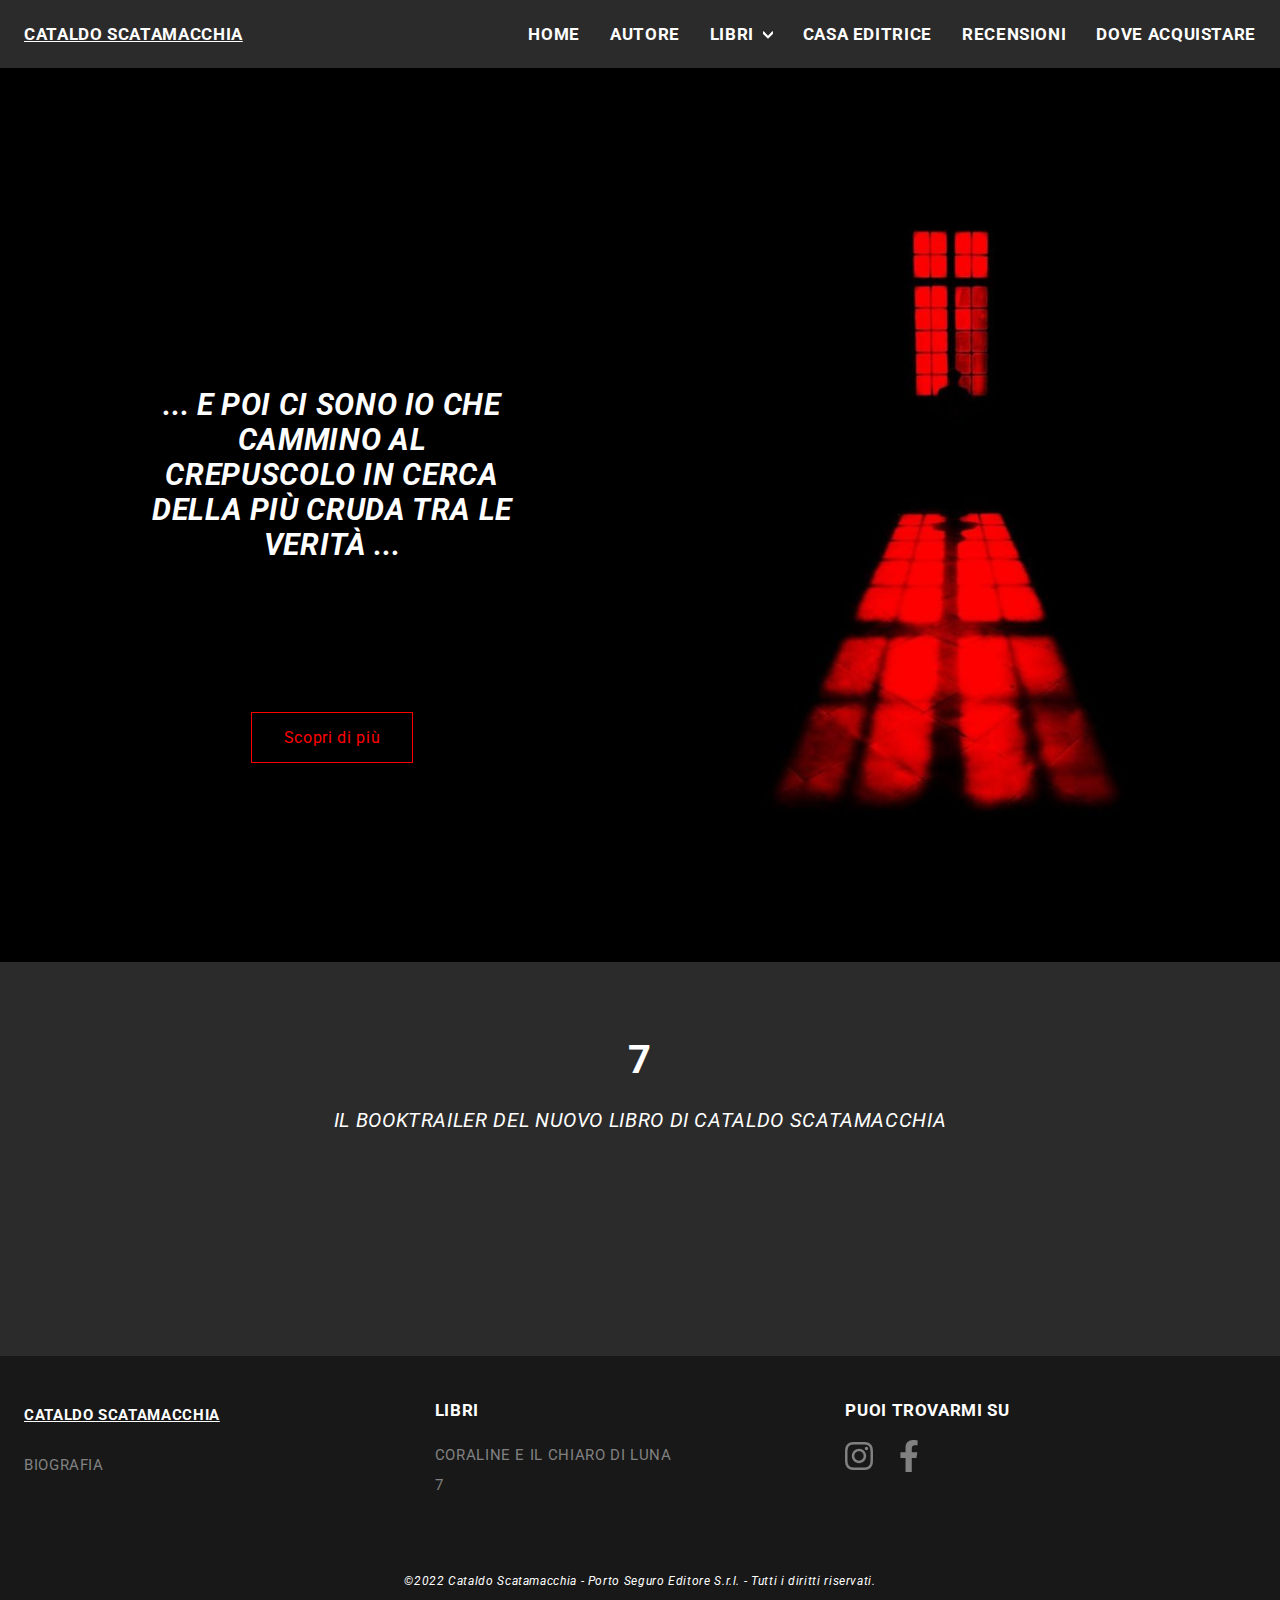
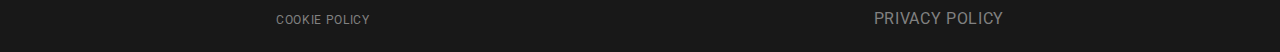
<file: index.html>
<!DOCTYPE html>
<html lang="it">

<head>
    <meta charset="UTF-8">
    <meta name="description" content="Cataldo Scatamacchia, classe 1988, laureato in Sociologia e specializzato in Scienze
    Criminologiche per l’Investigazione e la Sicurezza.">
    <meta name="keywords" content="libri, thriller psicologici, 7, Caroline e il chiaro di luna, racconti brevi">
    <meta name="author" content="Cataldo Scatamacchia">
    <meta http-equiv="X-UA-Compatible" content="IE=edge">
    <meta name="viewport" content="width=device-width, initial-scale=1.0">


    <title>7 - Cataldo Scatamacchia</title>
    <link rel="stylesheet" href="styles/style.css">
    <link rel="stylesheet" href="styles/responsive.css">
    <script src="scripts/sidenav.js"></script>
    <script src="scripts/collapsible.js"></script>
    <link rel="preconnect" href="https://fonts.googleapis.com">
    <link rel="preconnect" href="https://fonts.gstatic.com" crossorigin>
    <link href="https://fonts.googleapis.com/css2?family=Roboto:wght@300&display=swap" rel="stylesheet">
</head>

<body>
    <header>
        <div class="container">
            <nav>
                <div class="nav-logo">
                    <a href="/">Cataldo Scatamacchia</a>
                </div>
                <div class="nav-list">
                    <ul>
                        <li><a href="/">Home</a></li>
                        <li><a href="/autore.html">Autore</a></li>
                        <li class="dropdown">
                            <a class="dropbtn">Libri<span style="margin-right: 4px;"></span>
                                <svg version="1.2" xmlns="http://www.w3.org/2000/svg" viewBox="0 0 513 513">
                                    <path id="Layer"
                                        d="m512 85.3v106.7c0 5.7-2.2 11.1-6.2 15.1l-234.7 234.7c-4.2 4.1-9.6 6.2-15.1 6.2-5.5 0-10.9-2.1-15.1-6.2l-234.6-234.7c-4.1-4-6.3-9.4-6.3-15.1v-106.7c0-8.6 5.2-16.4 13.2-19.7 7.9-3.3 17.1-1.4 23.2 4.7l219.6 219.5 219.6-219.5c6.1-6.1 15.3-8 23.2-4.7 8 3.3 13.2 11.1 13.2 19.7z" />
                                </svg>
                            </a>
                            <div class="dropdown-content">
                                <a href="coraline-e-il-chiaro-di-luna.html">Coraline e il chiaro di luna</a>
                                <a href="7.html">7</a>
                            </div>
                        </li>
                        <li><a href="/casa-editrice.html">Casa editrice</a></li>
                        <li><a href="/recensioni.html">Recensioni</a></li>
                        <li><a href="/dove-acquistare.html">Dove acquistare</a></li>
                    </ul>
                </div>
                <div class="nav-menu">
                    <span onclick="openNav()">&#9776;</span>
                </div>
            </nav>
        </div>
        <div id="mySidenav" class="sidenav">
            <a href="javascript:void(0)" class="closebtn" onclick="closeNav()">&times;</a>
            <ul>
                <li><a href="/">Home</a></li>
                <li><a href="/autore.html">Autore</a></li>
                <details>
                    <summary>Libri</summary>
                    <ul>
                        <li><a href="coraline-e-il-chiaro-di-luna.html">Coraline e il chiaro di luna</a></li>
                        <li><a href="7.html">7</a></li>
                    </ul>
                </details>
                <li><a href="/casa-editrice.html">Casa editrice</a></li>
                <li><a href="/recensioni.html">Recensioni</a></li>
                <li><a href="/dove-acquistare.html">Dove acquistare</a></li>
            </ul>
        </div>
    </header>
    <main>
        <div class="home">
            <section id="presentation">
                <div class="container">
                    <div class="flex-container">
                        <div class="flex-item" style="text-align: center;">
                            <h1>... e poi ci sono io che cammino al crepuscolo in cerca della più cruda tra le verità
                                ...</h1>
                            <a class="btn" href="7.html"><span>Scopri di più</span></a>
                        </div>
                        <div class="flex-item">
                            <img src="images/copertina.jpg" alt="7 - Cataldo Scatamacchia">
                        </div>
                    </div>
                </div>
            </section>
            <section class="video">
                <div class="container">
                    <h2 style="margin-top: 50px">7</h2>
                    <p style="margin-top: 25px; text-transform: uppercase;">Il booktrailer del nuovo libro di Cataldo Scatamacchia</p>
                    <div style="margin-top: 50px" class="video" id="player"></div>


                    <div id="scroll-container" style="margin-top: 50px; margin-bottom: 50px;">
                        <div id="scroll-text">
                            <a href="mailto:info@veronicarossidesign.com">Veronica Rossi - Graphic Designer</a><br>
                            <a href="mailto:cattaneomaux@hotmail.com">Maurizio Cattaneo - Voice actor</a><br>
                            <a href="mailto:marianid@mac.com">Danilo Mariani - Musician and Composer</a><br>
                            <a href="mailto:manuelbucci99@gmail.com">Manuel Bucci - Movie Director and Actor</a><br>
                            <a href="mailto:coltellaro28@yahoo.com">Dennis Coltellaro - Videomaker and Camera
                                Operator</a><br>
                            <div>
                            </div>
                        </div>
                    </div>
            </section>
        </div>
    </main>
    <footer>
        <div class="container">
            <div class="foot-top">
                <div class="ft-item ft-left">
                    <div class="ft-logo">
                        <a href="/">Cataldo Scatamacchia</a>
                    </div>
                    <div class="ft-biography">
                        <a href="autore.html">Biografia</a>
                    </div>
                </div>
                <div class="ft-item ft-center">
                    <h2>Libri</h2>
                    <ul>
                        <li><a href="coraline-e-il-chiaro-di-luna.html">Coraline e il chiaro di luna</a></li>
                        <li><a href="7.html">7</a></li>
                    </ul>
                </div>
                <div class="ft-item ft-right">
                    <h2>Puoi trovarmi su</h2>
                    <ul class="social">
                        <li>
                            <a class="instagram" href="https://www.instagram.com/scatamacchia.c/" target="_blank">
                                <svg xmlns="http://www.w3.org/2000/svg" viewBox="0 0 448 512">
                                    <!--! Font Awesome Pro 6.2.0 by @fontawesome - https://fontawesome.com License - https://fontawesome.com/license (Commercial License) Copyright 2022 Fonticons, Inc. -->
                                    <path
                                        d="M224.1 141c-63.6 0-114.9 51.3-114.9 114.9s51.3 114.9 114.9 114.9S339 319.5 339 255.9 287.7 141 224.1 141zm0 189.6c-41.1 0-74.7-33.5-74.7-74.7s33.5-74.7 74.7-74.7 74.7 33.5 74.7 74.7-33.6 74.7-74.7 74.7zm146.4-194.3c0 14.9-12 26.8-26.8 26.8-14.9 0-26.8-12-26.8-26.8s12-26.8 26.8-26.8 26.8 12 26.8 26.8zm76.1 27.2c-1.7-35.9-9.9-67.7-36.2-93.9-26.2-26.2-58-34.4-93.9-36.2-37-2.1-147.9-2.1-184.9 0-35.8 1.7-67.6 9.9-93.9 36.1s-34.4 58-36.2 93.9c-2.1 37-2.1 147.9 0 184.9 1.7 35.9 9.9 67.7 36.2 93.9s58 34.4 93.9 36.2c37 2.1 147.9 2.1 184.9 0 35.9-1.7 67.7-9.9 93.9-36.2 26.2-26.2 34.4-58 36.2-93.9 2.1-37 2.1-147.8 0-184.8zM398.8 388c-7.8 19.6-22.9 34.7-42.6 42.6-29.5 11.7-99.5 9-132.1 9s-102.7 2.6-132.1-9c-19.6-7.8-34.7-22.9-42.6-42.6-11.7-29.5-9-99.5-9-132.1s-2.6-102.7 9-132.1c7.8-19.6 22.9-34.7 42.6-42.6 29.5-11.7 99.5-9 132.1-9s102.7-2.6 132.1 9c19.6 7.8 34.7 22.9 42.6 42.6 11.7 29.5 9 99.5 9 132.1s2.7 102.7-9 132.1z" />
                                </svg>
                            </a>
                        </li>
                        <li>
                            <a class="facebook" href="https://www.facebook.com/cscatamacchia" target="_blank">
                                <svg version="1.2" xmlns="http://www.w3.org/2000/svg" viewBox="0 0 512 512">
                                    <path id="Layer"
                                        d="m300.4 288l0.1 224h-100.2v-224h-81.4v-92.7h81.4v-70.6c0-80.3 47.8-124.7 121.1-124.7 35 0 71.7 6.3 71.7 6.3v78.8l-40.4 0.1c-39.8 0-52.2 24.7-52.2 50v60.1h88.9l-14.3 92.7z" />
                                </svg>
                            </a>
                        </li>
                    </ul>
                </div>
            </div>
            <div class="foot-bottom">
                <div class="text">
                    <p>
                        <small>©2022 Cataldo Scatamacchia - Porto Seguro Editore S.r.l. - Tutti i diritti riservati.
                        </small>
                    </p>
                </div>
                <div class="policies">
                    <a href="cookie-policy.html"><small>Cookie Policy</small></a>
                    <a href="https://www.iubenda.com/privacy-policy/94538976"
                        class="iubenda-black iubenda-noiframe iubenda-embed iubenda-noiframe "
                        title="Privacy Policy ">Privacy Policy</a>
                    <script type="text/javascript">(function (w, d) { var loader = function () { var s = d.createElement("script"), tag = d.getElementsByTagName("script")[0]; s.src = "https://cdn.iubenda.com/iubenda.js"; tag.parentNode.insertBefore(s, tag); }; if (w.addEventListener) { w.addEventListener("load", loader, false); } else if (w.attachEvent) { w.attachEvent("onload", loader); } else { w.onload = loader; } })(window, document);
                    </script>
                </div>
            </div>
        </div>
    </footer>
</body>

</html>
<style>
    footer {
        margin-top: 0;
    }
</style>
<script>
    // 2. This code loads the IFrame Player API code asynchronously.
    var tag = document.createElement('script');

    tag.src = "https://www.youtube.com/iframe_api";
    var firstScriptTag = document.getElementsByTagName('script')[0];
    firstScriptTag.parentNode.insertBefore(tag, firstScriptTag);

    // 3. This function creates an <iframe> (and YouTube player)
    //    after the API code downloads.
    var player;
    function onYouTubeIframeAPIReady() {
        player = new YT.Player('player', {
            height: '360',
            width: '640',
            videoId: 'ew1aSUfXGKU',
            events: {
                'onReady': onPlayerReady,
                'onStateChange': onPlayerStateChange
            }
        });
    }

    // 4. The API will call this function when the video player is ready.
    function onPlayerReady(event) {
        event.target.playVideo();
    }

    // 5. The API calls this function when the player's state changes.
    //    The function indicates that when playing a video (state=1),
    //    the player should play for six seconds and then stop.
    var done = false;
    function onPlayerStateChange(event) {
        if (event.data == YT.PlayerState.PLAYING && !done) {
            setTimeout(stopVideo, 6000);
            done = true;
        }
    }
    function stopVideo() {
        player.stopVideo();
    }
</script>
<style>
    .video {
        display: block;
        margin: auto;
        text-align: center;
    }

    h2 {
        font-size: 40px;
    }

    .video p {
        font-size: 20px;
    }
</style>
<style>
    #scroll-container {
        border-radius: 5px;
        height: 100px;
        overflow: hidden;
    }

    #scroll-container a {
        line-height: 30px;
    }

    #scroll-text {
        height: 100%;
        text-align: center;

        /* animation properties */
        -moz-transform: translateY(100%);
        -webkit-transform: translateY(100%);
        transform: translateY(100%);

        -moz-animation: my-animation 5s linear infinite;
        -webkit-animation: my-animation 5s linear infinite;
        animation: my-animation 5s linear infinite;
    }

    /* for Firefox */
    @-moz-keyframes my-animation {
        from {
            -moz-transform: translateY(100%);
        }

        to {
            -moz-transform: translateY(-100%);
        }
    }

    /* for Chrome */
    @-webkit-keyframes my-animation {
        from {
            -webkit-transform: translateY(100%);
        }

        to {
            -webkit-transform: translateY(-100%);
        }
    }

    @keyframes my-animation {
        from {
            -moz-transform: translateY(100%);
            -webkit-transform: translateY(100%);
            transform: translateY(100%);
        }

        to {
            -moz-transform: translateY(-100%);
            -webkit-transform: translateY(-100%);
            transform: translateY(-100%);
        }
    }
</style>
</file>
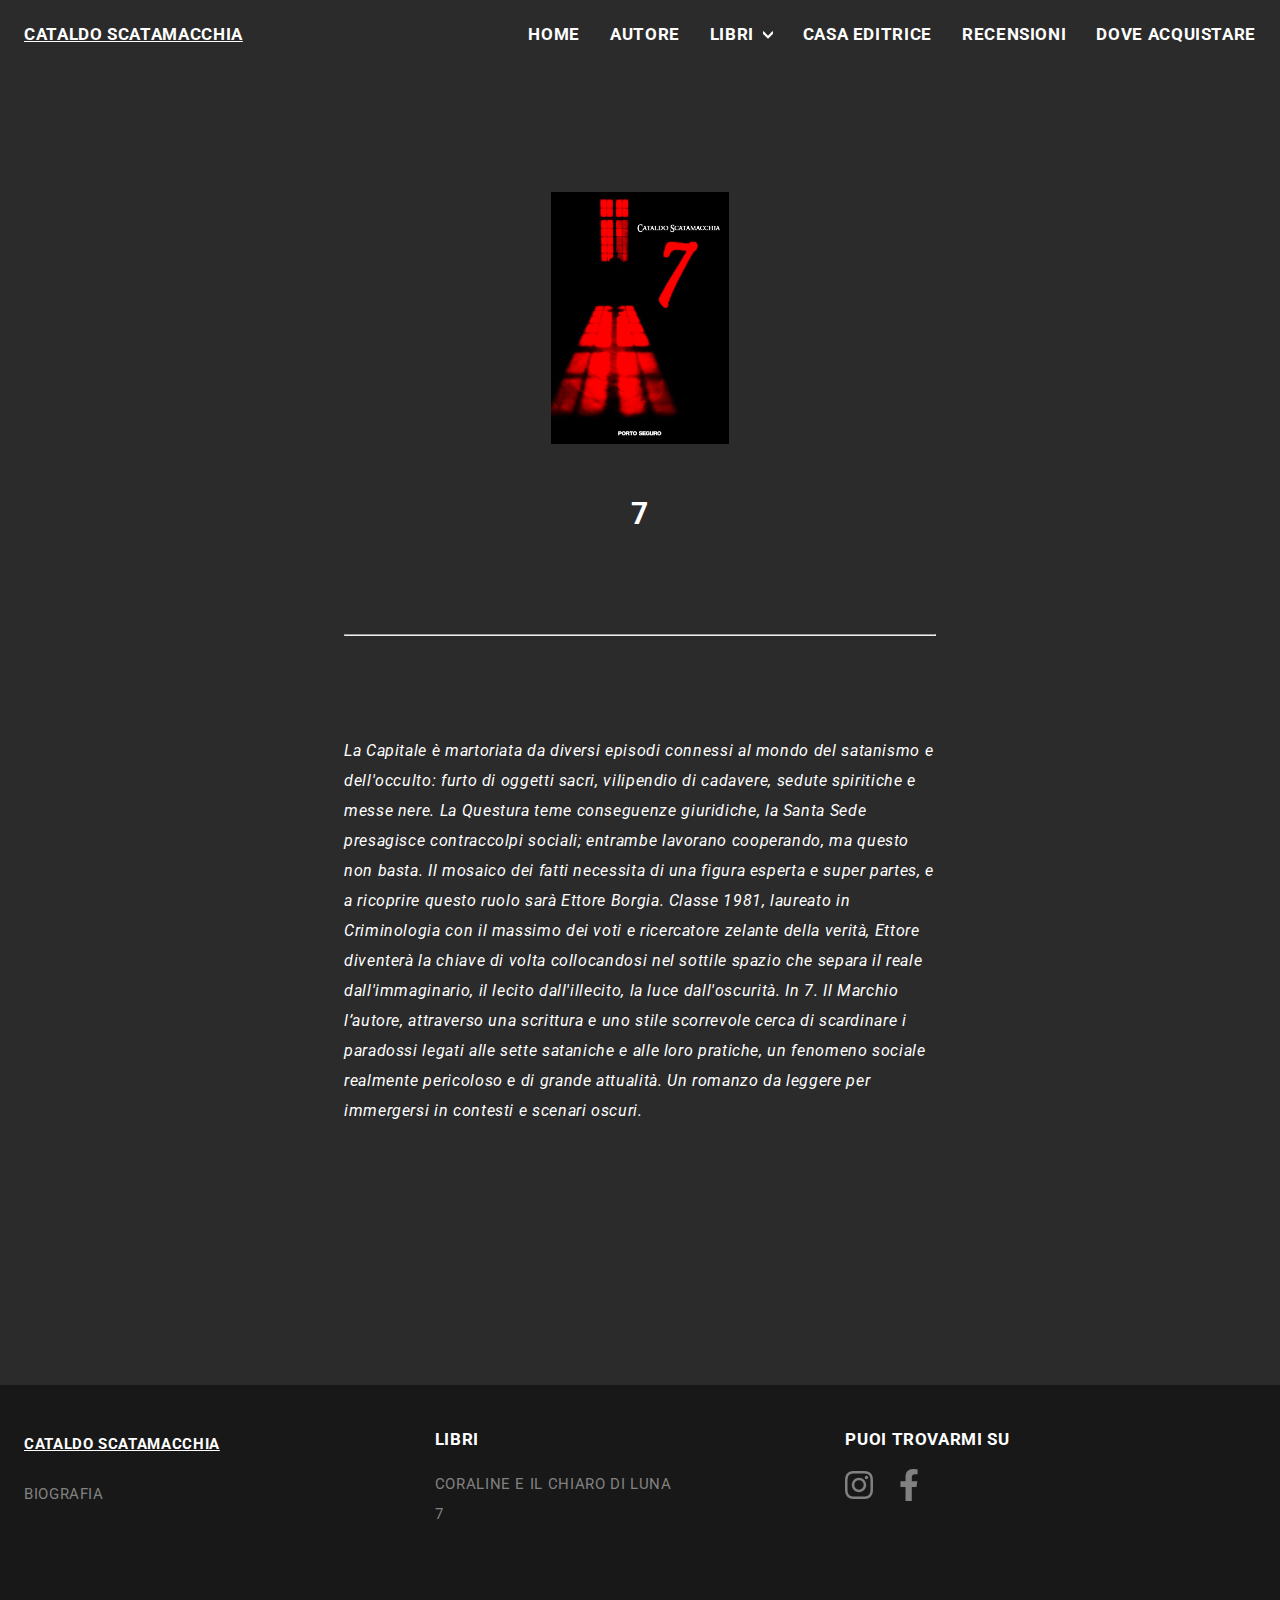
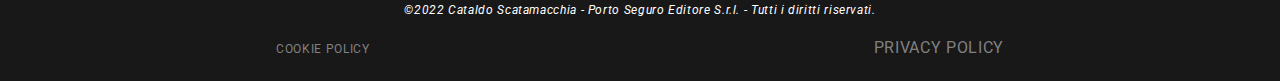
<file: 7.html>
<!DOCTYPE html>
<html lang="it">

<head>
    <meta charset="UTF-8">
    <meta name="description" content="Cataldo Scatamacchia, classe 1988, laureato in Sociologia e specializzato in Scienze
    Criminologiche per l’Investigazione e la Sicurezza.">
    <meta name="keywords" content="libri, thriller psicologici, 7, Caroline e il chiaro di luna, racconti brevi">
    <meta name="author" content="Cataldo Scatamacchia">
    <meta http-equiv="X-UA-Compatible" content="IE=edge">
    <meta name="viewport" content="width=device-width, initial-scale=1.0">
    <title>Cataldo Scatamacchia - 7</title>
    <link rel="stylesheet" href="../styles/style.css">
    <link rel="stylesheet" href="../styles/responsive.css">
    <script src="scripts/sidenav.js"></script>
    <link rel="preconnect" href="https://fonts.googleapis.com">
    <link rel="preconnect" href="https://fonts.gstatic.com" crossorigin>
    <link href="https://fonts.googleapis.com/css2?family=Roboto:wght@300&display=swap" rel="stylesheet">
</head>

<body>
    <header>
        <div class="container">
            <nav>
                <div class="nav-logo">
                    <a href="/">Cataldo Scatamacchia</a>
                </div>
                <div class="nav-list">
                    <ul>
                        <li><a href="/">Home</a></li>
                        <li><a href="/autore.html">Autore</a></li>
                        <li class="dropdown">
                            <a class="dropbtn">Libri<span style="margin-right: 4px;"></span>
                                <svg version="1.2" xmlns="http://www.w3.org/2000/svg" viewBox="0 0 513 513">
                                    <path id="Layer"
                                        d="m512 85.3v106.7c0 5.7-2.2 11.1-6.2 15.1l-234.7 234.7c-4.2 4.1-9.6 6.2-15.1 6.2-5.5 0-10.9-2.1-15.1-6.2l-234.6-234.7c-4.1-4-6.3-9.4-6.3-15.1v-106.7c0-8.6 5.2-16.4 13.2-19.7 7.9-3.3 17.1-1.4 23.2 4.7l219.6 219.5 219.6-219.5c6.1-6.1 15.3-8 23.2-4.7 8 3.3 13.2 11.1 13.2 19.7z" />
                                </svg>
                            </a>
                            <div class="dropdown-content">
                                <a href="coraline-e-il-chiaro-di-luna.html">Coraline e il chiaro di luna</a>
                                <a href="7.html">7</a>
                            </div>
                        </li>
                        <li><a href="/casa-editrice.html">Casa editrice</a></li>
                        <li><a href="/recensioni.html">Recensioni</a></li>
                        <li><a href="/dove-acquistare.html">Dove acquistare</a></li>
                    </ul>
                </div>
                <div class="nav-menu">
                    <span onclick="openNav()">&#9776;</span>
                </div>
            </nav>
        </div>
        <div id="mySidenav" class="sidenav">
            <a href="javascript:void(0)" class="closebtn" onclick="closeNav()">&times;</a>
            <ul>
                <li><a href="/">Home</a></li>
                <li><a href="/autore.html">Autore</a></li>
                <details>
                    <summary>Libri</summary>
                    <ul>
                        <li><a href="coraline-e-il-chiaro-di-luna.html">Coraline e il chiaro di luna</a></li>
                        <li><a href="7.html">7</a></li>
                    </ul>
                </details>
                <li><a href="/casa-editrice.html">Casa editrice</a></li>
                <li><a href="/recensioni.html">Recensioni</a></li>
                <li><a href="/dove-acquistare.html">Dove acquistare</a></li>
            </ul>
        </div>
        </div>
    </header>
    <main>
        <div class="book">
            <div class="container">
                <figure>
                    <img src="images/7.jpg" alt="7">
                    <figcaption>7</figcaption>
                </figure>
                <hr>
                <p>
                    La Capitale è martoriata da diversi episodi connessi al mondo del satanismo e dell'occulto: furto di
                    oggetti sacri, vilipendio di cadavere, sedute spiritiche e messe nere. La Questura teme conseguenze
                    giuridiche, la Santa Sede presagisce contraccolpi sociali; entrambe lavorano cooperando, ma questo
                    non basta. Il mosaico dei fatti necessita di una figura esperta e super partes, e a ricoprire questo
                    ruolo sarà Ettore Borgia. Classe 1981, laureato in Criminologia con il massimo dei voti e
                    ricercatore zelante della verità, Ettore diventerà la chiave di volta collocandosi nel sottile
                    spazio che separa il reale dall'immaginario, il lecito dall'illecito, la luce dall'oscurità. In 7.
                    Il Marchio l’autore, attraverso una scrittura e uno stile scorrevole cerca di scardinare i paradossi
                    legati alle sette sataniche e alle loro pratiche, un fenomeno sociale realmente pericoloso e di
                    grande attualità. Un romanzo da leggere per immergersi in contesti e scenari oscuri.
                </p>
            </div>
        </div>
    </main>
    <footer>
        <div class="container">
            <div class="foot-top">
                <div class="ft-item ft-left">
                    <div class="ft-logo">
                        <a href="/">Cataldo Scatamacchia</a>
                    </div>
                    <div class="ft-biography">
                        <a href="autore.html">Biografia</a>
                    </div>
                </div>
                <div class="ft-item ft-center">
                    <h2>Libri</h2>
                    <ul>
                        <li><a href="coraline-e-il-chiaro-di-luna.html">Coraline e il chiaro di luna</a></li>
                        <li><a href="7.html">7</a></li>
                    </ul>
                </div>
                <div class="ft-item ft-right">
                    <h2>Puoi trovarmi su</h2>
                    <ul class="social">
                        <li>
                            <a class="instagram" href="https://www.instagram.com/scatamacchia.c/" target="_blank">
                                <svg xmlns="http://www.w3.org/2000/svg" viewBox="0 0 448 512">
                                    <!--! Font Awesome Pro 6.2.0 by @fontawesome - https://fontawesome.com License - https://fontawesome.com/license (Commercial License) Copyright 2022 Fonticons, Inc. -->
                                    <path
                                        d="M224.1 141c-63.6 0-114.9 51.3-114.9 114.9s51.3 114.9 114.9 114.9S339 319.5 339 255.9 287.7 141 224.1 141zm0 189.6c-41.1 0-74.7-33.5-74.7-74.7s33.5-74.7 74.7-74.7 74.7 33.5 74.7 74.7-33.6 74.7-74.7 74.7zm146.4-194.3c0 14.9-12 26.8-26.8 26.8-14.9 0-26.8-12-26.8-26.8s12-26.8 26.8-26.8 26.8 12 26.8 26.8zm76.1 27.2c-1.7-35.9-9.9-67.7-36.2-93.9-26.2-26.2-58-34.4-93.9-36.2-37-2.1-147.9-2.1-184.9 0-35.8 1.7-67.6 9.9-93.9 36.1s-34.4 58-36.2 93.9c-2.1 37-2.1 147.9 0 184.9 1.7 35.9 9.9 67.7 36.2 93.9s58 34.4 93.9 36.2c37 2.1 147.9 2.1 184.9 0 35.9-1.7 67.7-9.9 93.9-36.2 26.2-26.2 34.4-58 36.2-93.9 2.1-37 2.1-147.8 0-184.8zM398.8 388c-7.8 19.6-22.9 34.7-42.6 42.6-29.5 11.7-99.5 9-132.1 9s-102.7 2.6-132.1-9c-19.6-7.8-34.7-22.9-42.6-42.6-11.7-29.5-9-99.5-9-132.1s-2.6-102.7 9-132.1c7.8-19.6 22.9-34.7 42.6-42.6 29.5-11.7 99.5-9 132.1-9s102.7-2.6 132.1 9c19.6 7.8 34.7 22.9 42.6 42.6 11.7 29.5 9 99.5 9 132.1s2.7 102.7-9 132.1z" />
                                </svg>
                            </a>
                        </li>
                        <li>
                            <a class="facebook" href="https://www.facebook.com/cscatamacchia" target="_blank">
                                <svg version="1.2" xmlns="http://www.w3.org/2000/svg" viewBox="0 0 512 512">
                                    <path id="Layer"
                                        d="m300.4 288l0.1 224h-100.2v-224h-81.4v-92.7h81.4v-70.6c0-80.3 47.8-124.7 121.1-124.7 35 0 71.7 6.3 71.7 6.3v78.8l-40.4 0.1c-39.8 0-52.2 24.7-52.2 50v60.1h88.9l-14.3 92.7z" />
                                </svg>
                            </a>
                        </li>
                    </ul>
                </div>
            </div>
            <div class="foot-bottom">
                <div class="text">
                    <p>
                        <small>©2022 Cataldo Scatamacchia - Porto Seguro Editore S.r.l. - Tutti i diritti riservati.
                        </small>
                    </p>
                </div>
                <div class="policies">
                    <a href="cookie-policy.html"><small>Cookie Policy</small></a>
                    <a href="https://www.iubenda.com/privacy-policy/94538976"
                        class="iubenda-black iubenda-noiframe iubenda-embed iubenda-noiframe "
                        title="Privacy Policy ">Privacy Policy</a>
                    <script type="text/javascript">(function (w, d) { var loader = function () { var s = d.createElement("script"), tag = d.getElementsByTagName("script")[0]; s.src = "https://cdn.iubenda.com/iubenda.js"; tag.parentNode.insertBefore(s, tag); }; if (w.addEventListener) { w.addEventListener("load", loader, false); } else if (w.attachEvent) { w.attachEvent("onload", loader); } else { w.onload = loader; } })(window, document);
                    </script>
                </div>
            </div>
        </div>
    </footer>
</body>

</html>
</file>
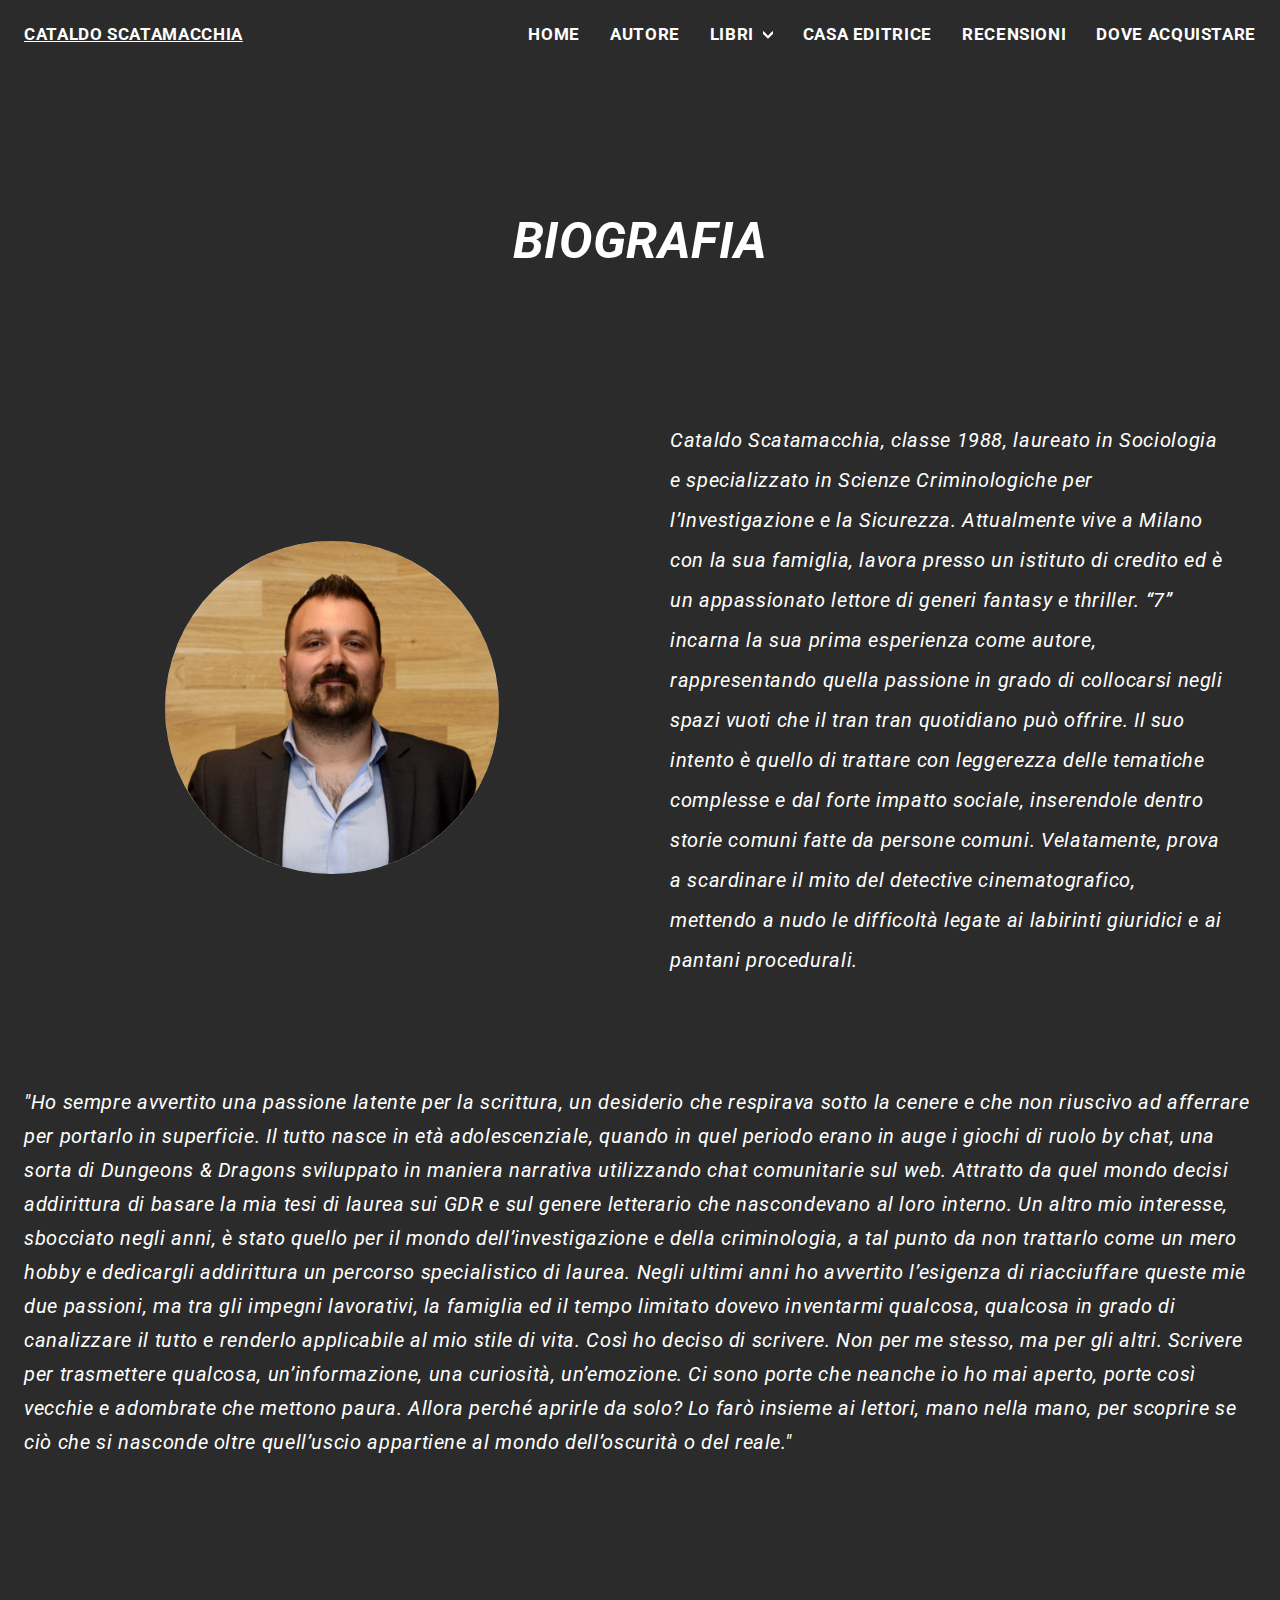
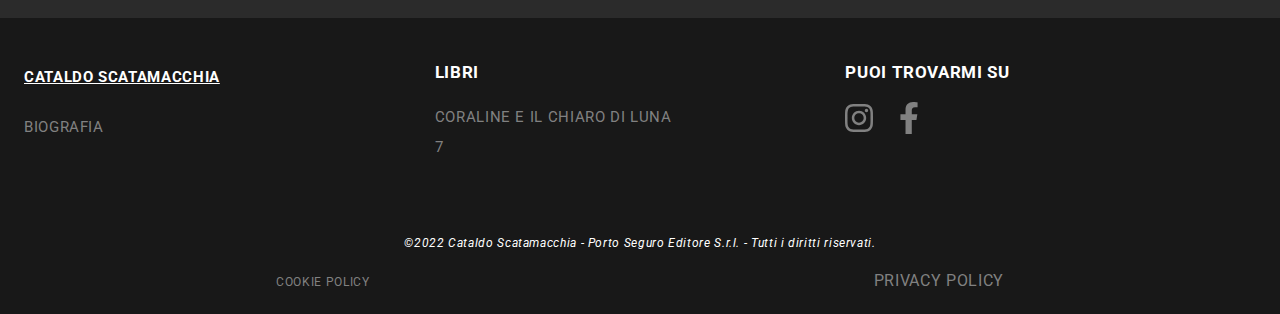
<file: autore.html>
<!DOCTYPE html>
<html lang="it">

<head>
    <meta charset="UTF-8">
    <meta name="description" content="Cataldo Scatamacchia, classe 1988, laureato in Sociologia e specializzato in Scienze
    Criminologiche per l’Investigazione e la Sicurezza.">
    <meta name="keywords"
        content="libri, cataldo, scatamacchia, thriller psicologici, 7, Caroline e il chiaro di luna, racconti brevi">
    <meta name="author" content="Cataldo Scatamacchia">
    <meta http-equiv="X-UA-Compatible" content="IE=edge">
    <meta name="viewport" content="width=device-width, initial-scale=1.0">
    <title>7 - Cataldo Scatamacchia - Autore</title>
    <link rel="stylesheet" href="styles/style.css">
    <link rel="stylesheet" href="styles/responsive.css">
    <script src="scripts/sidenav.js"></script>
    <link rel="preconnect" href="https://fonts.googleapis.com">
    <link rel="preconnect" href="https://fonts.gstatic.com" crossorigin>
    <link href="https://fonts.googleapis.com/css2?family=Roboto:wght@300&display=swap" rel="stylesheet">
</head>

<body>
    <header>
        <div class="container">
            <nav>
                <div class="nav-logo">
                    <a href="/">Cataldo Scatamacchia</a>
                </div>
                <div class="nav-list">
                    <ul>
                        <li><a href="/">Home</a></li>
                        <li><a href="/autore.html">Autore</a></li>
                        <li class="dropdown">
                            <a class="dropbtn">Libri<span style="margin-right: 4px;"></span>
                                <svg version="1.2" xmlns="http://www.w3.org/2000/svg" viewBox="0 0 513 513">
                                    <path id="Layer"
                                        d="m512 85.3v106.7c0 5.7-2.2 11.1-6.2 15.1l-234.7 234.7c-4.2 4.1-9.6 6.2-15.1 6.2-5.5 0-10.9-2.1-15.1-6.2l-234.6-234.7c-4.1-4-6.3-9.4-6.3-15.1v-106.7c0-8.6 5.2-16.4 13.2-19.7 7.9-3.3 17.1-1.4 23.2 4.7l219.6 219.5 219.6-219.5c6.1-6.1 15.3-8 23.2-4.7 8 3.3 13.2 11.1 13.2 19.7z" />
                                </svg>
                            </a>
                            <div class="dropdown-content">
                                <a href="coraline-e-il-chiaro-di-luna.html">Coraline e il chiaro di luna</a>
                                <a href="7.html">7</a>
                            </div>
                        </li>
                        <li><a href="/casa-editrice.html">Casa editrice</a></li>
                        <li><a href="/recensioni.html">Recensioni</a></li>
                        <li><a href="/dove-acquistare.html">Dove acquistare</a></li>
                    </ul>
                </div>
                <div class="nav-menu">
                    <span onclick="openNav()">&#9776;</span>
                </div>
            </nav>
        </div>
        <div id="mySidenav" class="sidenav">
            <a href="javascript:void(0)" class="closebtn" onclick="closeNav()">&times;</a>
            <ul>
                <li><a href="/">Home</a></li>
                <li><a href="/autore.html">Autore</a></li>
                <details>
                    <summary>Libri</summary>
                    <ul>
                        <li><a href="coraline-e-il-chiaro-di-luna.html">Coraline e il chiaro di luna</a></li>
                        <li><a href="7.html">7</a></li>
                    </ul>
                </details>
                <li><a href="/casa-editrice.html">Casa editrice</a></li>
                <li><a href="/recensioni.html">Recensioni</a></li>
                <li><a href="/dove-acquistare.html">Dove acquistare</a></li>
            </ul>
        </div>
        </div>
    </header>

    <main>
        <div class="autore">
            <div class="container">
                <h1>Biografia</h1>
                <section>
                    <div class="flex-container">
                        <div class="flex-item image">
                            <figure>
                                <img src="images/Cataldo_Scatamacchia.webp" alt="Cataldo Scatamacchia">
                            </figure>
                        </div>
                        <div class="flex-item description">
                            <p>Cataldo Scatamacchia, classe 1988, laureato in Sociologia e specializzato in Scienze
                                Criminologiche per l’Investigazione e la Sicurezza.

                                Attualmente vive a Milano con la sua famiglia, lavora presso un istituto di credito ed è
                                un
                                appassionato lettore di generi fantasy e thriller.

                                “7” incarna la sua prima esperienza come autore, rappresentando quella passione in grado
                                di
                                collocarsi negli spazi vuoti che il tran tran quotidiano può offrire.

                                Il suo intento è quello di trattare con leggerezza delle tematiche complesse e dal forte
                                impatto sociale, inserendole dentro storie comuni fatte da persone comuni. Velatamente,
                                prova a scardinare il mito del detective cinematografico, mettendo a nudo le difficoltà
                                legate ai labirinti giuridici e ai pantani procedurali.</p>
                        </div>
                </section>


                <section style="margin-top: 60px;">
                    <p><i style="font-size: 20px; line-height: 34px;">
                            "Ho sempre avvertito una passione latente per la scrittura, un desiderio che respirava sotto
                            la
                            cenere e che non riuscivo ad afferrare per portarlo in superficie.
                            Il tutto nasce in età adolescenziale, quando in quel periodo erano in auge i giochi di ruolo
                            by
                            chat, una sorta di Dungeons & Dragons sviluppato in maniera narrativa utilizzando chat
                            comunitarie sul web.
                            Attratto da quel mondo decisi addirittura di basare la mia tesi di laurea sui GDR e sul
                            genere
                            letterario che nascondevano al loro interno.

                            Un altro mio interesse, sbocciato negli anni, è stato quello per il mondo
                            dell’investigazione e
                            della criminologia, a tal punto da non trattarlo come un mero hobby e dedicargli addirittura
                            un
                            percorso specialistico di laurea.
                            Negli ultimi anni ho avvertito l’esigenza di riacciuffare queste mie due passioni, ma tra
                            gli
                            impegni lavorativi, la famiglia ed il tempo limitato dovevo inventarmi qualcosa, qualcosa in
                            grado di canalizzare il tutto e renderlo applicabile al mio stile di vita.
                            Così ho deciso di scrivere. Non per me stesso, ma per gli altri. Scrivere per trasmettere
                            qualcosa, un’informazione, una curiosità, un’emozione.
                            Ci sono porte che neanche io ho mai aperto, porte così vecchie e adombrate che mettono
                            paura.
                            Allora perché aprirle da solo? Lo farò insieme ai lettori, mano nella mano, per scoprire se
                            ciò
                            che si nasconde oltre quell’uscio appartiene al mondo dell’oscurità o del reale."
                        </i></p>
                </section>
            </div>
        </div>
    </main>
    <footer>
        <div class="container">
            <div class="foot-top">
                <div class="ft-item ft-left">
                    <div class="ft-logo">
                        <a href="/">Cataldo Scatamacchia</a>
                    </div>
                    <div class="ft-biography">
                        <a href="autore.html">Biografia</a>
                    </div>
                </div>
                <div class="ft-item ft-center">
                    <h2>Libri</h2>
                    <ul>
                        <li><a href="coraline-e-il-chiaro-di-luna.html">Coraline e il chiaro di luna</a></li>
                        <li><a href="7.html">7</a></li>
                    </ul>
                </div>
                <div class="ft-item ft-right">
                    <h2>Puoi trovarmi su</h2>
                    <ul class="social">
                        <li>
                            <a class="instagram" href="https://www.instagram.com/scatamacchia.c/" target="_blank">
                                <svg xmlns="http://www.w3.org/2000/svg" viewBox="0 0 448 512">
                                    <!--! Font Awesome Pro 6.2.0 by @fontawesome - https://fontawesome.com License - https://fontawesome.com/license (Commercial License) Copyright 2022 Fonticons, Inc. -->
                                    <path
                                        d="M224.1 141c-63.6 0-114.9 51.3-114.9 114.9s51.3 114.9 114.9 114.9S339 319.5 339 255.9 287.7 141 224.1 141zm0 189.6c-41.1 0-74.7-33.5-74.7-74.7s33.5-74.7 74.7-74.7 74.7 33.5 74.7 74.7-33.6 74.7-74.7 74.7zm146.4-194.3c0 14.9-12 26.8-26.8 26.8-14.9 0-26.8-12-26.8-26.8s12-26.8 26.8-26.8 26.8 12 26.8 26.8zm76.1 27.2c-1.7-35.9-9.9-67.7-36.2-93.9-26.2-26.2-58-34.4-93.9-36.2-37-2.1-147.9-2.1-184.9 0-35.8 1.7-67.6 9.9-93.9 36.1s-34.4 58-36.2 93.9c-2.1 37-2.1 147.9 0 184.9 1.7 35.9 9.9 67.7 36.2 93.9s58 34.4 93.9 36.2c37 2.1 147.9 2.1 184.9 0 35.9-1.7 67.7-9.9 93.9-36.2 26.2-26.2 34.4-58 36.2-93.9 2.1-37 2.1-147.8 0-184.8zM398.8 388c-7.8 19.6-22.9 34.7-42.6 42.6-29.5 11.7-99.5 9-132.1 9s-102.7 2.6-132.1-9c-19.6-7.8-34.7-22.9-42.6-42.6-11.7-29.5-9-99.5-9-132.1s-2.6-102.7 9-132.1c7.8-19.6 22.9-34.7 42.6-42.6 29.5-11.7 99.5-9 132.1-9s102.7-2.6 132.1 9c19.6 7.8 34.7 22.9 42.6 42.6 11.7 29.5 9 99.5 9 132.1s2.7 102.7-9 132.1z" />
                                </svg>
                            </a>
                        </li>
                        <li>
                            <a class="facebook" href="https://www.facebook.com/cscatamacchia" target="_blank">
                                <svg version="1.2" xmlns="http://www.w3.org/2000/svg" viewBox="0 0 512 512">
                                    <path id="Layer"
                                        d="m300.4 288l0.1 224h-100.2v-224h-81.4v-92.7h81.4v-70.6c0-80.3 47.8-124.7 121.1-124.7 35 0 71.7 6.3 71.7 6.3v78.8l-40.4 0.1c-39.8 0-52.2 24.7-52.2 50v60.1h88.9l-14.3 92.7z" />
                                </svg>
                            </a>
                        </li>
                    </ul>
                </div>
            </div>
            <div class="foot-bottom">
                <div class="text">
                    <p>
                        <small>©2022 Cataldo Scatamacchia - Porto Seguro Editore S.r.l. - Tutti i diritti riservati.
                        </small>
                    </p>
                </div>
                <div class="policies">
                    <a href="cookie-policy.html"><small>Cookie Policy</small></a>
                    <a href="https://www.iubenda.com/privacy-policy/94538976"
                        class="iubenda-black iubenda-noiframe iubenda-embed iubenda-noiframe "
                        title="Privacy Policy ">Privacy Policy</a>
                    <script type="text/javascript">(function (w, d) { var loader = function () { var s = d.createElement("script"), tag = d.getElementsByTagName("script")[0]; s.src = "https://cdn.iubenda.com/iubenda.js"; tag.parentNode.insertBefore(s, tag); }; if (w.addEventListener) { w.addEventListener("load", loader, false); } else if (w.attachEvent) { w.attachEvent("onload", loader); } else { w.onload = loader; } })(window, document);
                    </script>
                </div>
            </div>
        </div>
    </footer>
</body>

</html>
<style>

</style>
</file>
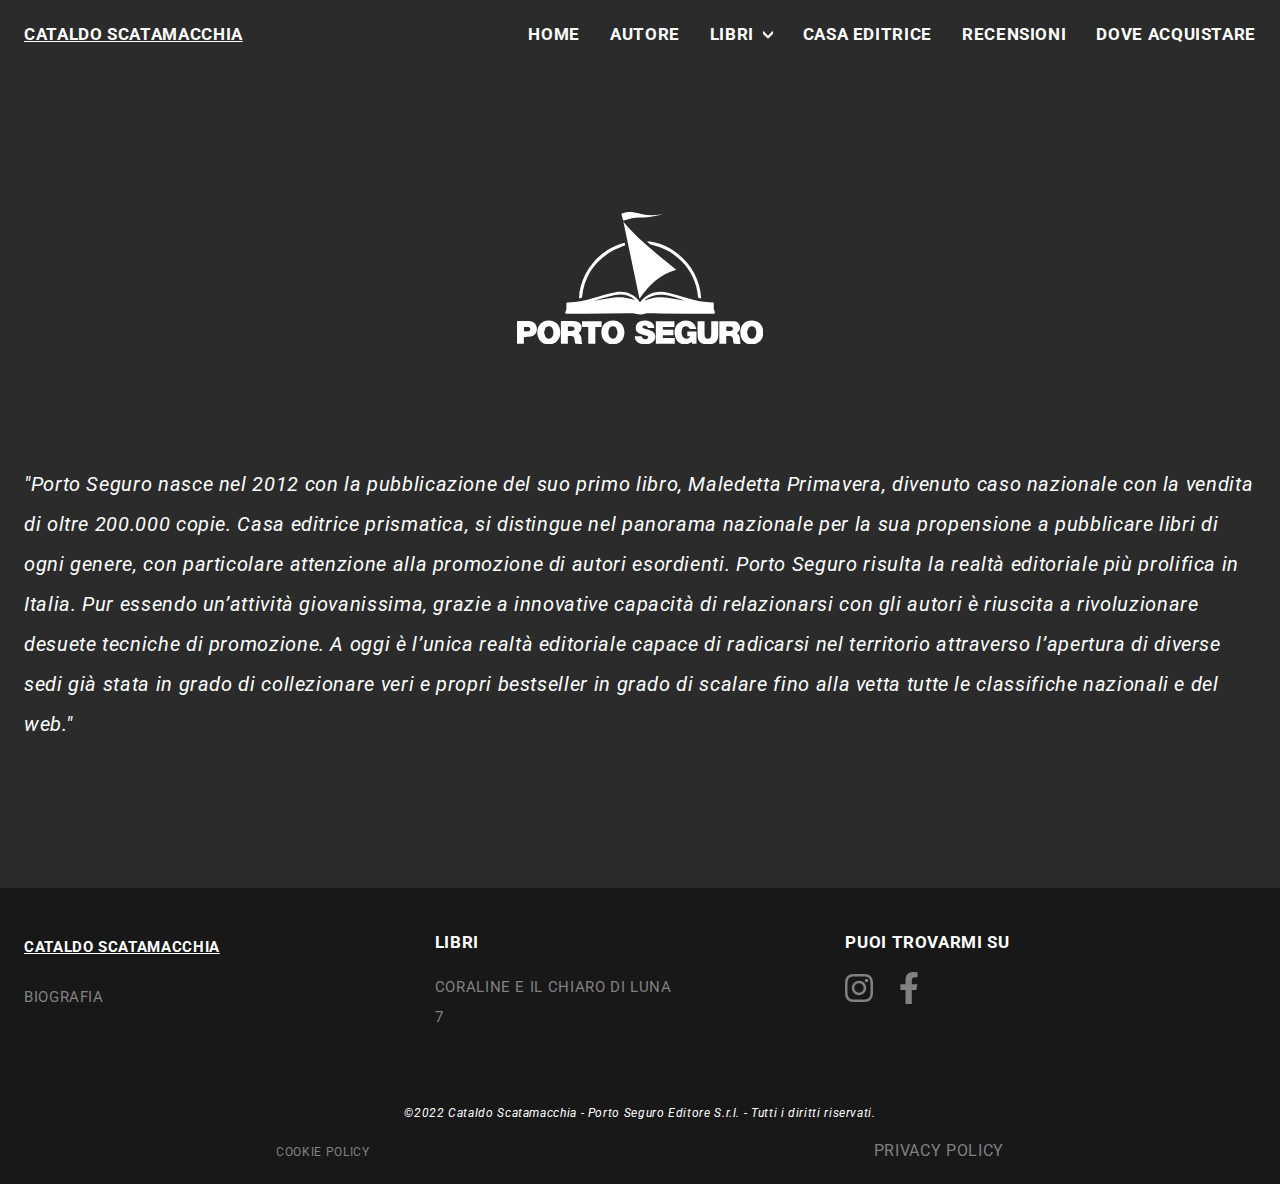
<file: casa-editrice.html>
<!DOCTYPE html>
<html lang="it">

<head>
    <meta charset="UTF-8">
    <meta name="description" content="Cataldo Scatamacchia, classe 1988, laureato in Sociologia e specializzato in Scienze
    Criminologiche per l’Investigazione e la Sicurezza.">
    <meta name="keywords" content="libri, thriller psicologici, 7, Caroline e il chiaro di luna, racconti brevi">
    <meta name="author" content="Cataldo Scatamacchia">
    <meta http-equiv="X-UA-Compatible" content="IE=edge">
    <meta name="viewport" content="width=device-width, initial-scale=1.0">
    <title>7 - Cataldo Scatamacchia - Casa editrice</title>
    <link rel="stylesheet" href="styles/style.css">
    <link rel="stylesheet" href="styles/responsive.css">
    <script src="scripts/sidenav.js"></script>
    <link rel="preconnect" href="https://fonts.googleapis.com">
    <link rel="preconnect" href="https://fonts.gstatic.com" crossorigin>
    <link href="https://fonts.googleapis.com/css2?family=Roboto:wght@300&display=swap" rel="stylesheet">
</head>

<body>
    <header>
        <div class="container">
            <nav>
                <div class="nav-logo">
                    <a href="/">Cataldo Scatamacchia</a>
                </div>
                <div class="nav-list">
                    <ul>
                        <li><a href="/">Home</a></li>
                        <li><a href="/autore.html">Autore</a></li>
                        <li class="dropdown">
                            <a class="dropbtn">Libri<span style="margin-right: 4px;"></span>
                                <svg version="1.2" xmlns="http://www.w3.org/2000/svg" viewBox="0 0 513 513">
                                    <path id="Layer"
                                        d="m512 85.3v106.7c0 5.7-2.2 11.1-6.2 15.1l-234.7 234.7c-4.2 4.1-9.6 6.2-15.1 6.2-5.5 0-10.9-2.1-15.1-6.2l-234.6-234.7c-4.1-4-6.3-9.4-6.3-15.1v-106.7c0-8.6 5.2-16.4 13.2-19.7 7.9-3.3 17.1-1.4 23.2 4.7l219.6 219.5 219.6-219.5c6.1-6.1 15.3-8 23.2-4.7 8 3.3 13.2 11.1 13.2 19.7z" />
                                </svg>
                            </a>
                            <div class="dropdown-content">
                                <a href="coraline-e-il-chiaro-di-luna.html">Coraline e il chiaro di luna</a>
                                <a href="7.html">7</a>
                            </div>
                        </li>
                        <li><a href="/casa-editrice.html">Casa editrice</a></li>
                        <li><a href="/recensioni.html">Recensioni</a></li>
                        <li><a href="/dove-acquistare.html">Dove acquistare</a></li>
                    </ul>
                </div>
                <div class="nav-menu">
                    <span onclick="openNav()">&#9776;</span>
                </div>
            </nav>
        </div>
        <div id="mySidenav" class="sidenav">
            <a href="javascript:void(0)" class="closebtn" onclick="closeNav()">&times;</a>
            <ul>
                <li><a href="/">Home</a></li>
                <li><a href="/autore.html">Autore</a></li>
                <details>
                    <summary>Libri</summary>
                    <ul>
                        <li><a href="coraline-e-il-chiaro-di-luna.html">Coraline e il chiaro di luna</a></li>
                        <li><a href="7.html">7</a></li>
                    </ul>
                </details>
                <li><a href="/casa-editrice.html">Casa editrice</a></li>
                <li><a href="/recensioni.html">Recensioni</a></li>
                <li><a href="/dove-acquistare.html">Dove acquistare</a></li>
            </ul>
        </div>
        </div>
    </header>

    <main>
        <div class="casa-editrice">
            <div class="container">
                <svg xmlns="http://www.w3.org/2000/svg" id="Livello_1" data-name="Livello 1"
                    viewBox="0 0 942.71 506.74">
                    <defs>
                        <style>
                            .cls-1 {
                                fill: #fff;
                            }

                            .cls-2 {
                                fill: #fefefe;
                            }
                        </style>
                    </defs>
                    <title>2 PORTO SEGURO BIANCO</title>
                    <path class="cls-1"
                        d="M939.17,576.49c0,8.65-.18,17,.14,25.3.07,1.89,2.16,3.62,2.78,5.59.9,2.91,2,6,1.64,8.93-.13,1.2-3.63,2.94-5.59,2.92Q837,618.6,735.85,617.65c-17.32-.14-34.64-.16-52-.15a17.4,17.4,0,0,0-5.34.91c-11.33,3.7-23,4.51-34.37,1.6-10.71-2.74-21.33-2.6-32.06-2.53q-86.49.57-173,1.3c-20.57.16-41.15.49-61.72.43-2.29,0-6.38-1.89-6.5-3.19-.27-2.88,1.4-6,2.4-8.92.58-1.7,2-3.29,2.05-5,.21-8.5.1-17,.1-25.63,11.7-.88,22.84-1.43,33.91-2.59,32-3.34,62.51-12.93,93.19-22,20.26-6,40.72-12.1,61.53-15.28,37-5.66,68.34,5.95,91.72,36.23a16.74,16.74,0,0,0,1.64,1.54c8.94-11.89,19.63-21.65,32.8-28.54,23.85-12.47,49.06-13.28,74.39-7.13C788.58,544.52,812.1,552,835.71,559c32.94,9.8,66.32,16.8,100.88,16.9A15.18,15.18,0,0,1,939.17,576.49Zm-107.89-7.07c-27.41-8.93-54.21-19.63-83-22.76-25.88-2.83-49.88,2.16-70.94,18.27-1.09.83-2,1.88-3.69,3.46,7.92-2.67,14.73-5.34,21.74-7.26,25.9-7.1,52.08-5.8,78.21-1.72C792.88,562.41,812.06,566.06,831.28,569.42Zm-191.69-2.61a6.18,6.18,0,0,0-.94-.86C616,548.09,589.75,542,562.1,547.54c-26.24,5.22-51.84,13.68-77.72,20.74-.36.1-.63.53-1.56,1.37,15.26-2.78,29.64-5.46,44.05-8,24.12-4.25,48.4-7.76,72.84-4.09C613.44,559.62,626.85,563.79,639.59,566.81Z"
                        transform="translate(-186.39 -229.68)"></path>
                    <path class="cls-1"
                        d="M593.41,267.1c11.36,12.73,22,25.57,33.6,37.5,36.11,37.17,75.67,70.53,115.72,103.3,16.39,13.42,33.1,26.45,49.65,39.66,1.21,1,2.34,2,3.92,3.42-62.86,16.58-104.55,59.54-141.15,110.63Z"
                        transform="translate(-186.39 -229.68)"></path>
                    <path class="cls-1"
                        d="M354.32,647c11.58,0,22.93,0,34.28,0,6.92,0,13.89-.31,20.75.36,12.24,1.19,20.53,7.86,23.16,17.72,2.91,10.9-.76,20.92-10.87,28.78,15,9.68,9.76,26.12,14,40.47-8.41,0-16.26.14-24.1-.16-1.14,0-2.9-2.09-3.17-3.45-1-5-1.4-10.06-2.1-15.09-1.22-8.78-4.43-11.59-13.24-11.63-3.83,0-7.66,0-12.16,0v30H354.32Zm26.78,37.61c6.59,0,12.48.35,18.3-.12,4.34-.35,6.85-3.37,7-7.87.1-4.23-2.06-7.3-6.19-7.79-6.29-.75-12.68-.77-19.06-1.1Z"
                        transform="translate(-186.39 -229.68)"></path>
                    <path class="cls-1"
                        d="M960.57,647.56c19.18,0,38.07-.62,56.89.24,10.42.48,18.32,6.47,21.36,17.2s-.44,20.28-10.76,29c6.8,4.18,10,10.66,11,18.19,1,7,1.49,14.08,2.31,22.1-7.79,0-15.8.18-23.79-.19-1.14-.06-2.79-2.67-3.1-4.31-.9-4.79-1.12-9.7-1.82-14.53-1.21-8.41-4.5-11.22-12.93-11.27-4,0-8,0-12.66,0v30H960.57Zm26.75,37.09c6.47,0,12.36.35,18.19-.11,4.24-.34,7-3,7.2-7.67s-2.13-7.63-6.54-8.13c-6.16-.7-12.41-.71-18.85-1Z"
                        transform="translate(-186.39 -229.68)"></path>
                    <path class="cls-1"
                        d="M744.37,701.1v10.31H790V734H717.61V647.56H788.8v21.8H744.49v10.85H784.9V701.1Z"
                        transform="translate(-186.39 -229.68)"></path>
                    <path class="cls-1"
                        d="M872.45,677.72c-8.25,0-15.55.15-22.84-.13a5.61,5.61,0,0,1-3.86-2.83c-2.51-5.12-6.49-7.88-12.07-7.88-6,0-11.47,2.07-14.13,7.89-4.63,10.14-5,20.6,0,30.68,3.35,6.69,9.56,9.16,16.86,8.82,5.61-.26,10.19-2.29,12.89-8.82l-11.2-.74V686.48h35v47.45H856.65c-.36-2.25-.71-4.4-.87-5.41-7.54,2.64-14.84,6.84-22.47,7.55-23.77,2.2-41.36-14.75-43.87-40.81-3.26-33.93,24.87-57.84,57-48.34C861.26,651.31,869,662,872.45,677.72Z"
                        transform="translate(-186.39 -229.68)"></path>
                    <path class="cls-1"
                        d="M1085.18,645.1c26,.17,44.23,19.22,43.92,46s-18.84,45.47-44.8,45.33-43.74-19-43.61-46.22S1058.66,644.94,1085.18,645.1Zm-18.52,45.17c1.36,5.32,2,10.42,4,15,2.49,5.84,7.46,9,14,9,6.24,0,11.16-2.78,13.83-8.34,4.94-10.3,5.17-21-.27-31.05a15.19,15.19,0,0,0-27.16.42C1068.74,679.87,1068.07,685.26,1066.66,690.27Z"
                        transform="translate(-186.39 -229.68)"></path>
                    <path class="cls-1"
                        d="M597.4,690.48c.11,26.95-18.12,45.92-44.15,45.93-25.83,0-44-18.65-44.1-45.31-.1-27.45,17.43-45.88,43.78-46S597.28,663.27,597.4,690.48Zm-26.1.59c-1.34-5.35-2-10.46-3.92-15.05-2.45-5.89-7.54-9.07-14-9.14-6.14-.06-11.17,2.72-13.9,8.3-5,10.29-5.2,21,.17,31.05a15.24,15.24,0,0,0,27.2-.24C569.23,701.45,569.89,696,571.3,691.07Z"
                        transform="translate(-186.39 -229.68)"></path>
                    <path class="cls-1"
                        d="M264.05,690.55c0-27.18,18-45.54,44.38-45.44s44,18.57,43.89,45.91c-.09,26.63-18.29,45.37-44.05,45.39C282.23,736.43,264,717.54,264.05,690.55Zm26.07.19c1.41,5.2,2.18,10.28,4.17,14.81,2.57,5.85,7.66,8.82,14.18,8.73a14.64,14.64,0,0,0,13.94-9.19,34.2,34.2,0,0,0-.26-29.47,14.6,14.6,0,0,0-13.62-8.72c-6.45-.14-11.67,2.84-14.21,8.69C292.26,680.32,291.49,685.61,290.12,690.74Z"
                        transform="translate(-186.39 -229.68)"></path>
                    <path class="cls-1"
                        d="M877.5,647.37H904c0,4.81,0,9.43,0,14,0,12.84-.19,25.68.24,38.5.34,9.94,4.36,14.19,12.23,14.4,6.85.17,10.76-2.61,12.25-9.37a49.87,49.87,0,0,0,.85-10.3c.08-15.63,0-31.27,0-47.27H956a45.83,45.83,0,0,1,.49,4.69c0,16.09.11,32.19,0,48.28-.15,22.52-11.25,34.51-33.7,35.75a83.69,83.69,0,0,1-21.19-1.57c-13.84-2.87-22.84-11.66-23.69-25.9-1.1-18.48-.61-37-.78-55.57C877.16,651.27,877.37,649.49,877.5,647.37Z"
                        transform="translate(-186.39 -229.68)"></path>
                    <path class="cls-1"
                        d="M711.52,673.19H687.78c-4.45-7.81-9.77-10.58-16.84-8.09-1.85.66-4.23,2.57-4.5,4.21s1.56,4.31,3.16,5.11c3.79,1.86,8,2.92,12,4.2,6.59,2.08,13.52,3.38,19.74,6.23,17,7.81,19.4,30.55,4.83,42.45s-43.83,12.2-58.55.52c-7.11-5.65-10.55-13-10.39-22.57h25.82c3.93,10.1,8.36,13.26,17.57,11,3-.72,6.56-3.65,7.6-6.42,1.56-4.13-2.67-5.83-6-6.91-7.34-2.4-14.82-4.41-22.16-6.83-14.48-4.77-19.76-11.3-19.47-23.66s7.73-21.84,20.74-25.46a52.82,52.82,0,0,1,33.6,1.28C705.82,652.41,711.64,661.36,711.52,673.19Z"
                        transform="translate(-186.39 -229.68)"></path>
                    <path class="cls-1"
                        d="M212.64,708.5V734H186.39V647.6a26.31,26.31,0,0,1,3.87-.57c13.63,0,27.27-.2,40.9,0,21.71.35,34.58,16.08,30.77,37.32-2.09,11.62-9.87,20-22.26,22.11C231.14,707.94,222.35,707.84,212.64,708.5Zm.47-22.08c6,0,11.6.43,17.14-.14,4.63-.47,7-4,6.89-8.59s-2.79-7.6-7.58-7.79c-5.38-.22-10.78,0-16.45,0Z"
                        transform="translate(-186.39 -229.68)"></path>
                    <path class="cls-2"
                        d="M891.15,560.28c-2.46-.37-4.44-.84-6.44-.94-4-.19-5.15-2.21-5.55-6.15-5.3-52.12-26.21-97.11-62.75-134.6-30.17-30.95-66.52-51.3-108.61-61.31-11.24-2.67-16.34-5.83-24.29-15.44C787.69,349.58,886,442.58,891.15,560.28Z"
                        transform="translate(-186.39 -229.68)"></path>
                    <path class="cls-1" d="M459.09,734V669.79H435.27V647.57H510v21.78H486.1V734Z"
                        transform="translate(-186.39 -229.68)"></path>
                    <path class="cls-1"
                        d="M598.5,347.33c.83,4,1.57,7.45,2.07,9.81-16.76,7.21-33.57,12.73-48.69,21.25-68.24,38.42-107.38,96.74-116.3,174.8-1,8.68-7.34,5.26-11.68,7.21C424.9,476,488.71,375.29,598.5,347.33Z"
                        transform="translate(-186.39 -229.68)"></path>
                    <path class="cls-1"
                        d="M592.48,262.68l-6.83-26.49c14.8-5.73,29.67-7.91,44.73-5.61,13.64,2.08,27,6.08,40.53,8.72,22.48,4.38,45,2.95,67.51-.24a8.36,8.36,0,0,1,5.61.63c-16.83,3.18-33.56,7.11-50.51,9.32-13.23,1.72-26.72,1.62-40.11,1.78-18.77.22-36.67,4.81-54.5,10C597,261.31,595.06,261.91,592.48,262.68Z"
                        transform="translate(-186.39 -229.68)"></path>
                </svg>
                <blockquote class="cit"
                    cite="https://www.portoseguroeditore.com/chi-siamo-2/#:~:text=Porto%20Seguro%20nasce,e%20del%20web.">
                    <i>"Porto Seguro nasce nel 2012 con la pubblicazione del suo primo libro, Maledetta Primavera,
                        divenuto
                        caso
                        nazionale con la vendita di oltre 200.000 copie.

                        Casa editrice prismatica, si distingue nel panorama nazionale per la sua propensione a
                        pubblicare
                        libri
                        di ogni genere, con particolare attenzione alla promozione di autori esordienti.

                        Porto Seguro risulta la realtà editoriale più prolifica in Italia.
                        Pur essendo un’attività giovanissima, grazie a innovative capacità di relazionarsi con gli
                        autori è
                        riuscita a rivoluzionare desuete tecniche di promozione.

                        A oggi è l’unica realtà editoriale capace di radicarsi nel territorio attraverso l’apertura di
                        diverse
                        sedi già stata in grado di collezionare veri e propri bestseller in grado di scalare fino alla
                        vetta
                        tutte le classifiche nazionali e del web."</i>
                </blockquote>
            </div>
        </div>
    </main>
    <footer>
        <div class="container">
            <div class="foot-top">
                <div class="ft-item ft-left">
                    <div class="ft-logo">
                        <a href="/">Cataldo Scatamacchia</a>
                    </div>
                    <div class="ft-biography">
                        <a href="autore.html">Biografia</a>
                    </div>
                </div>
                <div class="ft-item ft-center">
                    <h2>Libri</h2>
                    <ul>
                        <li><a href="coraline-e-il-chiaro-di-luna.html">Coraline e il chiaro di luna</a></li>
                        <li><a href="7.html">7</a></li>
                    </ul>
                </div>
                <div class="ft-item ft-right">
                    <h2>Puoi trovarmi su</h2>
                    <ul class="social">
                        <li>
                            <a class="instagram" href="https://www.instagram.com/scatamacchia.c/" target="_blank">
                                <svg xmlns="http://www.w3.org/2000/svg" viewBox="0 0 448 512">
                                    <!--! Font Awesome Pro 6.2.0 by @fontawesome - https://fontawesome.com License - https://fontawesome.com/license (Commercial License) Copyright 2022 Fonticons, Inc. -->
                                    <path
                                        d="M224.1 141c-63.6 0-114.9 51.3-114.9 114.9s51.3 114.9 114.9 114.9S339 319.5 339 255.9 287.7 141 224.1 141zm0 189.6c-41.1 0-74.7-33.5-74.7-74.7s33.5-74.7 74.7-74.7 74.7 33.5 74.7 74.7-33.6 74.7-74.7 74.7zm146.4-194.3c0 14.9-12 26.8-26.8 26.8-14.9 0-26.8-12-26.8-26.8s12-26.8 26.8-26.8 26.8 12 26.8 26.8zm76.1 27.2c-1.7-35.9-9.9-67.7-36.2-93.9-26.2-26.2-58-34.4-93.9-36.2-37-2.1-147.9-2.1-184.9 0-35.8 1.7-67.6 9.9-93.9 36.1s-34.4 58-36.2 93.9c-2.1 37-2.1 147.9 0 184.9 1.7 35.9 9.9 67.7 36.2 93.9s58 34.4 93.9 36.2c37 2.1 147.9 2.1 184.9 0 35.9-1.7 67.7-9.9 93.9-36.2 26.2-26.2 34.4-58 36.2-93.9 2.1-37 2.1-147.8 0-184.8zM398.8 388c-7.8 19.6-22.9 34.7-42.6 42.6-29.5 11.7-99.5 9-132.1 9s-102.7 2.6-132.1-9c-19.6-7.8-34.7-22.9-42.6-42.6-11.7-29.5-9-99.5-9-132.1s-2.6-102.7 9-132.1c7.8-19.6 22.9-34.7 42.6-42.6 29.5-11.7 99.5-9 132.1-9s102.7-2.6 132.1 9c19.6 7.8 34.7 22.9 42.6 42.6 11.7 29.5 9 99.5 9 132.1s2.7 102.7-9 132.1z" />
                                </svg>
                            </a>
                        </li>
                        <li>
                            <a class="facebook" href="https://www.facebook.com/cscatamacchia" target="_blank">
                                <svg version="1.2" xmlns="http://www.w3.org/2000/svg" viewBox="0 0 512 512">
                                    <path id="Layer"
                                        d="m300.4 288l0.1 224h-100.2v-224h-81.4v-92.7h81.4v-70.6c0-80.3 47.8-124.7 121.1-124.7 35 0 71.7 6.3 71.7 6.3v78.8l-40.4 0.1c-39.8 0-52.2 24.7-52.2 50v60.1h88.9l-14.3 92.7z" />
                                </svg>
                            </a>
                        </li>
                    </ul>
                </div>
            </div>
            <div class="foot-bottom">
                <div class="text">
                    <p>
                        <small>©2022 Cataldo Scatamacchia - Porto Seguro Editore S.r.l. - Tutti i diritti riservati.
                        </small>
                    </p>
                </div>
                <div class="policies">
                    <a href="cookie-policy.html"><small>Cookie Policy</small></a>
                    <a href="https://www.iubenda.com/privacy-policy/94538976"
                        class="iubenda-black iubenda-noiframe iubenda-embed iubenda-noiframe "
                        title="Privacy Policy ">Privacy Policy</a>
                    <script type="text/javascript">(function (w, d) { var loader = function () { var s = d.createElement("script"), tag = d.getElementsByTagName("script")[0]; s.src = "https://cdn.iubenda.com/iubenda.js"; tag.parentNode.insertBefore(s, tag); }; if (w.addEventListener) { w.addEventListener("load", loader, false); } else if (w.attachEvent) { w.attachEvent("onload", loader); } else { w.onload = loader; } })(window, document);
                    </script>
                </div>
            </div>
        </div>
    </footer>
</body>

</html>

<style>
    i {
        line-height: 50px;
        text-align: center;
        font-size: 32px
    }

    cite {
        font-size: 32px;
        font-weight: bold;
    }
</style>
</file>
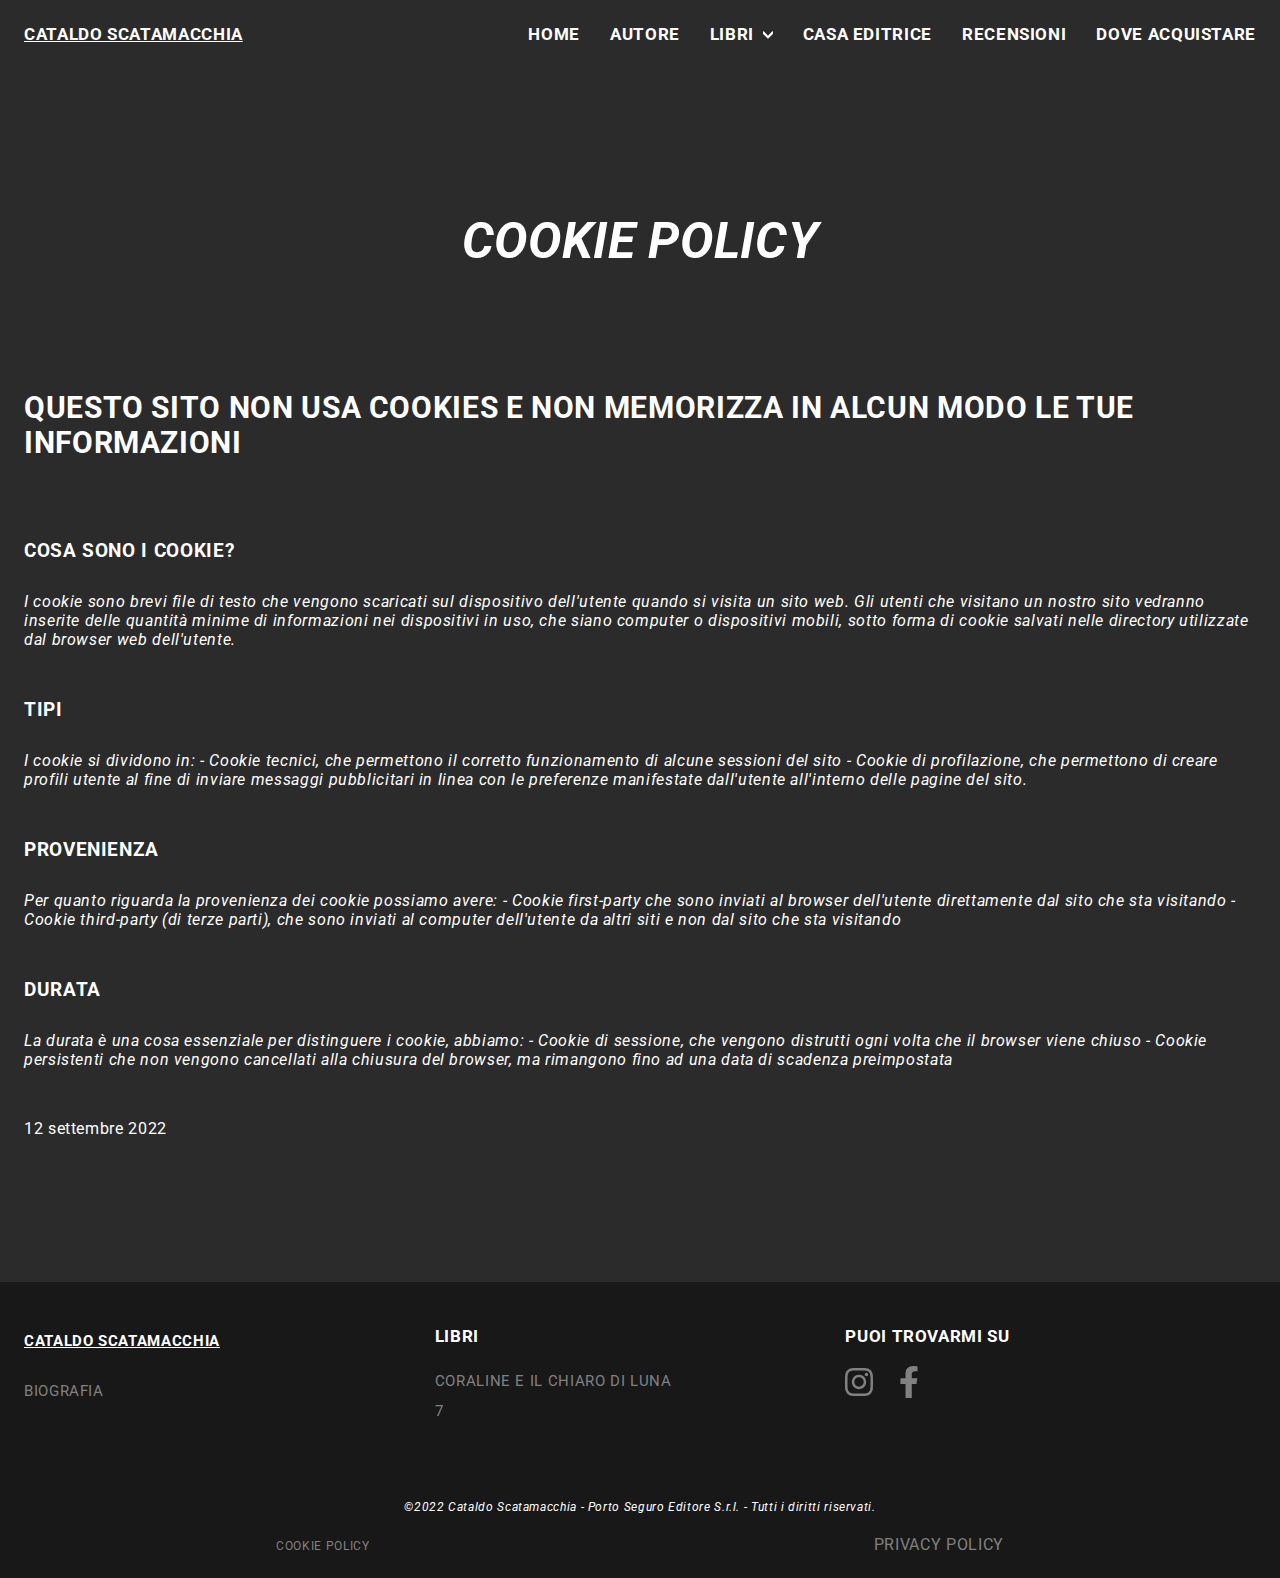
<file: cookie-policy.html>
<!DOCTYPE html>
<html lang="it">

<head>
    <meta charset="UTF-8">
    <meta name="description" content="Cataldo Scatamacchia, classe 1988, laureato in Sociologia e specializzato in Scienze
    Criminologiche per l’Investigazione e la Sicurezza.">
    <meta name="keywords" content="libri, thriller psicologici, 7, Caroline e il chiaro di luna, racconti brevi">
    <meta name="author" content="Cataldo Scatamacchia">
    <meta http-equiv="X-UA-Compatible" content="IE=edge">
    <meta name="viewport" content="width=device-width, initial-scale=1.0">
    <title>Cataldo Scatamacchia - Cookie Policy</title>
    <link rel="stylesheet" href="styles/style.css">
    <link rel="stylesheet" href="styles/responsive.css">
    <script src="scripts/sidenav.js"></script>
    <script src="scripts/collapsible.js"></script>
    <link rel="preconnect" href="https://fonts.googleapis.com">
    <link rel="preconnect" href="https://fonts.gstatic.com" crossorigin>
    <link href="https://fonts.googleapis.com/css2?family=Roboto:wght@300&display=swap" rel="stylesheet">
</head>

<body>
    <header>
        <div class="container">
            <nav>
                <div class="nav-logo">
                    <a href="/">Cataldo Scatamacchia</a>
                </div>
                <div class="nav-list">
                    <ul>
                        <li><a href="/">Home</a></li>
                        <li><a href="/autore.html">Autore</a></li>
                        <li class="dropdown">
                            <a class="dropbtn">Libri<span style="margin-right: 4px;"></span>
                                <svg version="1.2" xmlns="http://www.w3.org/2000/svg" viewBox="0 0 513 513">
                                    <path id="Layer"
                                        d="m512 85.3v106.7c0 5.7-2.2 11.1-6.2 15.1l-234.7 234.7c-4.2 4.1-9.6 6.2-15.1 6.2-5.5 0-10.9-2.1-15.1-6.2l-234.6-234.7c-4.1-4-6.3-9.4-6.3-15.1v-106.7c0-8.6 5.2-16.4 13.2-19.7 7.9-3.3 17.1-1.4 23.2 4.7l219.6 219.5 219.6-219.5c6.1-6.1 15.3-8 23.2-4.7 8 3.3 13.2 11.1 13.2 19.7z" />
                                </svg>
                            </a>
                            <div class="dropdown-content">
                                <a href="coraline-e-il-chiaro-di-luna.html">Coraline e il chiaro di luna</a>
                                <a href="7.html">7</a>
                            </div>
                        </li>
                        <li><a href="/casa-editrice.html">Casa editrice</a></li>
                        <li><a href="/recensioni.html">Recensioni</a></li>
                        <li><a href="/dove-acquistare.html">Dove acquistare</a></li>
                    </ul>
                </div>
                <div class="nav-menu">
                    <span onclick="openNav()">&#9776;</span>
                </div>
            </nav>
        </div>
        <div id="mySidenav" class="sidenav">
            <a href="javascript:void(0)" class="closebtn" onclick="closeNav()">&times;</a>
            <ul>
                <li><a href="/">Home</a></li>
                <li><a href="/autore.html">Autore</a></li>
                <details>
                    <summary>Libri</summary>
                    <ul>
                        <li><a href="coraline-e-il-chiaro-di-luna.html">Coraline e il chiaro di luna</a></li>
                        <li><a href="7.html">7</a></li>
                    </ul>
                </details>
                <li><a href="/casa-editrice.html">Casa editrice</a></li>
                <li><a href="/recensioni.html">Recensioni</a></li>
                <li><a href="/dove-acquistare.html">Dove acquistare</a></li>
            </ul>
        </div>
    </header>
    <main>
        <div class="cookie-policy">
            <div class="container">
                <h1>Cookie Policy</h1>
                <h2>
                    Questo sito non usa cookies e non memorizza in alcun modo le tue informazioni
                </h2>
                <div class="qea">
                    <h3>Cosa sono i cookie?</h3>
                    <p>I cookie sono brevi file di testo che vengono scaricati sul dispositivo dell'utente quando si
                        visita
                        un
                        sito web. Gli utenti che visitano un nostro sito vedranno inserite delle quantità minime di
                        informazioni
                        nei dispositivi in uso, che siano computer o dispositivi mobili, sotto forma di cookie salvati
                        nelle
                        directory utilizzate dal browser web dell'utente.</p>
                </div>
                <div class="qea">
                    <h3>Tipi</h3>
                    <p>I cookie si dividono in:
                        - Cookie tecnici, che permettono il corretto funzionamento di alcune sessioni del sito
                        - Cookie di profilazione, che permettono di creare profili utente al fine di inviare messaggi
                        pubblicitari in linea con le preferenze manifestate dall'utente all'interno delle pagine del
                        sito.
                    </p>
                </div>
                <div class="qea">
                    <h3>Provenienza</h3>
                    <p>Per quanto riguarda la provenienza dei cookie possiamo avere:
                        - Cookie first-party che sono inviati al browser dell'utente direttamente dal sito che sta
                        visitando
                        - Cookie third-party (di terze parti), che sono inviati al computer dell'utente da altri siti e
                        non
                        dal
                        sito che sta visitando</p>
                </div>
                <div class="qea">
                    <h3>Durata</h3>
                    <p>La durata è una cosa essenziale per distinguere i cookie, abbiamo:
                        - Cookie di sessione, che vengono distrutti ogni volta che il browser viene chiuso
                        - Cookie persistenti che non vengono cancellati alla chiusura del browser, ma rimangono fino ad
                        una
                        data
                        di scadenza preimpostata</p>
                </div>
                <span>12 settembre 2022
                </span>
            </div>
        </div>
    </main>
    <footer>
        <div class="container">
            <div class="foot-top">
                <div class="ft-item ft-left">
                    <div class="ft-logo">
                        <a href="/">Cataldo Scatamacchia</a>
                    </div>
                    <div class="ft-biography">
                        <a href="autore.html">Biografia</a>
                    </div>
                </div>
                <div class="ft-item ft-center">
                    <h2>Libri</h2>
                    <ul>
                        <li><a href="coraline-e-il-chiaro-di-luna.html">Coraline e il chiaro di luna</a></li>
                        <li><a href="7.html">7</a></li>
                    </ul>
                </div>
                <div class="ft-item ft-right">
                    <h2>Puoi trovarmi su</h2>
                    <ul class="social">
                        <li>
                            <a class="instagram" href="https://www.instagram.com/scatamacchia.c/" target="_blank">
                                <svg xmlns="http://www.w3.org/2000/svg" viewBox="0 0 448 512">
                                    <!--! Font Awesome Pro 6.2.0 by @fontawesome - https://fontawesome.com License - https://fontawesome.com/license (Commercial License) Copyright 2022 Fonticons, Inc. -->
                                    <path
                                        d="M224.1 141c-63.6 0-114.9 51.3-114.9 114.9s51.3 114.9 114.9 114.9S339 319.5 339 255.9 287.7 141 224.1 141zm0 189.6c-41.1 0-74.7-33.5-74.7-74.7s33.5-74.7 74.7-74.7 74.7 33.5 74.7 74.7-33.6 74.7-74.7 74.7zm146.4-194.3c0 14.9-12 26.8-26.8 26.8-14.9 0-26.8-12-26.8-26.8s12-26.8 26.8-26.8 26.8 12 26.8 26.8zm76.1 27.2c-1.7-35.9-9.9-67.7-36.2-93.9-26.2-26.2-58-34.4-93.9-36.2-37-2.1-147.9-2.1-184.9 0-35.8 1.7-67.6 9.9-93.9 36.1s-34.4 58-36.2 93.9c-2.1 37-2.1 147.9 0 184.9 1.7 35.9 9.9 67.7 36.2 93.9s58 34.4 93.9 36.2c37 2.1 147.9 2.1 184.9 0 35.9-1.7 67.7-9.9 93.9-36.2 26.2-26.2 34.4-58 36.2-93.9 2.1-37 2.1-147.8 0-184.8zM398.8 388c-7.8 19.6-22.9 34.7-42.6 42.6-29.5 11.7-99.5 9-132.1 9s-102.7 2.6-132.1-9c-19.6-7.8-34.7-22.9-42.6-42.6-11.7-29.5-9-99.5-9-132.1s-2.6-102.7 9-132.1c7.8-19.6 22.9-34.7 42.6-42.6 29.5-11.7 99.5-9 132.1-9s102.7-2.6 132.1 9c19.6 7.8 34.7 22.9 42.6 42.6 11.7 29.5 9 99.5 9 132.1s2.7 102.7-9 132.1z" />
                                </svg>
                            </a>
                        </li>
                        <li>
                            <a class="facebook" href="https://www.facebook.com/cscatamacchia" target="_blank">
                                <svg version="1.2" xmlns="http://www.w3.org/2000/svg" viewBox="0 0 512 512">
                                    <path id="Layer"
                                        d="m300.4 288l0.1 224h-100.2v-224h-81.4v-92.7h81.4v-70.6c0-80.3 47.8-124.7 121.1-124.7 35 0 71.7 6.3 71.7 6.3v78.8l-40.4 0.1c-39.8 0-52.2 24.7-52.2 50v60.1h88.9l-14.3 92.7z" />
                                </svg>
                            </a>
                        </li>
                    </ul>
                </div>
            </div>
            <div class="foot-bottom">
                <div class="text">
                    <p>
                        <small>©2022 Cataldo Scatamacchia - Porto Seguro Editore S.r.l. - Tutti i diritti riservati.
                        </small>
                    </p>
                </div>
                <div class="policies">
                    <a href="cookie-policy.html"><small>Cookie Policy</small></a>
                    <a href="https://www.iubenda.com/privacy-policy/94538976"
                        class="iubenda-black iubenda-noiframe iubenda-embed iubenda-noiframe "
                        title="Privacy Policy ">Privacy Policy</a>
                    <script type="text/javascript">(function (w, d) { var loader = function () { var s = d.createElement("script"), tag = d.getElementsByTagName("script")[0]; s.src = "https://cdn.iubenda.com/iubenda.js"; tag.parentNode.insertBefore(s, tag); }; if (w.addEventListener) { w.addEventListener("load", loader, false); } else if (w.attachEvent) { w.attachEvent("onload", loader); } else { w.onload = loader; } })(window, document);
                    </script>
                </div>
            </div>
        </div>
    </footer>
</body>

</html>
</file>
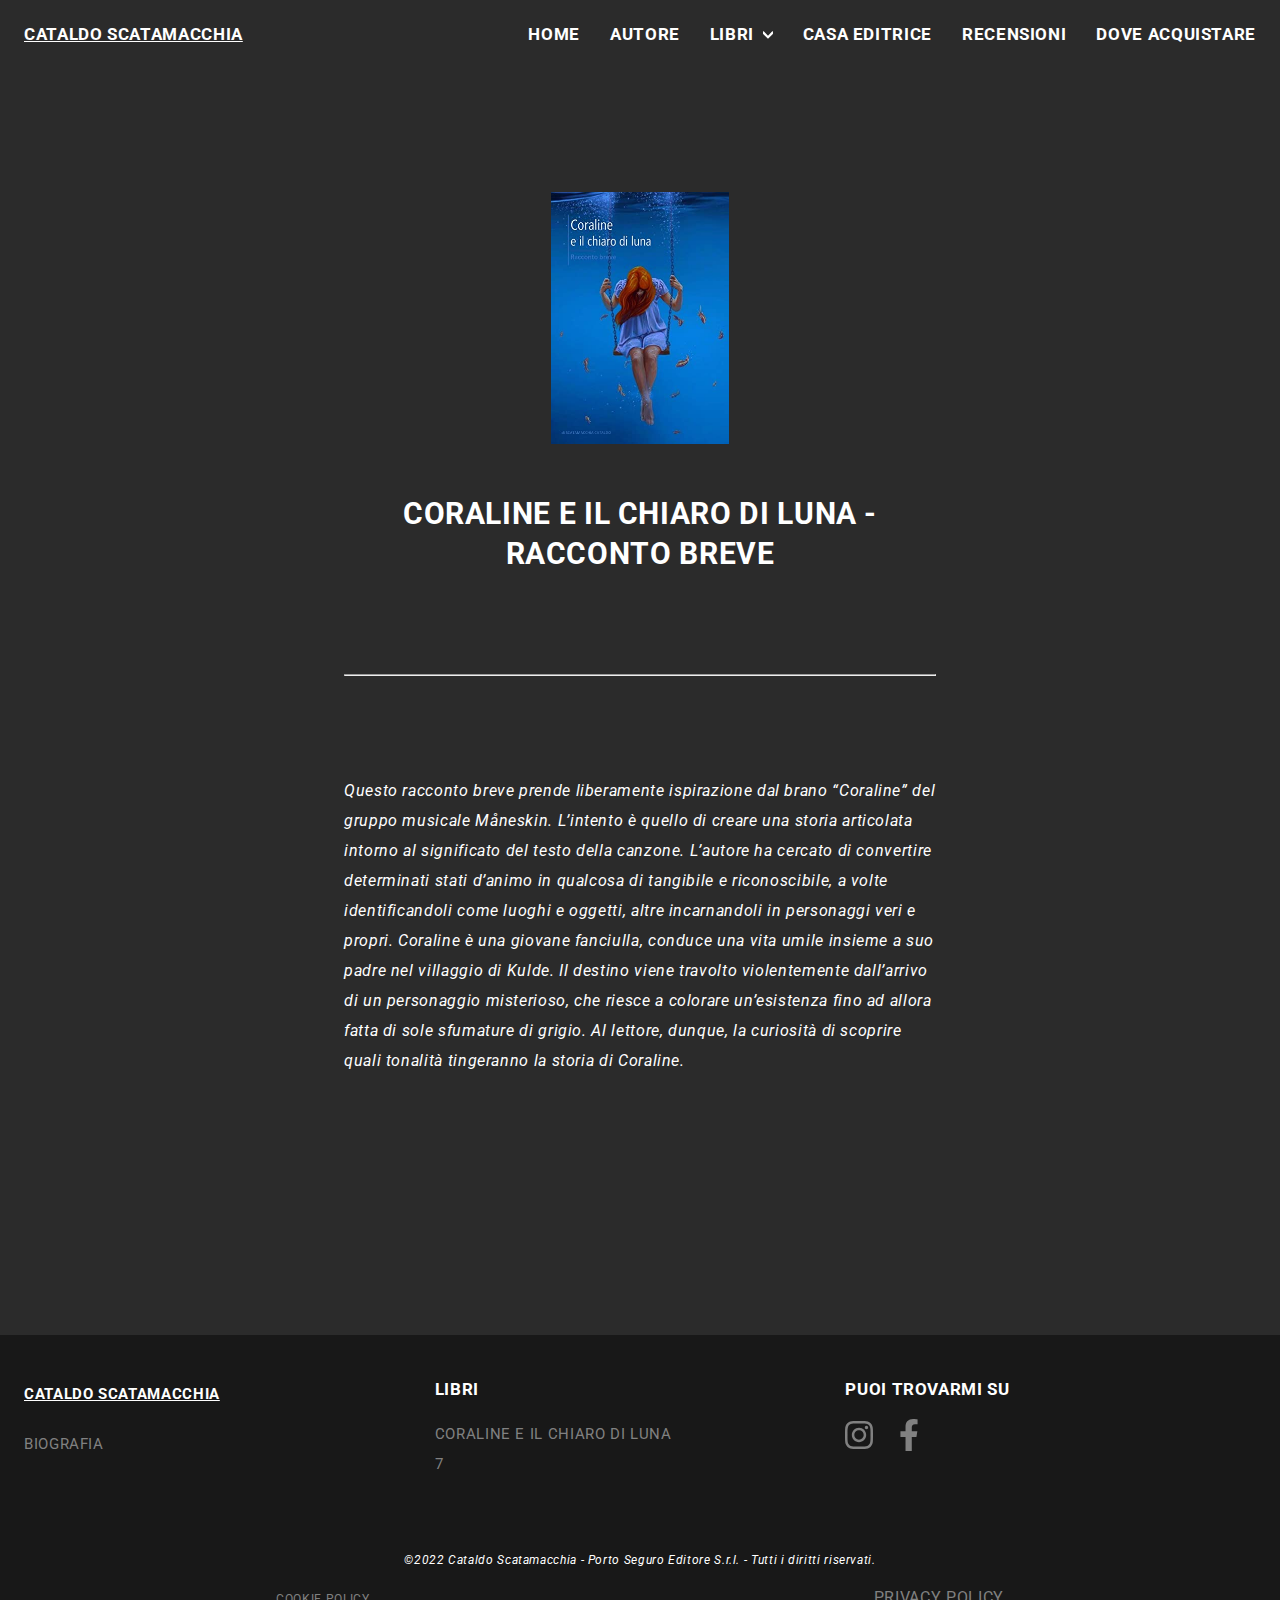
<file: coraline-e-il-chiaro-di-luna.html>
<!DOCTYPE html>
<html lang="it">

<head>
    <meta charset="UTF-8">
    <meta name="description" content="Cataldo Scatamacchia, classe 1988, laureato in Sociologia e specializzato in Scienze
    Criminologiche per l’Investigazione e la Sicurezza.">
    <meta name="keywords" content="libri, thriller psicologici, 7, Caroline e il chiaro di luna, racconti brevi">
    <meta name="author" content="Cataldo Scatamacchia">
    <meta http-equiv="X-UA-Compatible" content="IE=edge">
    <meta name="viewport" content="width=device-width, initial-scale=1.0">
    <title>Cataldo Scatamacchia - Coraline e il chiaro di luna</title>
    <link rel="stylesheet" href="../styles/style.css">
    <link rel="stylesheet" href="../styles/responsive.css">
    <script src="scripts/sidenav.js"></script>
    <link rel="preconnect" href="https://fonts.googleapis.com">
    <link rel="preconnect" href="https://fonts.gstatic.com" crossorigin>
    <link href="https://fonts.googleapis.com/css2?family=Roboto:wght@300&display=swap" rel="stylesheet">
</head>

<body>
    <header>
        <div class="container">
            <nav>
                <div class="nav-logo">
                    <a href="/">Cataldo Scatamacchia</a>
                </div>
                <div class="nav-list">
                    <ul>
                        <li><a href="/">Home</a></li>
                        <li><a href="/autore.html">Autore</a></li>
                        <li class="dropdown">
                            <a class="dropbtn">Libri<span style="margin-right: 4px;"></span>
                                <svg version="1.2" xmlns="http://www.w3.org/2000/svg" viewBox="0 0 513 513">
                                    <path id="Layer"
                                        d="m512 85.3v106.7c0 5.7-2.2 11.1-6.2 15.1l-234.7 234.7c-4.2 4.1-9.6 6.2-15.1 6.2-5.5 0-10.9-2.1-15.1-6.2l-234.6-234.7c-4.1-4-6.3-9.4-6.3-15.1v-106.7c0-8.6 5.2-16.4 13.2-19.7 7.9-3.3 17.1-1.4 23.2 4.7l219.6 219.5 219.6-219.5c6.1-6.1 15.3-8 23.2-4.7 8 3.3 13.2 11.1 13.2 19.7z" />
                                </svg>
                            </a>
                            <div class="dropdown-content">
                                <a href="coraline-e-il-chiaro-di-luna.html">Coraline e il chiaro di luna</a>
                                <a href="7.html">7</a>
                            </div>
                        </li>
                        <li><a href="/casa-editrice.html">Casa editrice</a></li>
                        <li><a href="/recensioni.html">Recensioni</a></li>
                        <li><a href="/dove-acquistare.html">Dove acquistare</a></li>
                    </ul>
                </div>
                <div class="nav-menu">
                    <span onclick="openNav()">&#9776;</span>
                </div>
            </nav>
        </div>
        <div id="mySidenav" class="sidenav">
            <a href="javascript:void(0)" class="closebtn" onclick="closeNav()">&times;</a>
            <ul>
                <li><a href="/">Home</a></li>
                <li><a href="/autore.html">Autore</a></li>
                <details>
                    <summary>Libri</summary>
                    <ul>
                        <li><a href="coraline-e-il-chiaro-di-luna.html">Coraline e il chiaro di luna</a></li>
                        <li><a href="7.html">7</a></li>
                    </ul>
                </details>
                <li><a href="/casa-editrice.html">Casa editrice</a></li>
                <li><a href="/recensioni.html">Recensioni</a></li>
                <li><a href="/dove-acquistare.html">Dove acquistare</a></li>
            </ul>
        </div>
        </div>
    </header>
    <main>
        <div class="book">
            <div class="container">
                <figure>
                    <img src="images/Coraline.jpg" alt="Coraline e il chiaro di luna - racconto breve">
                    <figcaption>Coraline e il chiaro di luna - racconto breve</figcaption>
                </figure>
                <hr>
                <p>Questo racconto breve prende liberamente ispirazione dal brano “Coraline” del gruppo musicale
                    Måneskin.
                    L’intento è quello di creare una storia articolata intorno al significato del testo della canzone.
                    L’autore ha cercato di convertire determinati stati d’animo in qualcosa di tangibile e
                    riconoscibile, a volte identificandoli come luoghi e oggetti, altre incarnandoli in personaggi veri
                    e propri.
                    Coraline è una giovane fanciulla, conduce una vita umile insieme a suo padre nel villaggio di Kulde.
                    Il destino viene travolto violentemente dall’arrivo di un personaggio misterioso, che riesce a
                    colorare un’esistenza fino ad allora fatta di sole sfumature di grigio.
                    Al lettore, dunque, la curiosità di scoprire quali tonalità tingeranno la storia di Coraline.</p>
            </div>
        </div>
    </main>
    <footer>
        <div class="container">
            <div class="foot-top">
                <div class="ft-item ft-left">
                    <div class="ft-logo">
                        <a href="/">Cataldo Scatamacchia</a>
                    </div>
                    <div class="ft-biography">
                        <a href="autore.html">Biografia</a>
                    </div>
                </div>
                <div class="ft-item ft-center">
                    <h2>Libri</h2>
                    <ul>
                        <li><a href="coraline-e-il-chiaro-di-luna.html">Coraline e il chiaro di luna</a></li>
                        <li><a href="7.html">7</a></li>
                    </ul>
                </div>
                <div class="ft-item ft-right">
                    <h2>Puoi trovarmi su</h2>
                    <ul class="social">
                        <li>
                            <a class="instagram" href="https://www.instagram.com/scatamacchia.c/" target="_blank">
                                <svg xmlns="http://www.w3.org/2000/svg" viewBox="0 0 448 512">
                                    <!--! Font Awesome Pro 6.2.0 by @fontawesome - https://fontawesome.com License - https://fontawesome.com/license (Commercial License) Copyright 2022 Fonticons, Inc. -->
                                    <path
                                        d="M224.1 141c-63.6 0-114.9 51.3-114.9 114.9s51.3 114.9 114.9 114.9S339 319.5 339 255.9 287.7 141 224.1 141zm0 189.6c-41.1 0-74.7-33.5-74.7-74.7s33.5-74.7 74.7-74.7 74.7 33.5 74.7 74.7-33.6 74.7-74.7 74.7zm146.4-194.3c0 14.9-12 26.8-26.8 26.8-14.9 0-26.8-12-26.8-26.8s12-26.8 26.8-26.8 26.8 12 26.8 26.8zm76.1 27.2c-1.7-35.9-9.9-67.7-36.2-93.9-26.2-26.2-58-34.4-93.9-36.2-37-2.1-147.9-2.1-184.9 0-35.8 1.7-67.6 9.9-93.9 36.1s-34.4 58-36.2 93.9c-2.1 37-2.1 147.9 0 184.9 1.7 35.9 9.9 67.7 36.2 93.9s58 34.4 93.9 36.2c37 2.1 147.9 2.1 184.9 0 35.9-1.7 67.7-9.9 93.9-36.2 26.2-26.2 34.4-58 36.2-93.9 2.1-37 2.1-147.8 0-184.8zM398.8 388c-7.8 19.6-22.9 34.7-42.6 42.6-29.5 11.7-99.5 9-132.1 9s-102.7 2.6-132.1-9c-19.6-7.8-34.7-22.9-42.6-42.6-11.7-29.5-9-99.5-9-132.1s-2.6-102.7 9-132.1c7.8-19.6 22.9-34.7 42.6-42.6 29.5-11.7 99.5-9 132.1-9s102.7-2.6 132.1 9c19.6 7.8 34.7 22.9 42.6 42.6 11.7 29.5 9 99.5 9 132.1s2.7 102.7-9 132.1z" />
                                </svg>
                            </a>
                        </li>
                        <li>
                            <a class="facebook" href="https://www.facebook.com/cscatamacchia" target="_blank">
                                <svg version="1.2" xmlns="http://www.w3.org/2000/svg" viewBox="0 0 512 512">
                                    <path id="Layer"
                                        d="m300.4 288l0.1 224h-100.2v-224h-81.4v-92.7h81.4v-70.6c0-80.3 47.8-124.7 121.1-124.7 35 0 71.7 6.3 71.7 6.3v78.8l-40.4 0.1c-39.8 0-52.2 24.7-52.2 50v60.1h88.9l-14.3 92.7z" />
                                </svg>
                            </a>
                        </li>
                    </ul>
                </div>
            </div>
            <div class="foot-bottom">
                <div class="text">
                    <p>
                        <small>©2022 Cataldo Scatamacchia - Porto Seguro Editore S.r.l. - Tutti i diritti riservati.
                        </small>
                    </p>
                </div>
                <div class="policies">
                    <a href="cookie-policy.html"><small>Cookie Policy</small></a>
                    <a href="https://www.iubenda.com/privacy-policy/94538976"
                        class="iubenda-black iubenda-noiframe iubenda-embed iubenda-noiframe "
                        title="Privacy Policy ">Privacy Policy</a>
                    <script type="text/javascript">(function (w, d) { var loader = function () { var s = d.createElement("script"), tag = d.getElementsByTagName("script")[0]; s.src = "https://cdn.iubenda.com/iubenda.js"; tag.parentNode.insertBefore(s, tag); }; if (w.addEventListener) { w.addEventListener("load", loader, false); } else if (w.attachEvent) { w.attachEvent("onload", loader); } else { w.onload = loader; } })(window, document);
                    </script>
                </div>
            </div>
        </div>
    </footer>


</body>

</html>
</file>
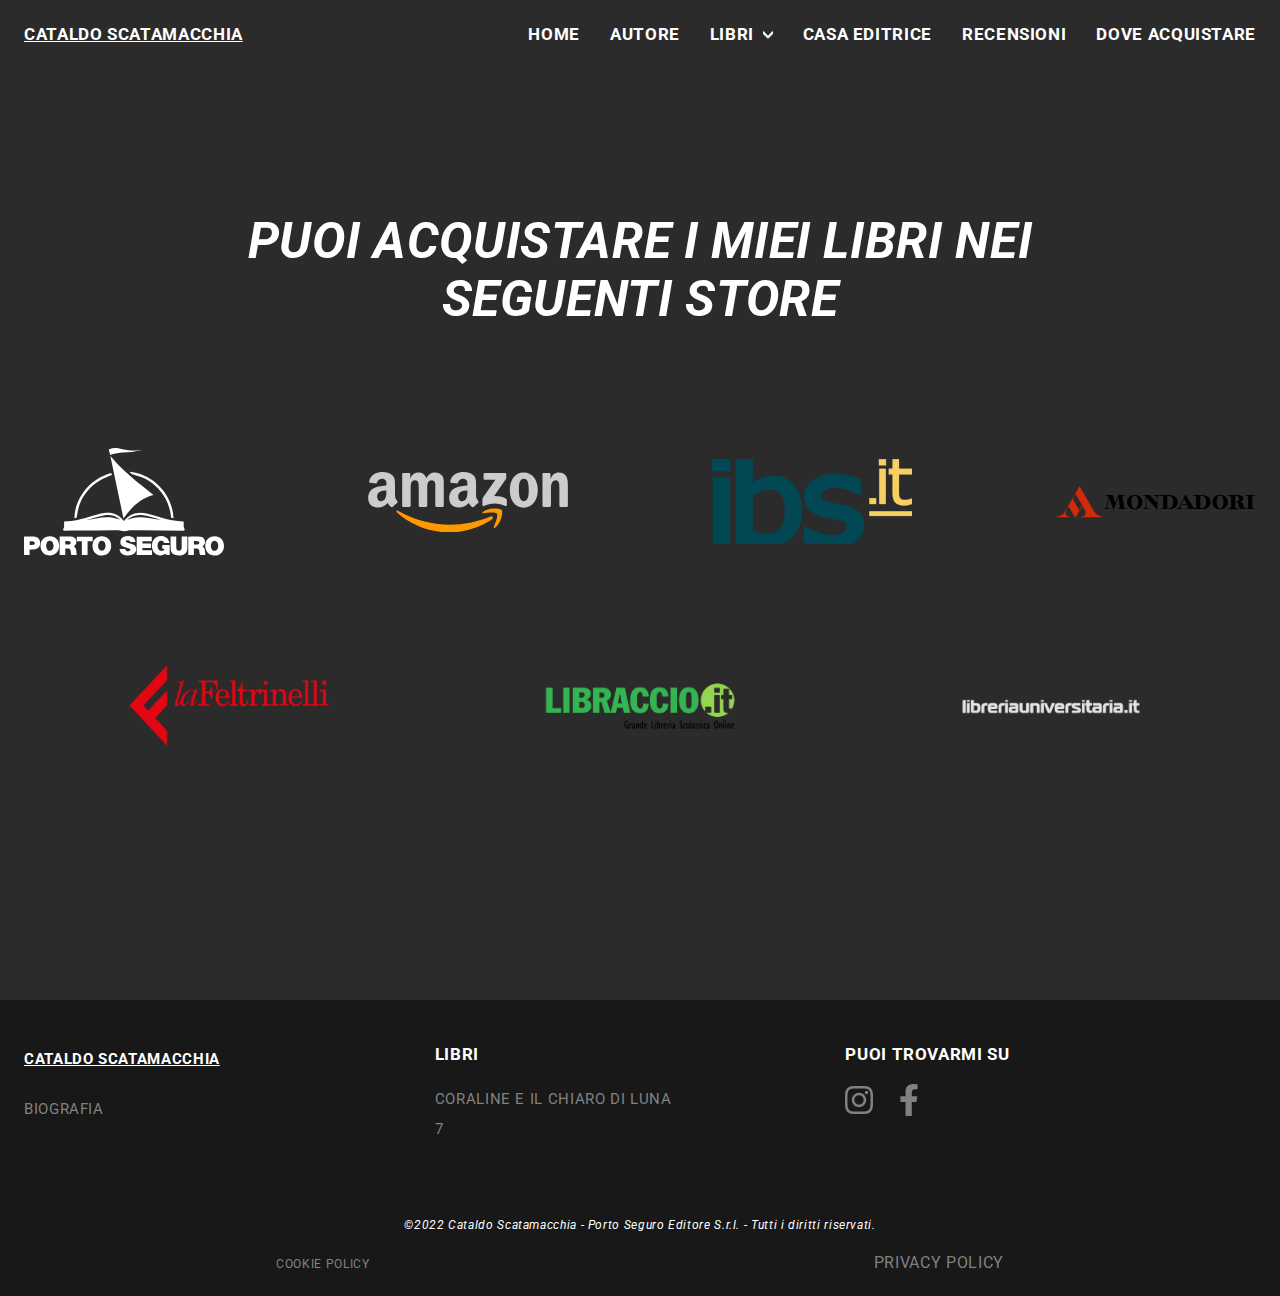
<file: dove-acquistare.html>
<!DOCTYPE html>
<html lang="it">

<head>
    <meta charset="UTF-8">
    <meta name="description" content="Cataldo Scatamacchia, classe 1988, laureato in Sociologia e specializzato in Scienze
    Criminologiche per l’Investigazione e la Sicurezza.">
    <meta name="keywords" content="libri, thriller psicologici, 7, Caroline e il chiaro di luna, racconti brevi">
    <meta name="author" content="Cataldo Scatamacchia">
    <meta http-equiv="X-UA-Compatible" content="IE=edge">
    <meta name="viewport" content="width=device-width, initial-scale=1.0">
    <title>7 - Cataldo Scatamacchia - Dove acquistare</title>
    <link rel="stylesheet" href="styles/style.css">
    <link rel="stylesheet" href="styles/responsive.css">
    <script src="scripts/sidenav.js"></script>
    <link rel="preconnect" href="https://fonts.googleapis.com">
    <link rel="preconnect" href="https://fonts.gstatic.com" crossorigin>
    <link href="https://fonts.googleapis.com/css2?family=Roboto:wght@300&display=swap" rel="stylesheet">
</head>

<body>
    <header>
        <div class="container">
            <nav>
                <div class="nav-logo">
                    <a href="/">Cataldo Scatamacchia</a>
                </div>
                <div class="nav-list">
                    <ul>
                        <li><a href="/">Home</a></li>
                        <li><a href="/autore.html">Autore</a></li>
                        <li class="dropdown">
                            <a class="dropbtn">Libri<span style="margin-right: 4px;"></span>
                                <svg version="1.2" xmlns="http://www.w3.org/2000/svg" viewBox="0 0 513 513">
                                    <path id="Layer"
                                        d="m512 85.3v106.7c0 5.7-2.2 11.1-6.2 15.1l-234.7 234.7c-4.2 4.1-9.6 6.2-15.1 6.2-5.5 0-10.9-2.1-15.1-6.2l-234.6-234.7c-4.1-4-6.3-9.4-6.3-15.1v-106.7c0-8.6 5.2-16.4 13.2-19.7 7.9-3.3 17.1-1.4 23.2 4.7l219.6 219.5 219.6-219.5c6.1-6.1 15.3-8 23.2-4.7 8 3.3 13.2 11.1 13.2 19.7z" />
                                </svg>
                            </a>
                            <div class="dropdown-content">
                                <a href="coraline-e-il-chiaro-di-luna.html">Coraline e il chiaro di luna</a>
                                <a href="7.html">7</a>
                            </div>
                        </li>
                        <li><a href="/casa-editrice.html">Casa editrice</a></li>
                        <li><a href="/recensioni.html">Recensioni</a></li>
                        <li><a href="/dove-acquistare.html">Dove acquistare</a></li>
                    </ul>
                </div>
                <div class="nav-menu">
                    <span onclick="openNav()">&#9776;</span>
                </div>
            </nav>
        </div>
        <div id="mySidenav" class="sidenav">
            <a href="javascript:void(0)" class="closebtn" onclick="closeNav()">&times;</a>
            <ul>
                <li><a href="/">Home</a></li>
                <li><a href="/autore.html">Autore</a></li>
                <details>
                    <summary>Libri</summary>
                    <ul>
                        <li><a href="coraline-e-il-chiaro-di-luna.html">Coraline e il chiaro di luna</a></li>
                        <li><a href="7.html">7</a></li>
                    </ul>
                </details>
                <li><a href="/casa-editrice.html">Casa editrice</a></li>
                <li><a href="/recensioni.html">Recensioni</a></li>
                <li><a href="/dove-acquistare.html">Dove acquistare</a></li>
            </ul>
        </div>
        </div>
    </header>




    <div class="dove-acquistare">
        <div class="container">
            <h1>Puoi acquistare i miei libri nei seguenti store</h1>
            <div class="stores">
                <a href="https://www.portoseguroeditore.com/prodotto/7/" target="_blank">
                    <svg xmlns="http://www.w3.org/2000/svg" id="Livello_1" data-name="Livello 1"
                        viewBox="0 0 942.71 506.74">
                        <defs>
                            <style>
                                .cls-1 {
                                    fill: #fff;
                                }

                                .cls-2 {
                                    fill: #fefefe;
                                }
                            </style>
                        </defs>
                        <path class="cls-1"
                            d="M939.17,576.49c0,8.65-.18,17,.14,25.3.07,1.89,2.16,3.62,2.78,5.59.9,2.91,2,6,1.64,8.93-.13,1.2-3.63,2.94-5.59,2.92Q837,618.6,735.85,617.65c-17.32-.14-34.64-.16-52-.15a17.4,17.4,0,0,0-5.34.91c-11.33,3.7-23,4.51-34.37,1.6-10.71-2.74-21.33-2.6-32.06-2.53q-86.49.57-173,1.3c-20.57.16-41.15.49-61.72.43-2.29,0-6.38-1.89-6.5-3.19-.27-2.88,1.4-6,2.4-8.92.58-1.7,2-3.29,2.05-5,.21-8.5.1-17,.1-25.63,11.7-.88,22.84-1.43,33.91-2.59,32-3.34,62.51-12.93,93.19-22,20.26-6,40.72-12.1,61.53-15.28,37-5.66,68.34,5.95,91.72,36.23a16.74,16.74,0,0,0,1.64,1.54c8.94-11.89,19.63-21.65,32.8-28.54,23.85-12.47,49.06-13.28,74.39-7.13C788.58,544.52,812.1,552,835.71,559c32.94,9.8,66.32,16.8,100.88,16.9A15.18,15.18,0,0,1,939.17,576.49Zm-107.89-7.07c-27.41-8.93-54.21-19.63-83-22.76-25.88-2.83-49.88,2.16-70.94,18.27-1.09.83-2,1.88-3.69,3.46,7.92-2.67,14.73-5.34,21.74-7.26,25.9-7.1,52.08-5.8,78.21-1.72C792.88,562.41,812.06,566.06,831.28,569.42Zm-191.69-2.61a6.18,6.18,0,0,0-.94-.86C616,548.09,589.75,542,562.1,547.54c-26.24,5.22-51.84,13.68-77.72,20.74-.36.1-.63.53-1.56,1.37,15.26-2.78,29.64-5.46,44.05-8,24.12-4.25,48.4-7.76,72.84-4.09C613.44,559.62,626.85,563.79,639.59,566.81Z"
                            transform="translate(-186.39 -229.68)"></path>
                        <path class="cls-1"
                            d="M593.41,267.1c11.36,12.73,22,25.57,33.6,37.5,36.11,37.17,75.67,70.53,115.72,103.3,16.39,13.42,33.1,26.45,49.65,39.66,1.21,1,2.34,2,3.92,3.42-62.86,16.58-104.55,59.54-141.15,110.63Z"
                            transform="translate(-186.39 -229.68)"></path>
                        <path class="cls-1"
                            d="M354.32,647c11.58,0,22.93,0,34.28,0,6.92,0,13.89-.31,20.75.36,12.24,1.19,20.53,7.86,23.16,17.72,2.91,10.9-.76,20.92-10.87,28.78,15,9.68,9.76,26.12,14,40.47-8.41,0-16.26.14-24.1-.16-1.14,0-2.9-2.09-3.17-3.45-1-5-1.4-10.06-2.1-15.09-1.22-8.78-4.43-11.59-13.24-11.63-3.83,0-7.66,0-12.16,0v30H354.32Zm26.78,37.61c6.59,0,12.48.35,18.3-.12,4.34-.35,6.85-3.37,7-7.87.1-4.23-2.06-7.3-6.19-7.79-6.29-.75-12.68-.77-19.06-1.1Z"
                            transform="translate(-186.39 -229.68)"></path>
                        <path class="cls-1"
                            d="M960.57,647.56c19.18,0,38.07-.62,56.89.24,10.42.48,18.32,6.47,21.36,17.2s-.44,20.28-10.76,29c6.8,4.18,10,10.66,11,18.19,1,7,1.49,14.08,2.31,22.1-7.79,0-15.8.18-23.79-.19-1.14-.06-2.79-2.67-3.1-4.31-.9-4.79-1.12-9.7-1.82-14.53-1.21-8.41-4.5-11.22-12.93-11.27-4,0-8,0-12.66,0v30H960.57Zm26.75,37.09c6.47,0,12.36.35,18.19-.11,4.24-.34,7-3,7.2-7.67s-2.13-7.63-6.54-8.13c-6.16-.7-12.41-.71-18.85-1Z"
                            transform="translate(-186.39 -229.68)"></path>
                        <path class="cls-1"
                            d="M744.37,701.1v10.31H790V734H717.61V647.56H788.8v21.8H744.49v10.85H784.9V701.1Z"
                            transform="translate(-186.39 -229.68)"></path>
                        <path class="cls-1"
                            d="M872.45,677.72c-8.25,0-15.55.15-22.84-.13a5.61,5.61,0,0,1-3.86-2.83c-2.51-5.12-6.49-7.88-12.07-7.88-6,0-11.47,2.07-14.13,7.89-4.63,10.14-5,20.6,0,30.68,3.35,6.69,9.56,9.16,16.86,8.82,5.61-.26,10.19-2.29,12.89-8.82l-11.2-.74V686.48h35v47.45H856.65c-.36-2.25-.71-4.4-.87-5.41-7.54,2.64-14.84,6.84-22.47,7.55-23.77,2.2-41.36-14.75-43.87-40.81-3.26-33.93,24.87-57.84,57-48.34C861.26,651.31,869,662,872.45,677.72Z"
                            transform="translate(-186.39 -229.68)"></path>
                        <path class="cls-1"
                            d="M1085.18,645.1c26,.17,44.23,19.22,43.92,46s-18.84,45.47-44.8,45.33-43.74-19-43.61-46.22S1058.66,644.94,1085.18,645.1Zm-18.52,45.17c1.36,5.32,2,10.42,4,15,2.49,5.84,7.46,9,14,9,6.24,0,11.16-2.78,13.83-8.34,4.94-10.3,5.17-21-.27-31.05a15.19,15.19,0,0,0-27.16.42C1068.74,679.87,1068.07,685.26,1066.66,690.27Z"
                            transform="translate(-186.39 -229.68)"></path>
                        <path class="cls-1"
                            d="M597.4,690.48c.11,26.95-18.12,45.92-44.15,45.93-25.83,0-44-18.65-44.1-45.31-.1-27.45,17.43-45.88,43.78-46S597.28,663.27,597.4,690.48Zm-26.1.59c-1.34-5.35-2-10.46-3.92-15.05-2.45-5.89-7.54-9.07-14-9.14-6.14-.06-11.17,2.72-13.9,8.3-5,10.29-5.2,21,.17,31.05a15.24,15.24,0,0,0,27.2-.24C569.23,701.45,569.89,696,571.3,691.07Z"
                            transform="translate(-186.39 -229.68)"></path>
                        <path class="cls-1"
                            d="M264.05,690.55c0-27.18,18-45.54,44.38-45.44s44,18.57,43.89,45.91c-.09,26.63-18.29,45.37-44.05,45.39C282.23,736.43,264,717.54,264.05,690.55Zm26.07.19c1.41,5.2,2.18,10.28,4.17,14.81,2.57,5.85,7.66,8.82,14.18,8.73a14.64,14.64,0,0,0,13.94-9.19,34.2,34.2,0,0,0-.26-29.47,14.6,14.6,0,0,0-13.62-8.72c-6.45-.14-11.67,2.84-14.21,8.69C292.26,680.32,291.49,685.61,290.12,690.74Z"
                            transform="translate(-186.39 -229.68)"></path>
                        <path class="cls-1"
                            d="M877.5,647.37H904c0,4.81,0,9.43,0,14,0,12.84-.19,25.68.24,38.5.34,9.94,4.36,14.19,12.23,14.4,6.85.17,10.76-2.61,12.25-9.37a49.87,49.87,0,0,0,.85-10.3c.08-15.63,0-31.27,0-47.27H956a45.83,45.83,0,0,1,.49,4.69c0,16.09.11,32.19,0,48.28-.15,22.52-11.25,34.51-33.7,35.75a83.69,83.69,0,0,1-21.19-1.57c-13.84-2.87-22.84-11.66-23.69-25.9-1.1-18.48-.61-37-.78-55.57C877.16,651.27,877.37,649.49,877.5,647.37Z"
                            transform="translate(-186.39 -229.68)"></path>
                        <path class="cls-1"
                            d="M711.52,673.19H687.78c-4.45-7.81-9.77-10.58-16.84-8.09-1.85.66-4.23,2.57-4.5,4.21s1.56,4.31,3.16,5.11c3.79,1.86,8,2.92,12,4.2,6.59,2.08,13.52,3.38,19.74,6.23,17,7.81,19.4,30.55,4.83,42.45s-43.83,12.2-58.55.52c-7.11-5.65-10.55-13-10.39-22.57h25.82c3.93,10.1,8.36,13.26,17.57,11,3-.72,6.56-3.65,7.6-6.42,1.56-4.13-2.67-5.83-6-6.91-7.34-2.4-14.82-4.41-22.16-6.83-14.48-4.77-19.76-11.3-19.47-23.66s7.73-21.84,20.74-25.46a52.82,52.82,0,0,1,33.6,1.28C705.82,652.41,711.64,661.36,711.52,673.19Z"
                            transform="translate(-186.39 -229.68)"></path>
                        <path class="cls-1"
                            d="M212.64,708.5V734H186.39V647.6a26.31,26.31,0,0,1,3.87-.57c13.63,0,27.27-.2,40.9,0,21.71.35,34.58,16.08,30.77,37.32-2.09,11.62-9.87,20-22.26,22.11C231.14,707.94,222.35,707.84,212.64,708.5Zm.47-22.08c6,0,11.6.43,17.14-.14,4.63-.47,7-4,6.89-8.59s-2.79-7.6-7.58-7.79c-5.38-.22-10.78,0-16.45,0Z"
                            transform="translate(-186.39 -229.68)"></path>
                        <path class="cls-2"
                            d="M891.15,560.28c-2.46-.37-4.44-.84-6.44-.94-4-.19-5.15-2.21-5.55-6.15-5.3-52.12-26.21-97.11-62.75-134.6-30.17-30.95-66.52-51.3-108.61-61.31-11.24-2.67-16.34-5.83-24.29-15.44C787.69,349.58,886,442.58,891.15,560.28Z"
                            transform="translate(-186.39 -229.68)"></path>
                        <path class="cls-1" d="M459.09,734V669.79H435.27V647.57H510v21.78H486.1V734Z"
                            transform="translate(-186.39 -229.68)"></path>
                        <path class="cls-1"
                            d="M598.5,347.33c.83,4,1.57,7.45,2.07,9.81-16.76,7.21-33.57,12.73-48.69,21.25-68.24,38.42-107.38,96.74-116.3,174.8-1,8.68-7.34,5.26-11.68,7.21C424.9,476,488.71,375.29,598.5,347.33Z"
                            transform="translate(-186.39 -229.68)"></path>
                        <path class="cls-1"
                            d="M592.48,262.68l-6.83-26.49c14.8-5.73,29.67-7.91,44.73-5.61,13.64,2.08,27,6.08,40.53,8.72,22.48,4.38,45,2.95,67.51-.24a8.36,8.36,0,0,1,5.61.63c-16.83,3.18-33.56,7.11-50.51,9.32-13.23,1.72-26.72,1.62-40.11,1.78-18.77.22-36.67,4.81-54.5,10C597,261.31,595.06,261.91,592.48,262.68Z"
                            transform="translate(-186.39 -229.68)"></path>
                    </svg>
                </a>
                <a href="https://www.amazon.it/s?i=stripbooks&rh=p_27%3ACataldo+Scatamacchia&ref=dp_byline_sr_book_1"
                    target="_blank">
                    <svg version="1.2" xmlns="http://www.w3.org/2000/svg" viewBox="0 0 943 285">
                        <style>
                            .s0 {
                                fill: #ff9900
                            }

                            .s1 {
                                fill: #cccccc
                            }
                        </style>
                        <path id="path8" class="s0"
                            d="m584.9 222.7c-54.7 40.3-134.1 61.9-202.4 61.9-95.8 0-182-35.5-247.2-94.5-5.1-4.6-0.5-10.9 5.6-7.3 70.4 41 157.4 65.7 247.4 65.7 60.6 0 127.3-12.6 188.6-38.7 9.3-3.9 17 6.1 8 12.9z" />
                        <path id="path10" class="s0"
                            d="m607.6 196.6c-6.9-9-46.2-4.2-63.8-2.2-5.4 0.7-6.2-4-1.4-7.3 31.3-22.1 82.6-15.7 88.6-8.3 6 7.4-1.5 58.9-30.9 83.5-4.6 3.8-8.9 1.8-6.8-3.2 6.6-16.5 21.4-53.5 14.3-62.5z" />
                        <path id="path12" class="s1"
                            d="m545 31.4v-21.4c0-3.3 2.5-5.4 5.4-5.4h95.8c3.1 0 5.6 2.2 5.6 5.4v18.3c-0.1 3.1-2.7 7.1-7.3 13.5l-49.6 71c18.4-0.5 37.9 2.3 54.6 11.7 3.8 2.2 4.8 5.3 5.1 8.4v22.8c0 3.2-3.4 6.8-7 4.9-29.5-15.5-68.7-17.1-101.3 0.2-3.3 1.8-6.8-1.8-6.8-4.9v-21.8c0-3.5 0.1-9.4 3.6-14.7l57.5-82.6h-50.1c-3 0-5.5-2.2-5.5-5.4z" />
                        <path id="path14" class="s1"
                            d="m195.5 165.1h-29.2c-2.8-0.2-5-2.3-5.2-4.9v-149.8c0-3 2.5-5.4 5.6-5.4h27.2c2.9 0.1 5.1 2.3 5.3 5v19.6h0.5c7.1-19 20.5-27.8 38.4-27.8 18.3 0 29.7 8.8 37.9 27.8 7-19 23-27.8 40.2-27.8 12.2 0 25.6 5.1 33.8 16.4 9.2 12.6 7.3 30.9 7.3 47v94.5c0 3-2.5 5.4-5.7 5.4h-29.1c-2.9-0.2-5.2-2.5-5.2-5.4v-79.4c0-6.3 0.6-22.1-0.8-28.1-2.2-10-8.7-12.9-17.2-12.9-7 0-14.4 4.8-17.4 12.3-3 7.6-2.7 20.2-2.7 28.7v79.4c0 3-2.5 5.4-5.6 5.4h-29.1c-3-0.2-5.3-2.5-5.3-5.4v-79.4c0-16.7 2.7-41.3-18-41.3-20.9 0-20.1 24-20.1 41.3v79.4c0 3-2.5 5.4-5.6 5.4z" />
                        <path id="path16" fill-rule="evenodd" class="s1"
                            d="m734.2 1.8c43.3 0 66.7 37.2 66.7 84.5 0 45.7-25.9 82-66.7 82-42.4 0-65.5-37.2-65.5-83.6 0-46.6 23.4-82.9 65.5-82.9zm0.3 30.6c-21.5 0-22.8 29.3-22.8 47.6 0 18.3-0.3 57.4 22.5 57.4 22.6 0 23.7-31.5 23.7-50.8 0-12.6-0.5-27.7-4.3-39.7-3.3-10.4-9.8-14.5-19.1-14.5z" />
                        <path id="path18" class="s1"
                            d="m857 165.1h-29c-2.9-0.2-5.3-2.5-5.3-5.4v-149.8c0.2-2.8 2.6-4.9 5.6-4.9h27c2.6 0.1 4.7 1.8 5.2 4.2v22.9h0.6c8.1-20.5 19.6-30.3 39.7-30.3 13.1 0 25.8 4.7 34 17.7 7.6 12 7.6 32.1 7.6 46.6v94.3c-0.3 2.6-2.7 4.7-5.6 4.7h-29.2c-2.7-0.2-4.9-2.1-5.2-4.7v-81.4c0-16.3 1.9-40.3-18.2-40.3-7.1 0-13.6 4.8-16.9 12-4.1 9.1-4.6 18.2-4.6 28.3v80.7c0 3-2.6 5.4-5.7 5.4z" />
                        <path id="path30" fill-rule="evenodd" class="s1"
                            d="m498 164.7c-1.9 1.7-4.7 1.9-6.9 0.7-9.7-8-11.4-11.8-16.7-19.4-16 16.3-27.3 21.2-48.1 21.2-24.5 0-43.6-15.2-43.6-45.5 0-23.7 12.9-39.8 31.1-47.7 15.8-7 37.9-8.2 54.8-10.1v-3.8c0-7 0.5-15.2-3.5-21.2-3.6-5.3-10.4-7.6-16.4-7.6-11.1 0-21 5.7-23.4 17.6-0.5 2.6-2.4 5.2-5.1 5.3l-28.3-3c-2.3-0.6-5-2.5-4.3-6.1 6.5-34.4 37.5-44.7 65.2-44.7 14.2 0 32.7 3.8 43.9 14.5 14.2 13.3 12.8 31 12.8 50.2v45.5c0 13.7 5.7 19.7 11 27.1 1.9 2.6 2.3 5.8-0.1 7.7-5.9 5-16.5 14.2-22.3 19.4 0 0-0.1-0.1-0.1-0.1zm-29.4-71.1v-6.3c-21.1 0-43.3 4.5-43.3 29.3 0 12.7 6.5 21.2 17.7 21.2 8.2 0 15.5-5.1 20.2-13.3 5.7-10.1 5.4-19.6 5.4-30.9z" />
                        <path id="path30" fill-rule="evenodd" class="s1"
                            d="m115.9 164.7c-2 1.7-4.8 1.9-6.9 0.7-9.7-8-11.4-11.8-16.8-19.4-15.9 16.3-27.3 21.2-48 21.2-24.5 0-43.6-15.2-43.6-45.5 0-23.7 12.8-39.8 31-47.7 15.9-7 38-8.2 54.9-10.1v-3.8c0-7 0.5-15.2-3.6-21.2-3.5-5.3-10.3-7.6-16.3-7.6-11.1 0-21.1 5.7-23.5 17.6-0.5 2.6-2.4 5.2-5 5.3l-28.3-3c-2.4-0.6-5-2.5-4.4-6.1 6.6-34.4 37.5-44.7 65.2-44.7 14.2 0 32.8 3.8 43.9 14.5 14.2 13.3 12.9 31 12.9 50.2v45.5c0 13.7 5.6 19.7 11 27.1 1.9 2.6 2.3 5.8-0.1 7.7-6 5-16.5 14.2-22.4 19.4 0 0 0-0.1 0-0.1zm-29.4-71.1v-6.3c-21.1 0-43.4 4.5-43.4 29.3 0 12.7 6.5 21.2 17.7 21.2 8.2 0 15.6-5.1 20.2-13.3 5.7-10.1 5.5-19.6 5.5-30.9z" />
                    </svg>
                </a>
                <a href="https://www.ibs.it/libri/autori/cataldo-scatamacchia" target="_blank">
                    <svg version="1.2" xmlns="http://www.w3.org/2000/svg" viewBox="0 0 668 285">
                        <defs>
                            <image width="668" height="285" id="img1"
                                href="[data-uri]" />
                        </defs>
                        <use id="Background" href="#img1" x="0" y="0" />
                    </svg>
                </a>
                <a href="https://www.mondadoristore.it/7-Cataldo-Scatamacchia/eai979125492372/" target="_blank">
                    <svg version="1.2" xmlns="http://www.w3.org/2000/svg" viewBox="0 0 943 152">
                        <style>
                            .s2 {
                                fill: #000000
                            }

                            .s3 {
                                fill: #d12a08
                            }
                        </style>
                        <g id="g6">
                            <path id="path8" fill-rule="evenodd" class="s2"
                                d="m810 106.8c4 0.1 6 0 8.8-0.6 2.6-0.5 6.9-3 6.9-9l-0.1-43.4c0-3.6-3.6-7.7-7.6-8.3-2.1-0.3-4.3-0.1-8-0.1v-2.5h47.4q8.6 0 14.4 2.2c7.3 2.8 10.7 7.3 10.7 14.7 0 5-1.4 7.6-4.7 10.3-3.2 2.6-9.1 4.2-14.7 5.1 22.6-1.5 19.5 18 21.3 22.6 1.3 5.2 6.7 9.6 13.7 8.9 5.7-0.1 1.1 2.2 1.1 2.2h-20.9c-25.3 0-8.6-31.9-27.9-31.9-3.8 0-5.2 0-5.2 0l-0.1 21.3c-0.1 4.6 4.4 7.9 7.7 8.3 2.3 0.3 3.8 0.3 7.6 0.3v2.2h-50.5zm47-34.3c4-2.2 6-6.4 6-12.4q0-8.7-5.4-11.9-2.9-1.7-7.6-1.7l-4.6 0.1v3.4 23.9c5.4 0 9.3-0.1 11.6-1.4z" />
                            <path id="path10" fill-rule="evenodd" class="s2"
                                d="m565.3 108.9l-0.1-2.3c6.7-0.2 12.6 0.4 20.5-15.9l25.3-51.3 34.3 58.9c5.1 7.1 9.9 8.6 18.6 8.8v1.8h-56.1v-2.3c3.1 0 7.7 0 8.6-0.1 3.5-0.6 8.8-3.7 6.4-9.2l-4.8-8.9h-27.4l-3.4 6.6c-3.6 7.5 1.7 11.1 7.2 11.6 1.4 0.3 2.2-0.1 4.7 0v2.3zm51-23.9l-12.7-22.8-11.6 22.8z" />
                            <path id="path12" fill-rule="evenodd" class="s2"
                                d="m644.2 107.1c3.6-0.4 6.2-1.9 7.7-1.7 8.3 1.4 8.7-2.5 8.7-7.3v-43.7c0-5.2-4.2-8.4-7.9-9-1.5-0.2-3.4-0.5-7.3-0.5v-2.2h43.1q13.6 0 23.1 4.5 17.1 8.1 17.1 28.8 0 7.5-3.1 14.3-3.1 6.7-9.2 11.4-4 2.9-8.2 4.4c-5.1 1.9-11.2 2.8-18.7 2.8h-45.2zm37.3-2.6q0.9 0.7 3.8 0.7 9 0 14.8-4.6c6-4.8 8-12.4 8-23.9 0-10.3-1.5-18.5-6.4-23.7q-6.3-6.6-16.7-6.6-2.6 0-3.5 0.7-0.9 0.7-0.9 3.2v50.9q0 2.5 0.9 3.3z" />
                            <path id="path14" class="s2"
                                d="m220.6 106.8c4.3-0.2 8-0.3 9.9-0.7 5.1-1.1 7.3-4.2 8.2-7.7l7.8-44.8c0.5-3.8-1.8-7.5-5.4-8.2-3.1-0.6-4.3-0.3-9.6-0.4 0.4 0.1 0.1-2.4 0.1-2.4l35.4 0.1 13.2 36.9 13.7-36.9h34.7c0 0 0.2 2.6 0 2.6-3.7 0.3-7-0.2-9 0.2-4.3 1-6.4 4.2-5.9 8.1l7.6 44.3c0.9 4.7 4.1 7.2 7.7 8 1.9 0.4 5.2 1 9.1 0.8l0.1 2.2h-51.8l-0.1-2.2c4.1 0 7.9-0.5 9.7-0.9 4.9-1 5.8-4.8 5.2-9.1l-7.9-42.9-20 54.9-1.9 5-21.6-59.9-7 40.4c-1.4 7.5 0.6 10.4 4.2 11.7 1.4 0.6 6.6 0.8 10 0.8v2.3h-36.4v-2.2z" />
                            <path id="path16" class="s2"
                                d="m406.9 106.7c4.2 0 6.3-0.2 8.3-0.8 6.1-1.6 7.5-6.3 7.4-11.7v-40.4c-0.1-1.9 1-7.6-6-8.7-1.2-0.1-7.7 0-9.8-0.1v-2.3h35.4l32.8 36.6v-24.9c-0.2-6.2-5.2-8.6-7.5-8.9-1.7-0.3-5-0.4-8.7-0.4v-2.4h36.4v1.9c-3.9 0.4-7.6 0.5-9.6 0.9-2.6 0.5-7.2 3.3-7.2 9v55.6 3.9l-52.4-59.3v39.8c-0.3 6.5 2.9 10.6 7.5 11.6 1.8 0.4 5 0.8 8.4 0.7v2.1h-34.9z" />
                            <path id="path18" class="s2"
                                d="m889.2 107.8c4.1-0.3 7-0.8 8.5-1 3.4-0.3 8-3.6 8-8.1v-46.2c-0.1-3.4-4-7.8-8.3-7.5-1.7 0-3.5 0-7.4 0v-2.4h51.4l-0.1 2.4c-4.2 0-6.1-0.1-8 0-4.3 0.5-7.8 4-7.7 7.5v46.2c0 4.3 3.7 7.3 8.4 8 2.6 0.3 2.9-0.1 7.1 0.1v2.1h-52.1z" />
                            <path id="path20" fill-rule="evenodd" class="s2"
                                d="m407.9 75.9q0 16.2-11.5 25.9-10.3 8.6-24.9 8.6-15.7 0-26-9.6-10.5-9.7-10.5-24.9 0-16.1 11.2-25.8 10.3-8.8 25.3-8.8 15 0 25.3 8.9 11.1 9.6 11.1 25.7zm-20.3 0.1c0-16.9-7.2-30.7-16.1-30.7-9 0-16.2 13.8-16.2 30.7 0 17 7.2 30.8 16.2 30.8 8.9 0 16.1-13.8 16.1-30.8z" />
                            <path id="path22" fill-rule="evenodd" class="s2"
                                d="m810.5 75.9q0 16.2-11.5 25.9-10.4 8.6-25 8.6-15.6 0-25.9-9.6-10.5-9.7-10.5-24.9 0-16.1 11.2-25.8 10.2-8.8 25.2-8.8 15.1 0 25.3 8.9 11.2 9.6 11.2 25.7zm-20.3 0.1c0-16.9-7.2-30.7-16.2-30.7-8.9 0-16.1 13.8-16.1 30.7 0 17 7.2 30.8 16.1 30.8 9 0 16.2-13.8 16.2-30.8z" />
                            <path id="path24" fill-rule="evenodd" class="s2"
                                d="m489.8 106.7q0 0 0 0 0 0 0 0zm6.9 0c7.6-2 8.5-6.3 8.8-11.6v-40.7c0-5.1-4.2-8.4-7.9-8.9-1.5-0.2-4.9-0.6-8.6-0.9v-1.8h44.3q13.7 0 23.2 4.5 17 8 17 28.8 0 7.5-3.1 14.2-3 6.8-9.2 11.4-3.9 2.9-8.1 4.5-7.7 2.8-18.9 2.8h-44.4c-0.1-0.2 0.1-2.2 0-2.3 7.1-0.4 7.1-0.1 6.9 0q0 0 0 0zm29.2-1.7q0.9 0.8 3.8 0.8 9 0 14.8-4.7c6-4.7 8-12.4 8-23.9 0-10.3-1.5-18.5-6.4-23.6q-6.3-6.7-16.7-6.7-2.6 0-3.5 0.7-0.9 0.8-0.9 3.3v50.9q0 2.4 0.9 3.2z" />
                            <path id="path26" fill-rule="evenodd" class="s3"
                                d="m1.3 145h1.3c16.1-0.5 30.1-9.3 38-22.2l0.2-0.3 39-67.5 13.1-22.5 15.1-26.1 3-5.1 70.4 121.7c8.1 13.1 22.6 21.9 39.2 22h0.1v2.3h-101.5v-0.8-1.5h0.8c10.8-0.4 19.4-9.2 19.4-20.1 0-3.4-0.8-6.7-2.4-9.5l-12.8-22.1-30 52-3.2 5.5-32-55.2-10.3 17.9c-2.3 3.3-3.6 7.2-3.6 11.4 0 10.2 7.6 18.6 17.4 19.9q0.7 0.2 1.3 0.2h1.2v2.3h-63.7v-0.8-1.5zm91-107l-13.3 23 30.6 53 13.3-23z" />
                        </g>
                    </svg>
                </a>
            </div>
            <div class="stores2">
                <a href="https://www.lafeltrinelli.it/libri/autori/cataldo-scatamacchia" target="_blank">
                    <svg version="1.2" xmlns="http://www.w3.org/2000/svg" viewBox="0 0 943 384">
                        <defs>
                            <image width="939" height="380" id="img5"
                                href="[data-uri]" />
                        </defs>
                        <style>
                        </style>
                        <use id="Background" href="#img5" x="2" y="1" />
                    </svg>
                </a>
                <a href="https://www.libraccio.it/autore/cataldo-scatamacchia/libri.html" target="_blank">
                    <svg version="1.2" xmlns="http://www.w3.org/2000/svg" viewBox="0 0 943 300">
                        <defs>
                            <image width="890" height="214" id="img2"
                                href="[data-uri]" />
                        </defs>
                        <use id="Background" href="#img2" x="27" y="44" />
                    </svg>
                </a>
                <a href="https://www.libreriauniversitaria.it/libri-autore_scatamacchia+cataldo-cataldo_scatamacchia.htm"
                    target="_blank">
                    <svg version="1.2" xmlns="http://www.w3.org/2000/svg" viewBox="0 0 943 438">
                        <defs>
                            <image width="835" height="63" id="img3"
                                href="[data-uri]" />
                        </defs>
                        <use id="Background" href="#img3" x="54" y="188" />
                    </svg>
                </a>
            </div>
        </div>
    </div>








    <footer>
        <div class="container">
            <div class="foot-top">
                <div class="ft-item ft-left">
                    <div class="ft-logo">
                        <a href="/">Cataldo Scatamacchia</a>
                    </div>
                    <div class="ft-biography">
                        <a href="autore.html">Biografia</a>
                    </div>
                </div>
                <div class="ft-item ft-center">
                    <h2>Libri</h2>
                    <ul>
                        <li><a href="coraline-e-il-chiaro-di-luna.html">Coraline e il chiaro di luna</a></li>
                        <li><a href="7.html">7</a></li>
                    </ul>
                </div>
                <div class="ft-item ft-right">
                    <h2>Puoi trovarmi su</h2>
                    <ul class="social">
                        <li>
                            <a class="instagram" href="https://www.instagram.com/scatamacchia.c/" target="_blank">
                                <svg xmlns="http://www.w3.org/2000/svg" viewBox="0 0 448 512">
                                    <!--! Font Awesome Pro 6.2.0 by @fontawesome - https://fontawesome.com License - https://fontawesome.com/license (Commercial License) Copyright 2022 Fonticons, Inc. -->
                                    <path
                                        d="M224.1 141c-63.6 0-114.9 51.3-114.9 114.9s51.3 114.9 114.9 114.9S339 319.5 339 255.9 287.7 141 224.1 141zm0 189.6c-41.1 0-74.7-33.5-74.7-74.7s33.5-74.7 74.7-74.7 74.7 33.5 74.7 74.7-33.6 74.7-74.7 74.7zm146.4-194.3c0 14.9-12 26.8-26.8 26.8-14.9 0-26.8-12-26.8-26.8s12-26.8 26.8-26.8 26.8 12 26.8 26.8zm76.1 27.2c-1.7-35.9-9.9-67.7-36.2-93.9-26.2-26.2-58-34.4-93.9-36.2-37-2.1-147.9-2.1-184.9 0-35.8 1.7-67.6 9.9-93.9 36.1s-34.4 58-36.2 93.9c-2.1 37-2.1 147.9 0 184.9 1.7 35.9 9.9 67.7 36.2 93.9s58 34.4 93.9 36.2c37 2.1 147.9 2.1 184.9 0 35.9-1.7 67.7-9.9 93.9-36.2 26.2-26.2 34.4-58 36.2-93.9 2.1-37 2.1-147.8 0-184.8zM398.8 388c-7.8 19.6-22.9 34.7-42.6 42.6-29.5 11.7-99.5 9-132.1 9s-102.7 2.6-132.1-9c-19.6-7.8-34.7-22.9-42.6-42.6-11.7-29.5-9-99.5-9-132.1s-2.6-102.7 9-132.1c7.8-19.6 22.9-34.7 42.6-42.6 29.5-11.7 99.5-9 132.1-9s102.7-2.6 132.1 9c19.6 7.8 34.7 22.9 42.6 42.6 11.7 29.5 9 99.5 9 132.1s2.7 102.7-9 132.1z" />
                                </svg>
                            </a>
                        </li>
                        <li>
                            <a class="facebook" href="https://www.facebook.com/cscatamacchia" target="_blank">
                                <svg version="1.2" xmlns="http://www.w3.org/2000/svg" viewBox="0 0 512 512">
                                    <path id="Layer"
                                        d="m300.4 288l0.1 224h-100.2v-224h-81.4v-92.7h81.4v-70.6c0-80.3 47.8-124.7 121.1-124.7 35 0 71.7 6.3 71.7 6.3v78.8l-40.4 0.1c-39.8 0-52.2 24.7-52.2 50v60.1h88.9l-14.3 92.7z" />
                                </svg>
                            </a>
                        </li>
                    </ul>
                </div>
            </div>
            <div class="foot-bottom">
                <div class="text">
                    <p>
                        <small>©2022 Cataldo Scatamacchia - Porto Seguro Editore S.r.l. - Tutti i diritti riservati.
                        </small>
                    </p>
                </div>
                <div class="policies">
                    <a href="cookie-policy.html"><small>Cookie Policy</small></a>
                    <a href="https://www.iubenda.com/privacy-policy/94538976"
                        class="iubenda-black iubenda-noiframe iubenda-embed iubenda-noiframe "
                        title="Privacy Policy ">Privacy Policy</a>
                    <script
                        type="text/javascript">(function (w, d) { var loader = function () { var s = d.createElement("script"), tag = d.getElementsByTagName("script")[0]; s.src = "https://cdn.iubenda.com/iubenda.js"; tag.parentNode.insertBefore(s, tag); }; if (w.addEventListener) { w.addEventListener("load", loader, false); } else if (w.attachEvent) { w.attachEvent("onload", loader); } else { w.onload = loader; } })(window, document);
                    </script>
                </div>
            </div>
        </div>
    </footer>
</body>

</html>
</file>
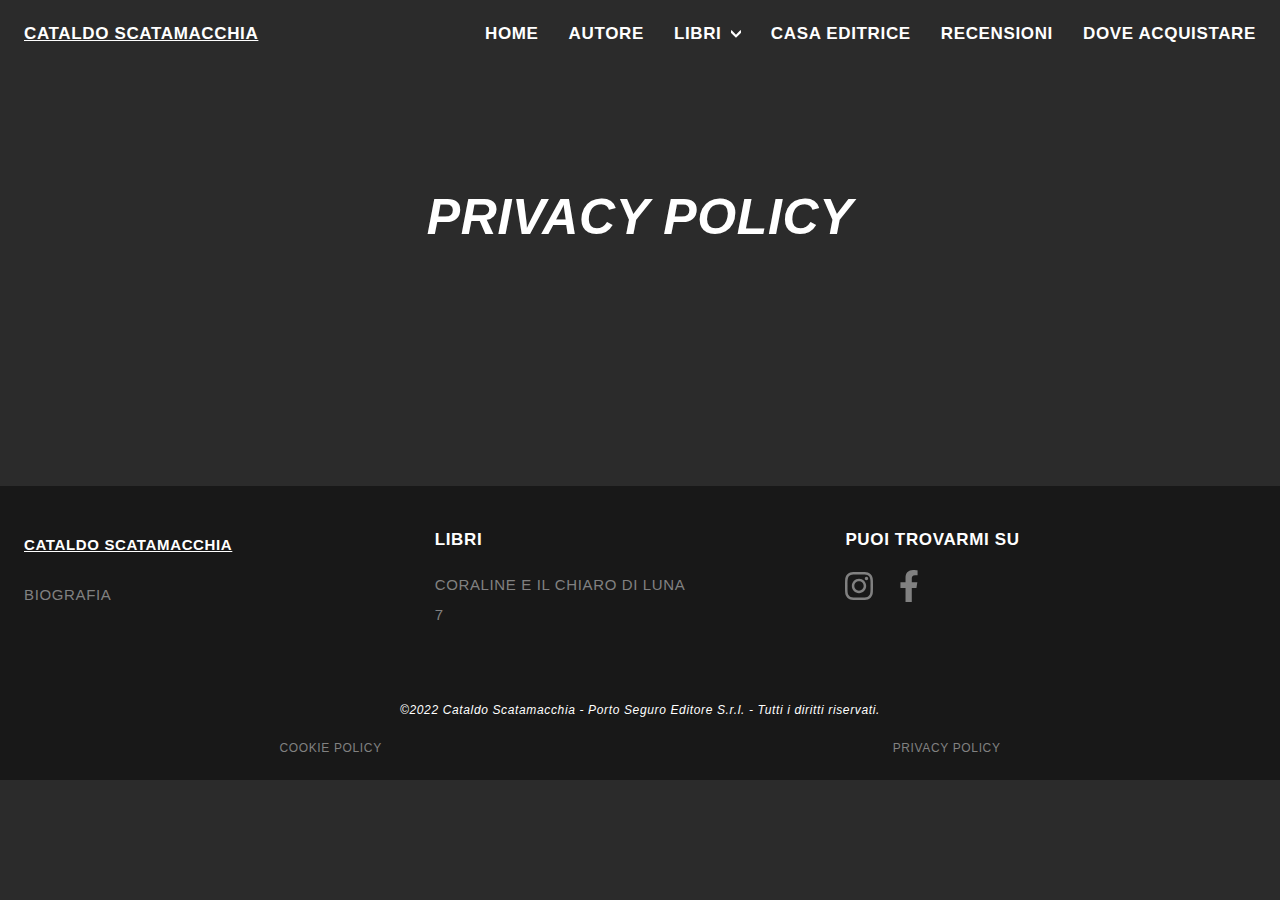
<file: privacy-policy.html>
<!DOCTYPE html>
<html lang="en">

<head>
    <meta charset="UTF-8">
    <meta name="description" content="Cataldo Scatamacchia, classe 1988, laureato in Sociologia e specializzato in Scienze
    Criminologiche per l’Investigazione e la Sicurezza.">
    <meta name="keywords" content="libri, thriller psicologici, 7, Caroline e il chiaro di luna, racconti brevi">
    <meta name="author" content="Cataldo Scatamacchia">
    <meta http-equiv="X-UA-Compatible" content="IE=edge">
    <meta name="viewport" content="width=device-width, initial-scale=1.0">
    <title>Cataldo Scatamacchia - Privacy Policy</title>
    <link rel="stylesheet" href="styles/style.css">
    <link rel="stylesheet" href="styles/responsive.css">
    <script src="scripts/sidenav.js"></script>
</head>

<body>
    <header>
        <div class="container">
            <nav>
                <div class="nav-logo">
                    <a href="/">Cataldo Scatamacchia</a>
                </div>
                <div class="nav-list">
                    <ul>
                        <li><a href="/">Home</a></li>
                        <li><a href="/autore.html">Autore</a></li>
                        <li class="dropdown">
                            <a class="dropbtn">Libri<span style="margin-right: 4px;"></span>
                                <svg version="1.2" xmlns="http://www.w3.org/2000/svg" viewBox="0 0 513 513">
                                    <path id="Layer"
                                        d="m512 85.3v106.7c0 5.7-2.2 11.1-6.2 15.1l-234.7 234.7c-4.2 4.1-9.6 6.2-15.1 6.2-5.5 0-10.9-2.1-15.1-6.2l-234.6-234.7c-4.1-4-6.3-9.4-6.3-15.1v-106.7c0-8.6 5.2-16.4 13.2-19.7 7.9-3.3 17.1-1.4 23.2 4.7l219.6 219.5 219.6-219.5c6.1-6.1 15.3-8 23.2-4.7 8 3.3 13.2 11.1 13.2 19.7z" />
                                </svg>
                            </a>
                            <div class="dropdown-content">
                                <a href="coraline-e-il-chiaro-di-luna.html">Coraline e il chiaro di luna</a>
                                <a href="7.html">7</a>
                            </div>
                        </li>
                        <li><a href="/casa-editrice.html">Casa editrice</a></li>
                        <li><a href="/recensioni.html">Recensioni</a></li>
                        <li><a href="/dove-acquistare.html">Dove acquistare</a></li>
                    </ul>
                </div>
                <div class="nav-menu">
                    <span onclick="openNav()">&#9776;</span>
                </div>
            </nav>
        </div>
        <div id="mySidenav" class="sidenav">
            <a href="javascript:void(0)" class="closebtn" onclick="closeNav()">&times;</a>
            <ul>
                <li><a href="/">Home</a></li>
                <li><a href="/autore.html">Autore</a></li>
                <details>
                    <summary>Libri</summary>
                    <ul>
                        <li><a href="coraline-e-il-chiaro-di-luna.html">Coraline e il chiaro di luna</a></li>
                        <li><a href="7.html">7</a></li>
                    </ul>
                </details>
                <li><a href="/casa-editrice.html">Casa editrice</a></li>
                <li><a href="/recensioni.html">Recensioni</a></li>
                <li><a href="/dove-acquistare.html">Dove acquistare</a></li>
            </ul>
        </div>
        </div>
    </header>





    <h1>Privacy Policy</h1>
    <p>

    </p>



    <footer>
        <div class="container">
            <div class="foot-top">
                <div class="ft-item ft-left">
                    <div class="ft-logo">
                        <a href="/">Cataldo Scatamacchia</a>
                    </div>
                    <div class="ft-biography">
                        <a href="autore.html">Biografia</a>
                    </div>
                </div>
                <div class="ft-item ft-center">
                    <h2>Libri</h2>
                    <ul>
                        <li><a href="coraline-e-il-chiaro-di-luna.html">Coraline e il chiaro di luna</a></li>
                        <li><a href="7.html">7</a></li>
                    </ul>
                </div>
                <div class="ft-item ft-right">
                    <h2>Puoi trovarmi su</h2>
                    <ul class="social">
                        <li>
                            <a class="instagram" href="https://www.instagram.com/scatamacchia.c/" target="_blank">
                                <svg xmlns="http://www.w3.org/2000/svg" viewBox="0 0 448 512">
                                    <!--! Font Awesome Pro 6.2.0 by @fontawesome - https://fontawesome.com License - https://fontawesome.com/license (Commercial License) Copyright 2022 Fonticons, Inc. -->
                                    <path
                                        d="M224.1 141c-63.6 0-114.9 51.3-114.9 114.9s51.3 114.9 114.9 114.9S339 319.5 339 255.9 287.7 141 224.1 141zm0 189.6c-41.1 0-74.7-33.5-74.7-74.7s33.5-74.7 74.7-74.7 74.7 33.5 74.7 74.7-33.6 74.7-74.7 74.7zm146.4-194.3c0 14.9-12 26.8-26.8 26.8-14.9 0-26.8-12-26.8-26.8s12-26.8 26.8-26.8 26.8 12 26.8 26.8zm76.1 27.2c-1.7-35.9-9.9-67.7-36.2-93.9-26.2-26.2-58-34.4-93.9-36.2-37-2.1-147.9-2.1-184.9 0-35.8 1.7-67.6 9.9-93.9 36.1s-34.4 58-36.2 93.9c-2.1 37-2.1 147.9 0 184.9 1.7 35.9 9.9 67.7 36.2 93.9s58 34.4 93.9 36.2c37 2.1 147.9 2.1 184.9 0 35.9-1.7 67.7-9.9 93.9-36.2 26.2-26.2 34.4-58 36.2-93.9 2.1-37 2.1-147.8 0-184.8zM398.8 388c-7.8 19.6-22.9 34.7-42.6 42.6-29.5 11.7-99.5 9-132.1 9s-102.7 2.6-132.1-9c-19.6-7.8-34.7-22.9-42.6-42.6-11.7-29.5-9-99.5-9-132.1s-2.6-102.7 9-132.1c7.8-19.6 22.9-34.7 42.6-42.6 29.5-11.7 99.5-9 132.1-9s102.7-2.6 132.1 9c19.6 7.8 34.7 22.9 42.6 42.6 11.7 29.5 9 99.5 9 132.1s2.7 102.7-9 132.1z" />
                                </svg>
                            </a>
                        </li>
                        <li>
                            <a class="facebook" href="https://www.facebook.com/cscatamacchia" target="_blank">
                                <svg version="1.2" xmlns="http://www.w3.org/2000/svg" viewBox="0 0 512 512">
                                    <path id="Layer"
                                        d="m300.4 288l0.1 224h-100.2v-224h-81.4v-92.7h81.4v-70.6c0-80.3 47.8-124.7 121.1-124.7 35 0 71.7 6.3 71.7 6.3v78.8l-40.4 0.1c-39.8 0-52.2 24.7-52.2 50v60.1h88.9l-14.3 92.7z" />
                                </svg>
                            </a>
                        </li>
                    </ul>
                </div>
            </div>
            <div class="foot-bottom">
                <div class="text">
                    <p>
                        <small>©2022 Cataldo Scatamacchia - Porto Seguro Editore S.r.l. - Tutti i diritti riservati.
                        </small>
                    </p>
                </div>
                <div class="policies">
                    <a href="cookie-policy.html"><small>Cookie Policy</small></a>
                    <a href="privacy-policy.html"><small>Privacy Policy</small></a>
                </div>
            </div>
        </div>
    </footer>
</body>

</html>
</file>
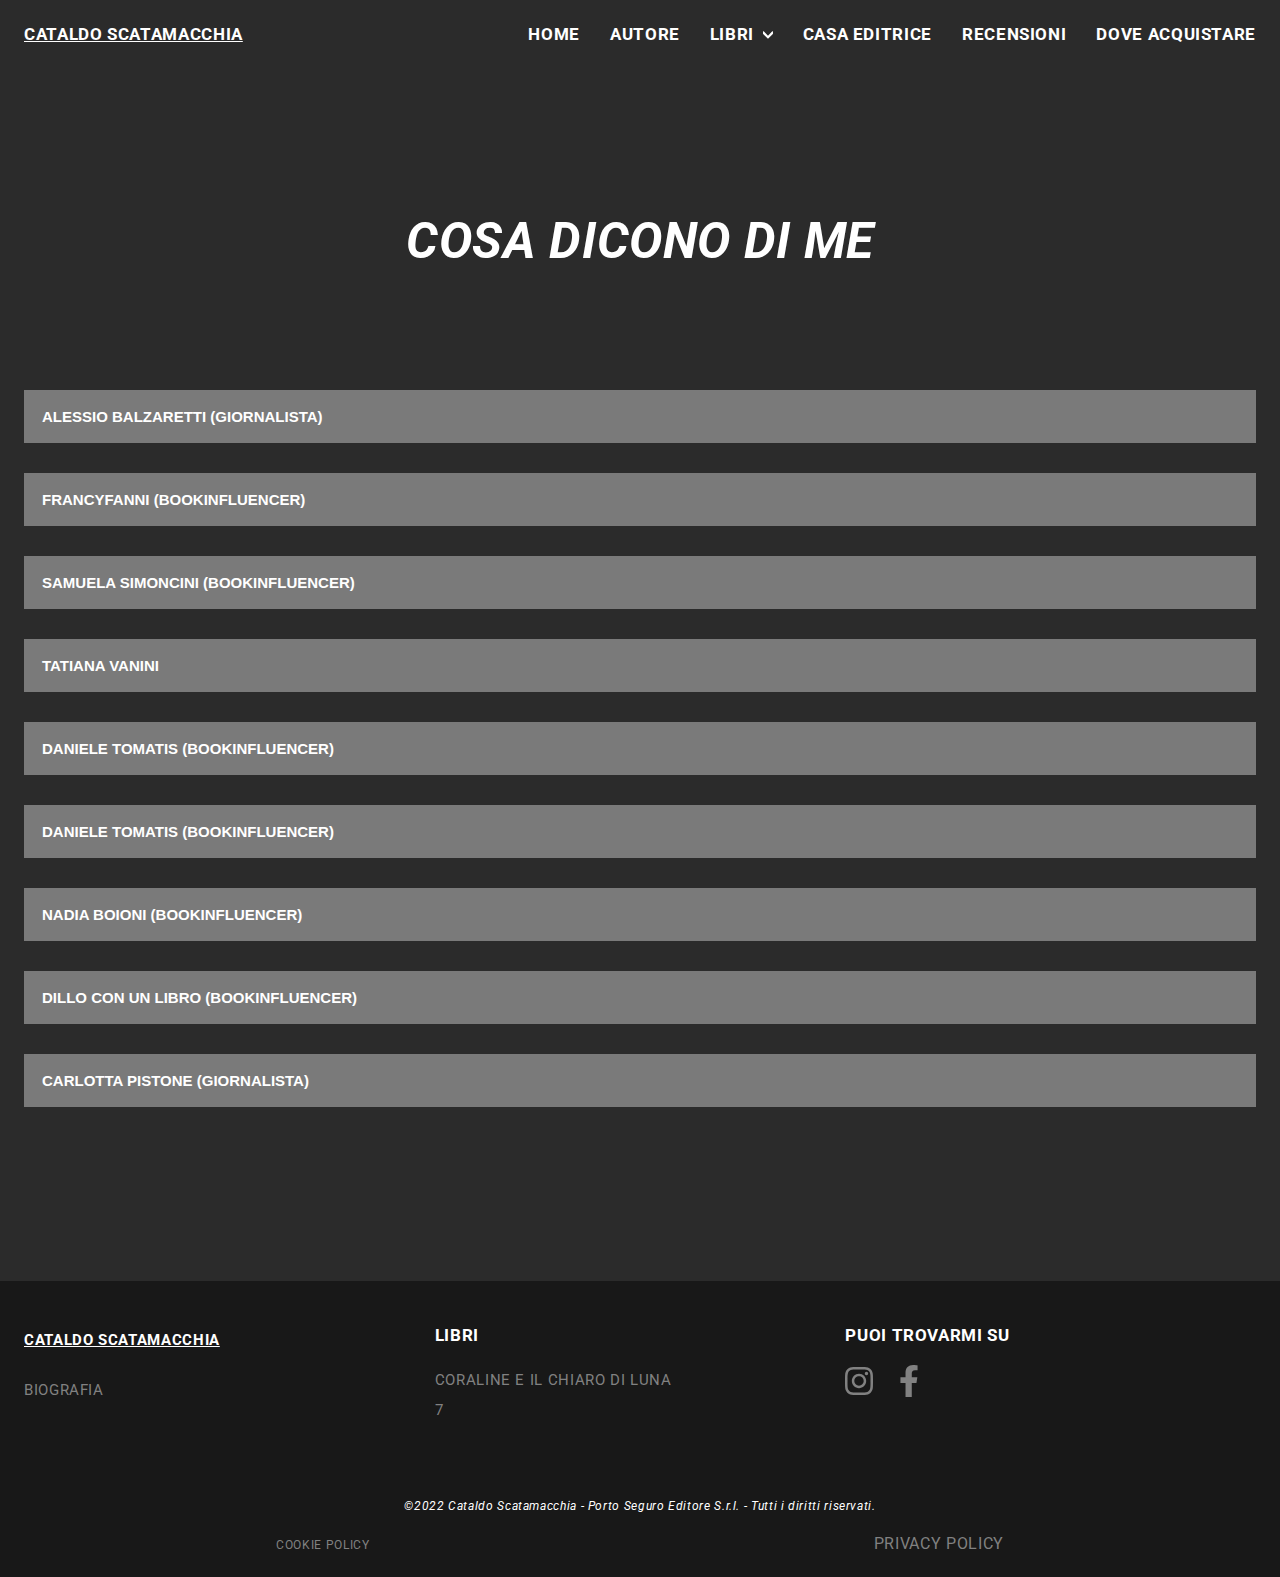
<file: recensioni.html>
<!DOCTYPE html>
<html lang="it">

<head>
    <meta charset="UTF-8">
    <meta name="description" content="Cataldo Scatamacchia, classe 1988, laureato in Sociologia e specializzato in Scienze
    Criminologiche per l’Investigazione e la Sicurezza.">
    <meta name="keywords" content="libri, thriller psicologici, 7, Caroline e il chiaro di luna, racconti brevi">
    <meta name="author" content="Cataldo Scatamacchia">
    <meta http-equiv="X-UA-Compatible" content="IE=edge">
    <meta name="viewport" content="width=device-width, initial-scale=1.0">
    <title>7 - Cataldo Scatamacchia - Recensioni</title>
    <link rel="stylesheet" href="styles/style.css">
    <link rel="stylesheet" href="styles/responsive.css">
    <script src="scripts/sidenav.js"></script>
    <script src="scripts/collapsible.js"></script>
    <link rel="preconnect" href="https://fonts.googleapis.com">
    <link rel="preconnect" href="https://fonts.gstatic.com" crossorigin>
    <link href="https://fonts.googleapis.com/css2?family=Roboto:wght@300&display=swap" rel="stylesheet">
</head>

<body>
    <header>
        <div class="container">
            <nav>
                <div class="nav-logo">
                    <a href="/">Cataldo Scatamacchia</a>
                </div>
                <div class="nav-list">
                    <ul>
                        <li><a href="/">Home</a></li>
                        <li><a href="/autore.html">Autore</a></li>
                        <li class="dropdown">
                            <a class="dropbtn">Libri<span style="margin-right: 4px;"></span>
                                <svg version="1.2" xmlns="http://www.w3.org/2000/svg" viewBox="0 0 513 513">
                                    <path id="Layer"
                                        d="m512 85.3v106.7c0 5.7-2.2 11.1-6.2 15.1l-234.7 234.7c-4.2 4.1-9.6 6.2-15.1 6.2-5.5 0-10.9-2.1-15.1-6.2l-234.6-234.7c-4.1-4-6.3-9.4-6.3-15.1v-106.7c0-8.6 5.2-16.4 13.2-19.7 7.9-3.3 17.1-1.4 23.2 4.7l219.6 219.5 219.6-219.5c6.1-6.1 15.3-8 23.2-4.7 8 3.3 13.2 11.1 13.2 19.7z" />
                                </svg>
                            </a>
                            <div class="dropdown-content">
                                <a href="coraline-e-il-chiaro-di-luna.html">Coraline e il chiaro di luna</a>
                                <a href="7.html">7</a>
                            </div>
                        </li>
                        <li><a href="/casa-editrice.html">Casa editrice</a></li>
                        <li><a href="/recensioni.html">Recensioni</a></li>
                        <li><a href="/dove-acquistare.html">Dove acquistare</a></li>
                    </ul>
                </div>
                <div class="nav-menu">
                    <span onclick="openNav()">&#9776;</span>
                </div>
            </nav>
        </div>
        <div id="mySidenav" class="sidenav">
            <a href="javascript:void(0)" class="closebtn" onclick="closeNav()">&times;</a>
            <ul>
                <li><a href="/">Home</a></li>
                <li><a href="/autore.html">Autore</a></li>
                <details>
                    <summary>Libri</summary>
                    <ul>
                        <li><a href="coraline-e-il-chiaro-di-luna.html">Coraline e il chiaro di luna</a></li>
                        <li><a href="7.html">7</a></li>
                    </ul>
                </details>
                <li><a href="/casa-editrice.html">Casa editrice</a></li>
                <li><a href="/recensioni.html">Recensioni</a></li>
                <li><a href="/dove-acquistare.html">Dove acquistare</a></li>
            </ul>
        </div>
    </header>
    <main>
        <div class="container">
            <h1>Cosa dicono di me</h1>



            <div class="review">
                <button class="collapsible">
                    <cite>Alessio Balzaretti (Giornalista)</cite>
                </button>
                <div class="content">
                    <blockquote cite="">
                        <div class="content-container">
                            <p>"Un esordio letterario convincente è ormai una pietra rara da scovare nello scenario
                                editoriale attuale dove, a dettare legge, ci sono rigide e spietate leggi di mercato.

                                Sostanzialmente, le case editrici non possono sbagliare un colpo e credo che Porto
                                Seguro,
                                abbia fatto davvero centro.

                                Ettore Borgia, protagonista criminologo, dopo anni spesi alla ricerca di un impiego che
                                gli
                                permettesse di mettere in pratica ciò per cui aveva studiato tanto, decide di piegarsi
                                alla
                                cruda realtà e si butta nel mondo del lavoro occasionale senza grandi gratificazioni.

                                Un tragico evento familiare gli apre le porte di un impiego al Vaticano e, in una città
                                come
                                Roma, una chance di questo tipo, significa avere per le mani la possibilità di
                                sistemarsi
                                professionalmente per la vita.

                                Venendo da una famiglia molto credente, non è difficile per lui calarsi nella realtà che
                                lo
                                aspetta ma, nel suo lavoro di archivista, non può fare a meno di appassionarsi a certe
                                documentazioni legate ai riti e alle correnti religiose più estreme, che spesso sono
                                state
                                materia di studio nel campo criminologico a lui tanto caro.

                                Entrato nelle grazie del Cardinale Gutierrez e affiancato dal suo Vicario, Ettore Borgia
                                viene segnalato alla Procura Romana come figura tecnica esperta di esoterismo ed
                                occulto.

                                Questo gli aprirà le porte di una collaborazione con l’Ispettore Penelope Tancredi
                                riguardoun’indagine su alcuni furti di oggetti sacri che fanno pensare ad una setta
                                satanica
                                emergente che si prepara a mettere in scena pericolosi rituali di iniziazione.

                                La strada che percorreranno Ettore e Penelope sarà impervia e piena di difficoltà, dove
                                il
                                loro intuito non sempre sarà sufficiente a tenere il passo di chi trama alle loro
                                spalle.

                                Come spesso succede però, saranno i piccoli particolari, quelli apparentemente
                                insignificanti, ad aprire gli occhi ad Ettore su chi sia il vero regista degli orrori
                                che
                                giorno dopo giorno si materializzano di fronte agli inquirenti.

                                Il finale sarà un faccia a faccia carico di tensione emotiva che si potrà risolvere solo
                                con
                                un lavoro di squadra.

                                7 è un thriller di qualità, che indaga il mondo delle sette sataniche di stampo italiano
                                e
                                lo fa attraverso le parole di Cataldo Scatamacchia che, prima di essere uno scrittore
                                emergente, è un Criminologo laureato in Sociologia.

                                Questa sottolineatura, che a qualcuno potrà suonare come una sviolinata senza senso, è
                                invece essenziale per dare spessore ad un romanzo dai contenuti interessanti, non solo
                                per
                                quanto riguarda l’argomento spinoso, ma anche per i passaggi procedurali che Cataldo,
                                forte
                                del proprio bagaglio culturale, riesce a spiegare in maniera chiara e fluida.

                                Un libro snello, che si legge quasi d’un fiato, ma che lascia intravedere tanto futuro
                                per i
                                suoi personaggi e per le loro indagini che richiamano, con le dovute proporzioni, gli
                                scenari di best seller del calibro di Angeli e Demoni, con l’augurio a Cataldo
                                Scatamacchia
                                di avere lo stesso successo di Dan Brown."</p>
                            <a href="https://thrillernord.it/7-2/?fbclid=IwAR1t_X_SwdkKjIn2jKCyDrUAE6GhmkOq9PS3zMh4efF-ogfaFyHGcZo52dY"
                                target="_blank">Fonte</a>
                    </blockquote>
                </div>
            </div>
            <div class="review">
                <button class="collapsible">
                    <cite>FrancyFanni (BookInfluencer)</cite>
                </button>
                <div class="content">
                    <blockquote cite="">
                        <div class="content-container">
                            <p>"Un giallo che mi ha tenuta avvinghiata fino alla fine, infatti l'ho letto in una
                                giornata. Ciò non avveniva da molto tempo perchè ultimamente gialli sono tutti uguali.
                                Ma vi dirò di più:
                                Ettore Borgia, il protagonista, si laurea in criminologia col massimo dei voti e da li
                                inizia il suo calvario alla ricerca di un lavoro. Spedisce curriculum ovunque e bussa a
                                diverse porte con nessun risultato. Oltre questo subisce pressioni da parte dei genitori
                                che lo vorrebbero vedere lavorante ed accasato. Tutto ciò lo porta ad adattarsi ad un
                                lavoro di call center, non attinente ai suoi studi e per nulla entusiasmante. Finchè un
                                giorno Ettore, grazie ad una raccomandazione da parte del padre, comincia a lavorare in
                                Vaticano. Questo sarà il suo trampolino di lancio perchè verrà appurata la sua bravura
                                ed addirittura ingaggiato per una consulenza di criminologia.
                                C'è un caso da risolvere prima che sia troppo tardi: si riscontrano dei casi di furto di
                                oggetti sacri, vilipendio di cadavere, sedute spiritiche e messe nere, lui dovrà
                                analizzare i fatti ed indirizzare le forze dell'ordine verso il colpevole.
                                Con una scrittura spettacolare e coinvolgente, l'autore ci racconta l'ascesa di Ettore,
                                il suo indagare, le scoperte e la bravura nella ricerca. Un libro che ti travolge
                                rendendoti partecipe di un'indagine come se tu fossi li con loro. Ho amato tutto di
                                questo libro e lo consiglio a pieni voti. Ringrazio l'autore per avermi fornito la copia
                                e permesso di leggere finalmente un vero giallo. Rimango in attesa del prossimo libro
                                che dovrà essere assolutamente mio."</p>
                            <a href="https://www.instagram.com/p/ChcUxzjMYBA/?fbclid=IwAR23XgNnuO7GFdioE7IG9mVGcUsXhl_s5f2JiycHtlHFU3tRqKIFFXvWYWk"
                                target="_blank">Fonte</a>
                    </blockquote>
                </div>
            </div>
            <div class="review">
                <button class="collapsible">
                    <cite>Samuela Simoncini (BookInfluencer)</cite>
                </button>
                <div class="content">
                    <blockquote cite="">
                        <div class="content-container">
                            <p>"Già di per sé la particolarità della trama è stata per me un chiaro invito alla lettura,
                                ma se uniamo l’innegabile fascino dell’occulto e la mia quasi totale dipendenza da CSI
                                scena del crimine, era quasi impossibile farsi sfuggire l’occasione. Mai scelta più
                                felice perché è in assoluto uno dei migliori letti in quest’ultimo anno. Già dopo i
                                primi capitoli, mi è parso straordinario che a scriverlo fosse un autore emergente.
                                Poiché non vi è nulla di scontato in questo romanzo, nessuno stereotipo, niente di
                                convenzionale o atteso. Un libro che già dall’introduzione suscita curiosità, dove
                                un’eccellente prefazione, a cura del Dott. Francesco Donato, ci introduce nel mondo del
                                satanismo, raccontandone le origini senza però rivelare informazioni sui capitoli
                                successivi. Inutile anche solo provare a sintetizzare la trama, a onor del vero la
                                sinossi è più che esaustiva, pongo l’accento su quanto sia rimasta favorevolmente
                                colpita dalla prosa di questo bravissimo autore. Mi preme far notare che l’autore ha
                                ottimamente sdoganato la figura cinematografica del criminologo, dandone una reale
                                rappresentazione senza però sminuirne il fascino. Ha in maniera egregia saputo coniugare
                                il sacro con il profano, senza risultare banale né tantomeno scontato, imbastendo una
                                storia decisamente credibile. A partire dalla caratterizzazione dei personaggi, in
                                particolare del protagonista, infatti la prima parte è dedicata alla presentazione di
                                Ettore Borgia, giovane neo laureato alle prese con la ricerca di un lavoro, ma quello
                                che ci restituisce l’autore non è sicuramente uno stereotipato spaccato di vita sociale,
                                ma una rappresentazione oggettiva di vita reale.

                                Così come è impeccabile la descrizione della parte investigativa, cuore pulsante del
                                romanzo, che entrando in sintonia con il protagonista ti fa vivere passo passo le
                                indagini, ti fa conoscere le tematiche settarie e il loro simbolismo, ma allo stesso
                                tempo non appesantisce la narrazione, anzi, dona alla storia suspense e suscita in te
                                quella famelica voglia di arrivare all’epilogo. Il finale mi ha un po’ spiazzato ma in
                                fin dei conti l’ho trovato coerente. I dialoghi sono semplici, lineari, con quel pizzico
                                di umorismo che rende gradevole la lettura. Se a tutto questo aggiungiamo una scrittura
                                fluida il gioco è fatto. Un intrigante, tanto quanto intrigante, giallo perfetto come
                                sostituto di un banalissimo film d’azione, perché il tutto è concentrato in meno di 200
                                pagine e la sua lettura è davvero rapida.

                                ⭐⭐⭐⭐⭐ super meritate, i miei complimenti all’autore e l’esplicita richiesta di un
                                seguito."</p>
                            <a href="https://scritturaelibri596018984.wordpress.com/2022/08/31/7/?fbclid=IwAR3VA8zHaqSBUzXPA-eRQR0HGMqFPcZNNgaYRMc7Hw_bNS4XXRf7KgF60n8"
                                target="_blank">Fonte</a>
                    </blockquote>
                </div>
            </div>
            <div class="review">
                <button class="collapsible">
                    <cite>Tatiana Vanini</cite>
                </button>
                <div class="content">
                    <blockquote cite="">
                        <div class="content-container">
                            <p>""7" è un romanzo coinvolgente, un giallo appassionante. Capita, con alcuni libri, di
                                trovarli confortevoli sin dalle prima pagine, di avere la sensazione di un bell'incontro
                                che prelude una lettura intrigante: "7" appartiene a questa categoria e non delude, ma
                                conferma la prima impressione.
                                Introduce l'opera la prefazione di Francesco Donato (docente di Tecniche Investigative
                                Applicate, presso l'università degli Studi di Bologna e Direttore della Polizia
                                Scientifica della regione Toscana). Righe sintetiche che illustrano il romanzo, ne
                                raccontano le radici, ma non tolgono nulla al piacere e alle sorprese che la lettura
                                offrirà. Un bel servizio al romanzo e un ottimo biglietto d'ingresso per il lettore che
                                si predispone favorevolmente e con curiosità alla scoperta dei capitoli.
                                La scrittura di Cataldo Scatamacchia è scorrevole, possiede un ottimo ritmo narrativo, è
                                esaustivo senza essere prolisso nelle descrizioni, innesta dialoghi ben sviluppati e
                                dall'andamento rapido di una vera conversazione, mette qui e là una sottile vena di
                                umorismo che dona piacevolezza, verità e una gradevole leggerezza che non svilisce mai
                                la serietà dei temi trattati. Da ultimo, ma fondamentale, unisce in un genere evasivo
                                note formative, divulgative, che rendono l'opera in parte libro e in parte saggio,
                                approfondendo e spiegando le tematiche settarie sataniste e il loro simbolismo spesso
                                antico e mutuato da altri riti.
                                L'opera non è lunga, si compone in meno di 200 pagine. Nella sua snellezza è però
                                esaustiva in ogni sua parte, sia per quanto riguarda la storia personale di Ettore, il
                                protagonista, che nello sviluppo del caso. Proprio il passato di Ettore, la sua laurea,
                                la sua vita dopo il conseguimento del titolo, la sua ricerca di un lavoro, accende,
                                nelle pagine iniziali, i riflettori sul mondo lavorativo nel nostro paese. La difficoltà
                                a reperire un impiego nel proprio settore, la causa di forza maggiore (economica) che
                                porta i giovani a vivere coi genitori fino ad età decisamente adulte, la disillusione
                                che ne segue e l'abbandono del sogno per soluzioni svilenti nella maggio parte dei casi
                                e a bassa retribuzione.
                                Dopo aver mostrato, con dinamismo e senza lungaggini, questo aspetto sociale, parte il
                                caso ed entriamo a pieno titolo nell'argomento principale: il satanismo e ciò che
                                intorno ad esso orbita.
                                L'indagine che viviamo è appassionate ed interessante. Oltre a vero diletto per le
                                sorprese, gli incontri, la suspense e la voglia di arrivare alla verità, ci ritroviamo
                                informati, con un bagaglio in più, che molti troveranno interessante.
                                Ogni aspetto di "7" è sviluppato con cura, intelligenza e una semplicità che dona un
                                ritmo a fiume, imperdibile.
                                Anche il titolo non è scelto a caso: è il numero di una particolare stanza, dei giorni
                                di indagine, la stessa parola esprime un valore numerico e un fenomeno che sempre più si
                                diffonde, quello appunto delle sette.
                                Belli i personaggi che ci accompagnano nel romanzo, dal protagonista a tutti coloro che
                                introno a lui orbitano con maggiore o minore importanza. Caratterizzati con cura,
                                divengono compagni affascinanti che si spera di ritrovare. "7" può benissimo essere il
                                primo capitolo di una serie; spero che l'autore colga la mia personale speranza, non
                                troppo velata, e ci regali un seguito."</p>
                            <a href="librierecensioni.com/libridaleggere/7-cataldo-scatamacchia.html?fbclid=IwAR0CO4TQMAZqexJfcSn3rnDgKaj9KDFdDoB_1tp1edUxYsVcWb_xNoJk33Q"
                                target="_blank">Fonte</a>
                    </blockquote>
                </div>
            </div>
            <div class="review">
                <button class="collapsible">
                    <cite>Daniele Tomatis (BookInfluencer)</cite>
                </button>
                <div class="content">
                    <blockquote cite="">
                        <div class="content-container">
                            <p>"Ahimè è noto che oggigiorno molti laureati faticano a trovare lavoro nel loro ambito di
                                studio, dovendo optare per altri lavori spesso agli antipodi dalla loro laurea. Ecco,
                                questo è ciò che accade anche al nostro protagonista, Ettore Borgia. Laureatosi in
                                criminologia, non riuscirà a trovare un lavoro, dovendosi prima accontentare di un posto
                                come assistente volontario presso la facoltà di criminologia e poi come gestore a
                                distanza per un comparatore di avvocati professionisti. La svolta arriverà quando il
                                padre, colto da un malore in ospedale, gli rivelerà che ha chiesto ad un cardinale con
                                cui aveva fatto amicizia di tenere in considerazione suo figlio in caso vi fossero posti
                                liberi presso il Vaticano. E questa chiamata effettivamente arriverà pochi mesi dopo la
                                morte del padre ma il lavoro, che all'apparenza sembrerà monotono, ripetitivo e spesso
                                noioso permetterà al nostro protagonista di mettere a frutto i suoi studi e le sue
                                conoscenze.

                                Il romanzo è molto scorrevole, sia grazie alla penna dell'autore sia agli argomenti
                                trattati, che sono molto interessanti e che per i più curiosi darà molti spunti di
                                approfondimento (e ammetto che anche io mi sono fermato in alcuni punti per fare delle
                                ricerche, per sapere di cosa si parlava nello specifico). Personalmente il finale mi ha
                                colto di sorpresa, con un colpo di scena che non avevo tenuto in conto e che è stata una
                                degna chiusura del romanzo.

                                Ciò detto, per gli amanti dei gialli, dell'occulto e anche del noir, credo che questo
                                sia un ottimo romanzo per spendere qualche ora cercando anche di capire il vero
                                colpevole."</p>
                            <a href="https://unapasseggiatafrailibri.blogspot.com/2022/08/7-cataldo-scatamacchia.html?fbclid=IwAR3_jpj93mbJW92vbVXp68pw8nfWAR662jBo-LDtk6OaSVNgYG6xXcPujYA"
                                target="_blank">Fonte</a>
                    </blockquote>
                </div>
            </div>
            <div class="review">
                <button class="collapsible">
                    <cite>Daniele Tomatis (BookInfluencer)</cite>
                </button>
                <div class="content">
                    <blockquote cite="">
                        <div class="content-container">
                            <p>"Ahimè è noto che oggigiorno molti laureati faticano a trovare lavoro nel loro ambito di
                                studio, dovendo optare per altri lavori spesso agli antipodi dalla loro laurea. Ecco,
                                questo è ciò che accade anche al nostro protagonista, Ettore Borgia. Laureatosi in
                                criminologia, non riuscirà a trovare un lavoro, dovendosi prima accontentare di un posto
                                come assistente volontario presso la facoltà di criminologia e poi come gestore a
                                distanza per un comparatore di avvocati professionisti. La svolta arriverà quando il
                                padre, colto da un malore in ospedale, gli rivelerà che ha chiesto ad un cardinale con
                                cui aveva fatto amicizia di tenere in considerazione suo figlio in caso vi fossero posti
                                liberi presso il Vaticano. E questa chiamata effettivamente arriverà pochi mesi dopo la
                                morte del padre ma il lavoro, che all'apparenza sembrerà monotono, ripetitivo e spesso
                                noioso permetterà al nostro protagonista di mettere a frutto i suoi studi e le sue
                                conoscenze.

                                Il romanzo è molto scorrevole, sia grazie alla penna dell'autore sia agli argomenti
                                trattati, che sono molto interessanti e che per i più curiosi darà molti spunti di
                                approfondimento (e ammetto che anche io mi sono fermato in alcuni punti per fare delle
                                ricerche, per sapere di cosa si parlava nello specifico). Personalmente il finale mi ha
                                colto di sorpresa, con un colpo di scena che non avevo tenuto in conto e che è stata una
                                degna chiusura del romanzo.

                                Ciò detto, per gli amanti dei gialli, dell'occulto e anche del noir, credo che questo
                                sia un ottimo romanzo per spendere qualche ora cercando anche di capire il vero
                                colpevole."</p>
                            <a href="https://unapasseggiatafrailibri.blogspot.com/2022/08/7-cataldo-scatamacchia.html?fbclid=IwAR3_jpj93mbJW92vbVXp68pw8nfWAR662jBo-LDtk6OaSVNgYG6xXcPujYA"
                                target="_blank">Fonte</a>
                    </blockquote>
                </div>
            </div>
            <div class="review">
                <button class="collapsible">
                    <cite>Nadia Boioni (BookInfluencer)</cite>
                </button>
                <div class="content">
                    <blockquote cite="">
                        <div class="content-container">
                            <p>"7” è un thriller che vi conquisterà davvero. E’ il libro d’esordio di Cataldo
                                Scatamacchia, giovane autore di talento che a mio parere farà molta strada.

                                Ciao a tutti, carissimi lettori!

                                Oggi vi voglio proporre un thriller veramente interessante e misterioso.

                                Come già vi accennavo, l’opera di oggi è l’esordio narrativo di Cataldo Scatamacchia,
                                che già da questo libro dimostra di avere tutte le carte in regola per diventare un vero
                                e proprio autore di thriller!

                                Questo suo talento, oltre ad essere un dono, è dovuto anche al fatto che ha conoscenze e
                                studi che si basano sulla criminologia e sull’esoterismo, e l’unione di queste sue doti
                                hanno dato vita ad una straordinaria storia che non vedo l’ora di raccontarvi!

                                Lo stile e le impressioni
                                “7” è un libro che racchiude tra le righe tutto quello che l’autore, Scatamacchia,
                                conosce decisamente bene.

                                La cosa bella è che riesce a trasmettere ogni sua conoscenza nel modo più naturale
                                possibile, regalando a chi legge un thriller d’eccellenza che si “divora” letteralmente!
                                😍

                                Lo stile narrativo è accessibile a qualsiasi tipo di lettore, semplice ma non banale.

                                Da subito si entra in sintonia con Ettore Borgia, protagonista indiscusso di questo
                                romanzo, personaggio simpatico e carismatico allo stesso tempo, ed anche un po’
                                impacciato quando conosce Penelope.

                                E’ un libro che cattura per la trama intrigante, ma che ci fa anche affezionare ai
                                personaggi, grazie al fatto che sono ben definiti e descritti, al punto da sentirceli
                                quasi come amici.

                                Questo è un thriller davvero ben scritto, che merita decisamente di stare in tutte le
                                librerie personali degli amanti del genere.

                                Bidibibodibibook cerca sempre la magia nelle sue letture, ed in questa qual è?
                                “In questo libro la magia è racchiusa nella simpatia dei personaggi che Scatamacchia ha
                                realizzato, che sanno unire le loro conoscenze alla ricerca di una verità a dir poco
                                sconvolgente! E…tutta da scoprire!"</p>
                            <a href="https://bidibibodibibook.it/7-un-thriller-che-vi-conquistera/?fbclid=IwAR3s5BB53-n1GrBblWsH80ZQfuw8UmHUgNIq46WXV5WY-qrQP0WXzTv46x4"
                                target="_blank">Fonte</a>
                    </blockquote>
                </div>
            </div>
            <div class="review">
                <button class="collapsible">
                    <cite>Dillo con un Libro (BookInfluencer)</cite>
                </button>
                <div class="content">
                    <blockquote cite="">
                        <div class="content-container">
                            <p>"Vi consigliamo questo libro.

                                7 di @scatamacchia.c -Porto Seguro.

                                Questo romanzo è davvero tanto strano quanto affascinante.
                                Appare nelle prime pagine lento: quasi non si percepisce il dove e il quando.
                                Poi d’improvviso nello scorrere, giunge il 7 e tutto diventa appassionante: dettagli,
                                colori, sfumature.
                                Una storia enigmatica, ben studiata ed elaborata.
                                La scrittura di Scatamacchia appare fruibile, con ritmo: i dialoghi risultano
                                interessanti e scorrevoli, anche per l’audacia di un pizzico di umorismo e leggerezza.
                                Vi sono approfondimenti ricercati sulla tematica settaria satinasta e simboli affini.
                                Un testo completo, ben fatto, piacevole, che regala al lettore un senso di curiosità che
                                si appaga nello scorrere delle pagine.
                                I personaggi risultano ben presentati e delineati.
                                Un romanzo di suspance, verità, denunce, indagini e mistero.
                                Consigliato ⭐️ ⭐️ ⭐️ ⭐️"</p>
                            <a href="https://www.instagram.com/p/Ci11QH6spqv/" target="_blank">Fonte</a>
                    </blockquote>
                </div>
            </div>
            <div class="review">
                <button class="collapsible">
                    <cite>Carlotta Pistone (Giornalista)</cite>
                </button>
                <div class="content">
                    <blockquote cite="">
                        <div class="content-container">
                            <p>"Cataldo Scatamacchia ci racconta “7”, il suo romanzo d’esordio pubblicato da Porto
                                Seguro. Un thriller ben congegnato con un riuscitissimo protagonista, il criminologo
                                Ettore Borgia, che ci porta nella Capitale sconvolta da crimini legati al satanismo.
                                Laureatosi a pieni voti in Criminologia, il quasi trentenne romano Ettore Borgia di
                                certo non immaginava che avrebbe trascorso i successivi anni continuando a vivere coi
                                genitori e barcamenandosi tra lavori poco edificanti e mal – o non – retribuiti, né
                                tantomeno che il suo primo impiego ‘come Dio comanda’ sarebbe stato da archivista della
                                Santa Sede, in quel dello Stato Vaticano. Un’occupazione non tra le più eccitanti, vero.
                                Senonché l’incarico affidatogli dal Cardinale Gutierrez per inaspettata mediazione del
                                papà, nel frattempo venuto a mancare, gli permette di dedicarsi a ricerche parallele ben
                                più attinenti con i suoi studi e le sue conoscenze. Ricerche che sondano i lati più
                                oscuri delle liturgie minori e che non passano inosservate. Dopo cinque anni tra le
                                scartoffie, il suo supporto in qualità di esperto esterno viene infatti richiesto niente
                                meno che dal Procuratore della Repubblica in persona.
                                Una serie di eventi criminosi riconducibili al satanismo – dal vilipendio di cadavere al
                                furto di oggetti sacri, fino alla tortura di animali – sta sconvolgendo la Capitale ed è
                                necessario che qualcuno di altamente competente faccia luce sulla natura e sui colpevoli
                                di questi inquietanti reati, prima che la situazione sfugga di mano tanto alla Questura
                                quanto alla Santa Sede. Un’indagine complicata e irrinunciabile per Ettore, in cui dovrà
                                affiancare la bellissima e tosta Penelope Tancredi, ispettore a cui è stato affidato il
                                caso.
                                Con il suo romanzo d’esordio, “7”, pubblicato da Porto Seguro, Cataldo Scatamacchia –
                                pure lui criminologo laureato in Sociologia – non solo intesse un thriller ben
                                congegnato, a tratti divertente e soprattutto molto interessante per i temi trattati
                                legati alle sette sataniche, ai rituali ad esse connessi e al loro pericoloso
                                proselitismo nella nostra contemporaneità, ma dà anche vita un nuovo protagonista del
                                giallo italiano davvero riuscito, di quelli che ci si augura diventino ‘seriali’.</p>
                            <a href="https://www.facebook.com/raccontamidilibri/posts/pfbid0zDAUNijtU8Q1rZSDHsD5moeVKPHWFfpt8rfpGzuq7CqMCkgiWktLqhpyM74GA2TVl"
                                target="_blank">Fonte</a>
                    </blockquote>
                </div>
            </div>
        </div>

    </main>
    <footer>
        <div class="container">
            <div class="foot-top">
                <div class="ft-item ft-left">
                    <div class="ft-logo">
                        <a href="/">Cataldo Scatamacchia</a>
                    </div>
                    <div class="ft-biography">
                        <a href="autore.html">Biografia</a>
                    </div>
                </div>
                <div class="ft-item ft-center">
                    <h2>Libri</h2>
                    <ul>
                        <li><a href="coraline-e-il-chiaro-di-luna.html">Coraline e il chiaro di luna</a></li>
                        <li><a href="7.html">7</a></li>
                    </ul>
                </div>
                <div class="ft-item ft-right">
                    <h2>Puoi trovarmi su</h2>
                    <ul class="social">
                        <li>
                            <a class="instagram" href="https://www.instagram.com/scatamacchia.c/" target="_blank">
                                <svg xmlns="http://www.w3.org/2000/svg" viewBox="0 0 448 512">
                                    <!--! Font Awesome Pro 6.2.0 by @fontawesome - https://fontawesome.com License - https://fontawesome.com/license (Commercial License) Copyright 2022 Fonticons, Inc. -->
                                    <path
                                        d="M224.1 141c-63.6 0-114.9 51.3-114.9 114.9s51.3 114.9 114.9 114.9S339 319.5 339 255.9 287.7 141 224.1 141zm0 189.6c-41.1 0-74.7-33.5-74.7-74.7s33.5-74.7 74.7-74.7 74.7 33.5 74.7 74.7-33.6 74.7-74.7 74.7zm146.4-194.3c0 14.9-12 26.8-26.8 26.8-14.9 0-26.8-12-26.8-26.8s12-26.8 26.8-26.8 26.8 12 26.8 26.8zm76.1 27.2c-1.7-35.9-9.9-67.7-36.2-93.9-26.2-26.2-58-34.4-93.9-36.2-37-2.1-147.9-2.1-184.9 0-35.8 1.7-67.6 9.9-93.9 36.1s-34.4 58-36.2 93.9c-2.1 37-2.1 147.9 0 184.9 1.7 35.9 9.9 67.7 36.2 93.9s58 34.4 93.9 36.2c37 2.1 147.9 2.1 184.9 0 35.9-1.7 67.7-9.9 93.9-36.2 26.2-26.2 34.4-58 36.2-93.9 2.1-37 2.1-147.8 0-184.8zM398.8 388c-7.8 19.6-22.9 34.7-42.6 42.6-29.5 11.7-99.5 9-132.1 9s-102.7 2.6-132.1-9c-19.6-7.8-34.7-22.9-42.6-42.6-11.7-29.5-9-99.5-9-132.1s-2.6-102.7 9-132.1c7.8-19.6 22.9-34.7 42.6-42.6 29.5-11.7 99.5-9 132.1-9s102.7-2.6 132.1 9c19.6 7.8 34.7 22.9 42.6 42.6 11.7 29.5 9 99.5 9 132.1s2.7 102.7-9 132.1z" />
                                </svg>
                            </a>
                        </li>
                        <li>
                            <a class="facebook" href="https://www.facebook.com/cscatamacchia" target="_blank">
                                <svg version="1.2" xmlns="http://www.w3.org/2000/svg" viewBox="0 0 512 512">
                                    <path id="Layer"
                                        d="m300.4 288l0.1 224h-100.2v-224h-81.4v-92.7h81.4v-70.6c0-80.3 47.8-124.7 121.1-124.7 35 0 71.7 6.3 71.7 6.3v78.8l-40.4 0.1c-39.8 0-52.2 24.7-52.2 50v60.1h88.9l-14.3 92.7z" />
                                </svg>
                            </a>
                        </li>
                    </ul>
                </div>
            </div>
            <div class="foot-bottom">
                <div class="text">
                    <p>
                        <small>©2022 Cataldo Scatamacchia - Porto Seguro Editore S.r.l. - Tutti i diritti riservati.
                        </small>
                    </p>
                </div>
                <div class="policies">
                    <a href="cookie-policy.html"><small>Cookie Policy</small></a>
                    <a href="https://www.iubenda.com/privacy-policy/94538976"
                        class="iubenda-black iubenda-noiframe iubenda-embed iubenda-noiframe "
                        title="Privacy Policy ">Privacy Policy</a>
                    <script type="text/javascript">(function (w, d) { var loader = function () { var s = d.createElement("script"), tag = d.getElementsByTagName("script")[0]; s.src = "https://cdn.iubenda.com/iubenda.js"; tag.parentNode.insertBefore(s, tag); }; if (w.addEventListener) { w.addEventListener("load", loader, false); } else if (w.attachEvent) { w.attachEvent("onload", loader); } else { w.onload = loader; } })(window, document);
                    </script>
                </div>
            </div>
        </div>
    </footer>
</body>

</html>
<script>
    var coll = document.getElementsByClassName("collapsible");
    var i;

    for (i = 0; i < coll.length; i++) {
        coll[i].addEventListener("click", function () {
            this.classList.toggle("active");
            var content = this.nextElementSibling;
            if (content.style.maxHeight) {
                content.style.maxHeight = null;
            } else {
                content.style.maxHeight = content.scrollHeight + "px";
            }
        });
    }
</script>
</file>
<file: styles/style.css>
/* general */
* {
    margin: 0;
    padding: 0;

}

body {
    background-color: rgb(43, 43, 43);
    color: white;
    letter-spacing: 0.04em;
    font-family: 'Roboto', sans-serif;
    transition: all 0.3s ease;
}

::selection {
    background-color: yellow;
    color: black;
}

a {
    text-decoration: none;
    color: #818181;
    text-transform: uppercase;
    transition: 0.5s ease;
}

a:hover {
    color: yellow;
}

ul {
    list-style: none;
}

img,
svg {
    pointer-events: none;
    user-select: none;
}

.container {
    max-width: 1280px;
    margin: auto;
    padding: 24px;
}

hr {
    margin-top: 100px;
    margin-bottom: 100px;
}

/* HEADER */
header nav {
    display: flex;
    justify-content: space-between;
    align-items: center;
    position: relative;
}

header nav a {
    color: white;
    font-size: 17px;
    font-weight: bold;
}

.nav-logo a,
.ft-logo a {
    color: white;
    font-size: 17px;
    font-weight: bold;
    text-decoration: underline;
}

.nav-logo a:hover,
.ft-logo a:hover {
    color: yellow;
}

.nav-list ul {
    list-style: none;
    display: flex;
}

header nav .nav-list ul li {
    margin-left: 30px;
}

.nav-menu span {
    font-size: 21px;
    cursor: pointer;
}

.dropbtn {
    display: flex;
    cursor: pointer;
}

.dropdown svg {
    fill: white;
    width: 10px;
}

.dropdown a:focus>svg {
    transition: .5s;
    transform: rotateZ(180deg);
}

.dropbtn,
li.dropdown {
    display: inline-block;
}


.dropdown-content {
    display: none;
    position: absolute;
    background-color: #181818;
    min-width: 160px;
    z-index: 1;
    animation: fadeIn 0.1s ease-in both;
    animation-delay: 0.1s;
}

@keyframes fadeIn {
    from {
        opacity: 0;
        transform: translate3d(0, -20%, 0);
    }

    to {
        opacity: 1;
        transform: translate3d(0, 0, 0);
    }
}

.dropdown-content a {
    padding: 12px 16px;
    text-decoration: none;
    display: block;
    text-align: left;
}

.dropdown:hover .dropdown-content {
    display: block;
}






/* SIDENAV */
details summary {
    font-size: 25px;
    text-transform: uppercase;
    cursor: pointer;
    color: #818181;
}

details ul {
    padding: 10px;
}

details ul li a {
    font-size: 30px;
}

.sidenav {
    height: 100%;
    width: 0;
    position: fixed;
    z-index: 1;
    top: 0;
    left: 0;
    background-color: #111;
    overflow-x: hidden;
    transition: 0.5s;
    padding-top: 60px;
    text-align: center;
}

.sidenav ul li a {
    padding: 8px 8px 8px 32px;
    text-decoration: none;
    font-size: 25px;
    color: #818181;
    display: block;
    transition: 0.3s;
}

summary {
    padding: 8px 8px 8px 32px;
    color: #818181;
    transition: 0.3s;
}


.sidenav a:hover,
.sidenav details summary:hover {
    color: yellow;
}

.sidenav .closebtn {
    position: absolute;
    top: 0;
    right: 25px;
    font-size: 36px;
    margin-left: 50px;
    margin-top: 15px;
}

@media screen and (max-height: 450px) {
    .sidenav {
        padding-top: 15px;
    }

    .sidenav a {
        font-size: 18px;
    }
}
















h1 {
    text-align: center;
    text-transform: uppercase;
    padding-top: 120px;
    padding-bottom: 120px;
    font-style: italic;
}

h2 {
    text-transform: uppercase;
}

























/* HOME */
#presentation ::selection {
    background-color: red;
    color: white;
}

#presentation {
    background-color: black;
    padding-top: 100px;
    padding-bottom: 100px;
}

#presentation .flex-container {
    display: flex;
    flex-wrap: nowrap;
    justify-content: center;
    align-items: center;
    box-sizing: border-box;
}

#presentation .flex-item {
    flex: 50%;
}

#presentation h1 {
    font-size: 40px;
}

#presentation .flex-item img {
    width: 70%;
    display: block;
    margin-left: auto;
    margin-right: auto;
}

#presentation .btn {
    all: unset;
}

#presentation .btn {
    margin-top: 30px;
    border: 1px solid red;
    color: red;
    padding: 15px 32px;
    text-align: center;
    text-decoration: none;
    display: inline-block;
    font-size: 16px;
    cursor: pointer;
}

/* AUTORE */
.autore .flex-container {
    display: flex;
    justify-content: space-between;
    align-items: center;
}

.autore .flex-item {
    flex: 50%;
    box-sizing: border-box;
    padding: 30px;
}

.autore .image figure img {
    border-radius: 50%;
    width: 60%;
    display: block;
    margin-left: 0;
    margin-right: 0;
    margin: auto;
}


.autore .description p {
    line-height: 40px;
    font-size: 20px;
}

/* RECENSIONI */

.review h2 {
    margin-bottom: 20px;
}

.review blockquote {
    line-height: 30px;
    margin-bottom: 20px;
}



.review {
    margin-bottom: 30px;
}

.collapsible {
    background-color: #7A7A7A;
    color: white;
    cursor: pointer;
    padding: 18px;
    width: 100%;
    border: none;
    text-align: left;
    outline: none;
    font-size: 15px;
    text-transform: uppercase;
}

.content {
    max-height: 0;
    overflow: hidden;
    transition: max-height 0.2s ease-out;
    background-color: #3B3B3B;
}

p {
    font-style: italic;
    margin-bottom: 15px;
}

cite {
    all: unset;
    font-weight: bold;
}

.content-container {
    padding: 20px;
}






.arrow {
    border: solid white;
    border-width: 0 3px 3px 0;
    display: inline-block;
    padding: 3px;
  }
  
  .down {
    transform: rotate(45deg);
    -webkit-transform: rotate(45deg);
  }




















/* LIBRI */
.book {
    padding-top: 100px;
    padding-bottom: 100px;
    text-align: left;
    margin: auto;
    line-height: 30px;
}

.book img {
    display: block;
    margin-left: auto;
    margin-right: auto;
    width: 30%;
}

.book figcaption {
    font-weight: bold;
    text-align: center;
    margin-top: 50px;
    margin-bottom: 50px;
    line-height: 60px;
    text-transform: uppercase;
}

.book hr p {
    margin-top: 20px;
    margin-bottom: 20px;
    margin: auto;
}



/* CASA EDITRICE */
.casa-editrice svg {
    width: 20%;
    margin-left: auto;
    margin-right: auto;
    display: block;
    padding-top: 120px;
    padding-bottom: 120px;
}

.casa-editrice i {
    line-height: 40px;
    font-size: 20px;
}


/* DOVE ACQUISTARE */

.dove-acquistare .stores {
    display: flex;
    justify-content: space-between;
    align-items: center;
}

.dove-acquistare .stores2 {
    display: flex;
    justify-content: space-around;
    align-items: center;
}

.dove-acquistare a {
    margin-bottom: 100px;
}

.dove-acquistare a svg {
    width: 200px;
}

/* COOKIE POLICY */

.cookie-policy h2 {
    font-size: 30px;
    margin-bottom: 80px;
}

.cookie-policy h3 {
    margin-bottom: 30px;
    text-transform: uppercase;
}

.cookie-policy .qea{
    margin-bottom: 50px;
}



/* FOOTER */
footer {
    background-color: #181818;
    margin-top: 120px;
}

footer ul {
    list-style: none;
}

.foot-top {
    display: flex;
    justify-content: space-between;
    flex-wrap: wrap;
    padding-top: 20px;
    padding-bottom: 20px;
}

.ft-logo {
    margin-bottom: 20px;
}

.foot-top a,
.foot-top ul li {
    line-height: 30px;
    font-size: 15px;
}

.ft-item {
    margin-bottom: 50px;
}

.ft-item h2 {
    font-size: 17px;
    margin-bottom: 20px;
}

.ft-item .social {
    display: flex;
}

.ft-item .social li {
    margin-right: 20px;
}

.social .instagram {
    width: 28px;
    display: inline-block;
}

.social .facebook {
    width: 32px;
    display: inline-block;
}

svg {
    fill: #818181;
    transition-duration: 0.4s;
}

a:hover>svg {
    fill: yellow;
}

.foot-bottom small {
    font-size: 12px;
}

.text {
    text-align: center;
    margin-bottom: 20px;
}

.policies {
    display: flex;
    flex-direction: row;
}
</file>
<file: styles/responsive.css>
/** Extra small devices (phones, 600px and down) **/
@media only screen and (max-width: 600px) {
    header nav {
        vertical-align: text-bottom;
    }

    .nav-logo a {
        font-size: 21px;
    }

    .nav-list {
        display: none;
    }

    .nav-menu {
        display: block;
    }

    h1 {
        padding-top: 70px;
        padding-bottom: 70px;
        font-size: 30px;
    }

    #presentation h1 {
        font-size: 20px;
    }

    #presentation .flex-container {
        flex-direction: column-reverse;
    }

    .autore .flex-container {
        flex-direction: column;
    }


    .book {
        width: 100%;
    }

    .book figcaption {
        font-size: 20px;
        line-height: 30px;
    }

    .dove-acquistare .stores,
    .dove-acquistare .stores2 {
        flex-direction: column;
    }

    .foot-top {
        flex-direction: column;
    }

    .ft-item {
        flex-basis: 100%;
    }

    .policies {
        justify-content: space-between;
    }
}

/* Small devices (portrait tablets and large phones, 600px and up) */
@media only screen and (min-width: 600px) {
    .nav-list {
        display: none;
    }

    .nav-menu {
        display: block;
    }

    h1 {
        padding-top: 70px;
        padding-bottom: 70px;
        font-size: 30px;
    }

    #presentation h1 {
        font-size: 20px;
    }

    #presentation .flex-container {
        flex-direction: column-reverse;
    }

    .autore .flex-container {
        flex-direction: column;
    }

    .book {
        width: 100%;
    }

    .book figcaption {
        font-size: 20px;
        line-height: 30px;
    }

    .dove-acquistare .stores,
    .dove-acquistare .stores2 {
        flex-direction: column;
    }

    .foot-top {
        flex-direction: row;
    }

    .ft-item {
        flex-basis: 100%;
    }

    .policies {
        justify-content: space-around;
    }
}

/* Medium devices (landscape tablets, 768px and up) */
@media only screen and (min-width: 768px) {
    .nav-list {
        display: none;
    }

    .nav-menu {
        display: block;
    }

    h1 {
        padding-top: 70px;
        padding-bottom: 70px;
        font-size: 30px;
    }

    #presentation h1 {
        font-size: 20px;
    }

    #presentation .flex-container {
        flex-direction: column-reverse;
    }

    .autore .flex-container {
        flex-direction: column;
    }

    .book {
        width: 100%;
    }

    .book figcaption {
        font-size: 30px;
        line-height: 40px;
    }

    .dove-acquistare .stores,
    .dove-acquistare .stores2 {
        flex-direction: column;
    }

    .foot-top {
        flex-direction: row;
    }

    .ft-item {
        flex-basis: 50%;
    }

    .policies {
        justify-content: space-around;
    }
}

/* Large devices (laptops/desktops, 992px and up) */
@media only screen and (min-width: 992px) {
    h1 {
        padding: 120px;
        font-size: 50px;
    }

    .nav-list {
        display: none;
    }

    .nav-menu {
        display: block;
    }

    #presentation h1 {
        font-size: 30px;
    }

    #presentation .flex-container {
        flex-direction: column-reverse;
    }

    .autore .flex-container {
        flex-direction: row;
    }

    .book {
        width: 100%;
    }

    .book figcaption {
        font-size: 30px;
        line-height: 40px;
    }

    .dove-acquistare .stores,
    .dove-acquistare .stores2 {
        flex-direction: column;
    }

    .foot-top {
        flex-direction: row;
    }

    .ft-item {
        flex-basis: 50%;
    }

    .policies {
        justify-content: space-around;
    }
}

/* Extra large devices (large laptops and desktops, 1200px and up) */
@media only screen and (min-width: 1200px) {
    h1 {
        font-size: 50px;
        padding-top: 120px;
        padding-bottom: 120px;
    }

    .nav-list {
        display: block;
    }

    .nav-menu {
        display: none;
    }

    #presentation h1 {
        font-size: 30px;
    }

    #presentation .flex-container {
        flex-direction: row;
    }

    .autore .flex-container {
        flex-direction: row;
    }

    .book {
        width: 50%;
    }

    .book figcaption {
        font-size: 30px;
        line-height: 40px;
    }

    .dove-acquistare .stores,
    .dove-acquistare .stores2 {
        flex-direction: row;
    }

    .foot-top {
        flex-direction: row;
    }

    .ft-item {
        flex-basis: 33.33%;
    }

    .policies {
        justify-content: space-around;
    }
}
</file>
